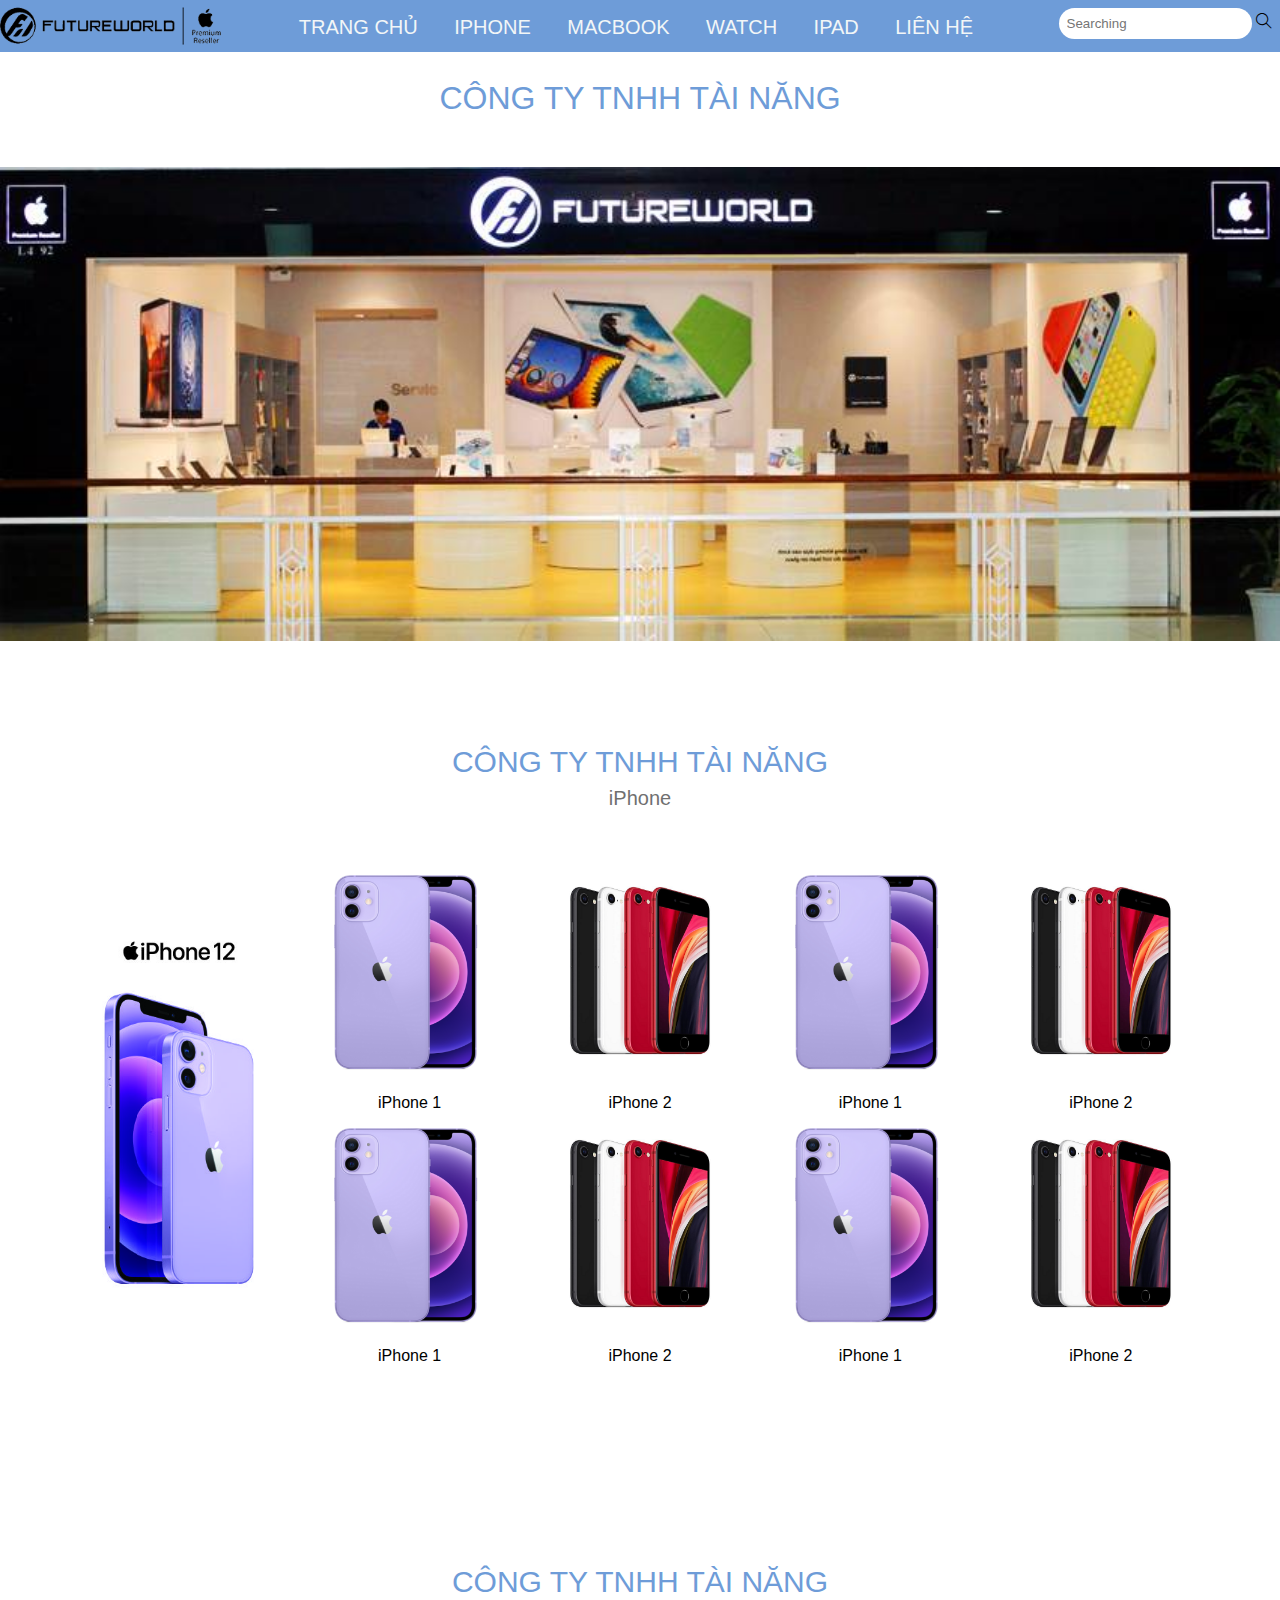
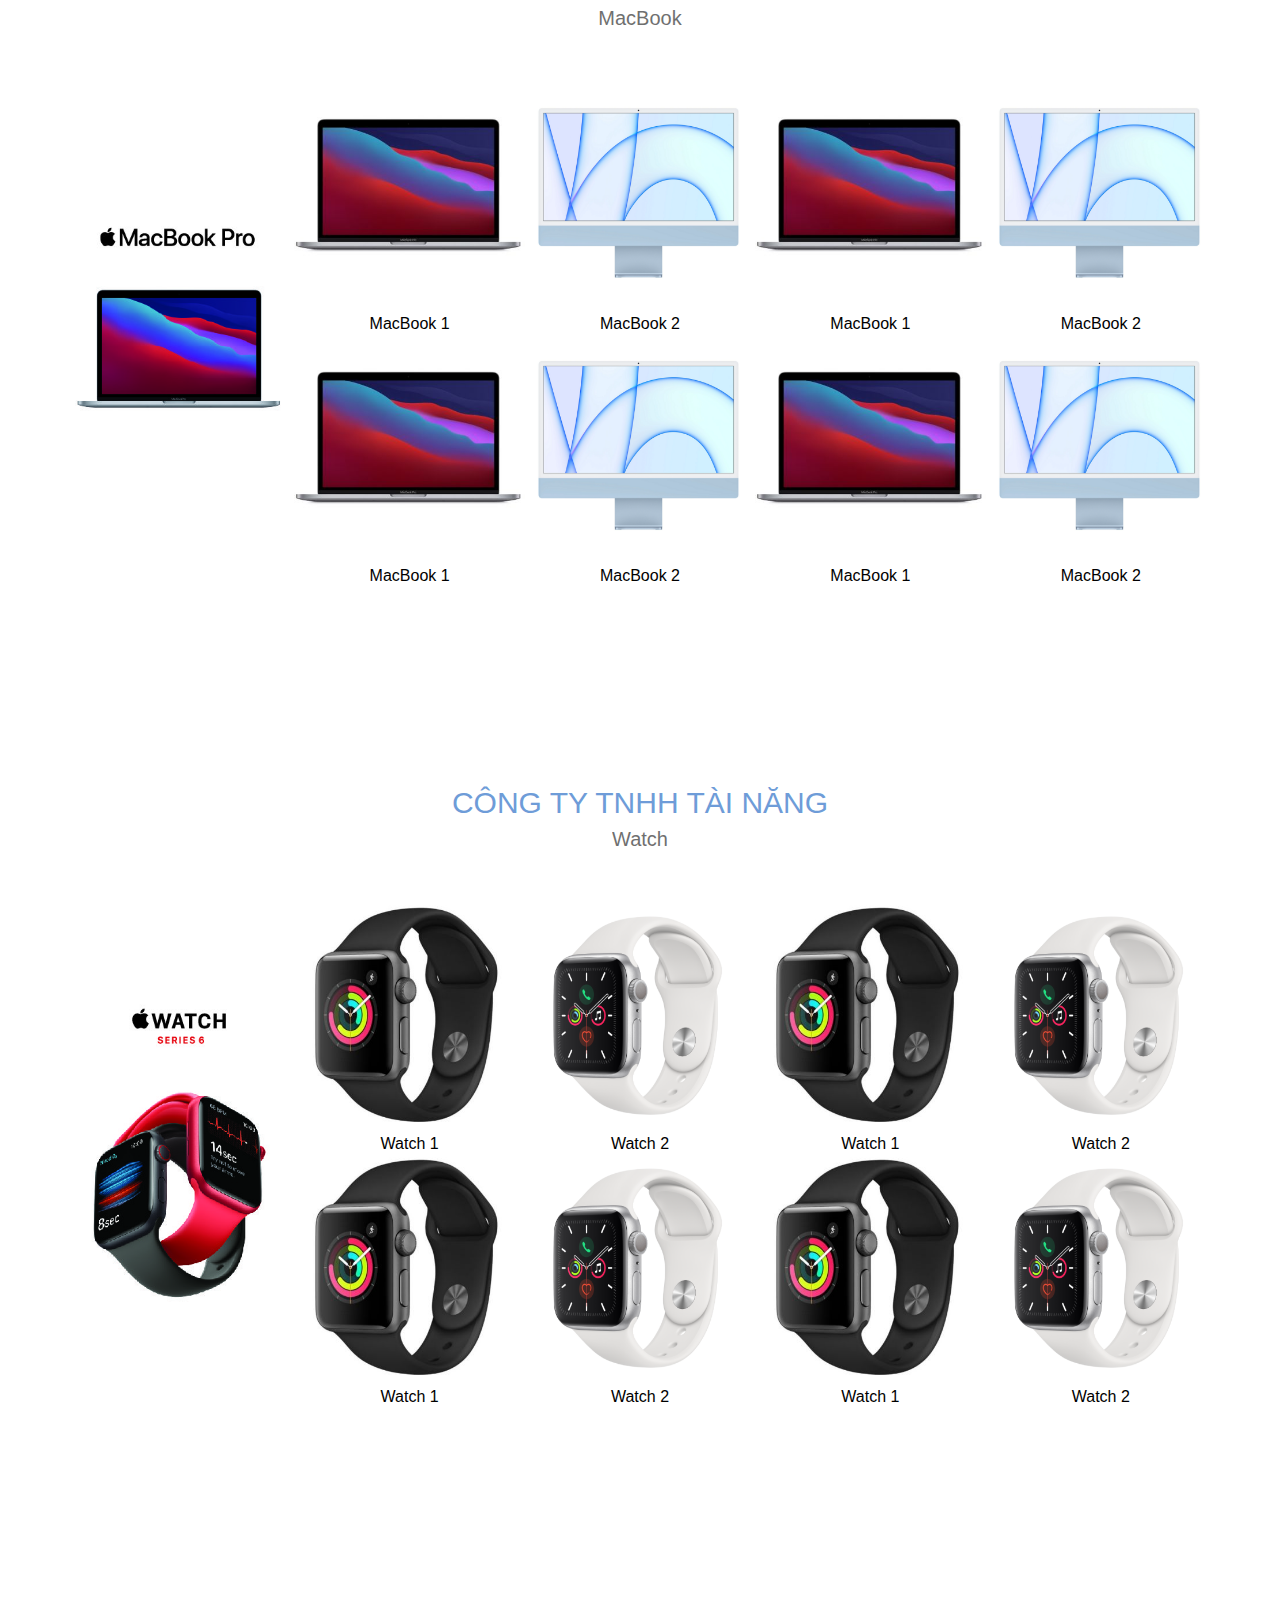
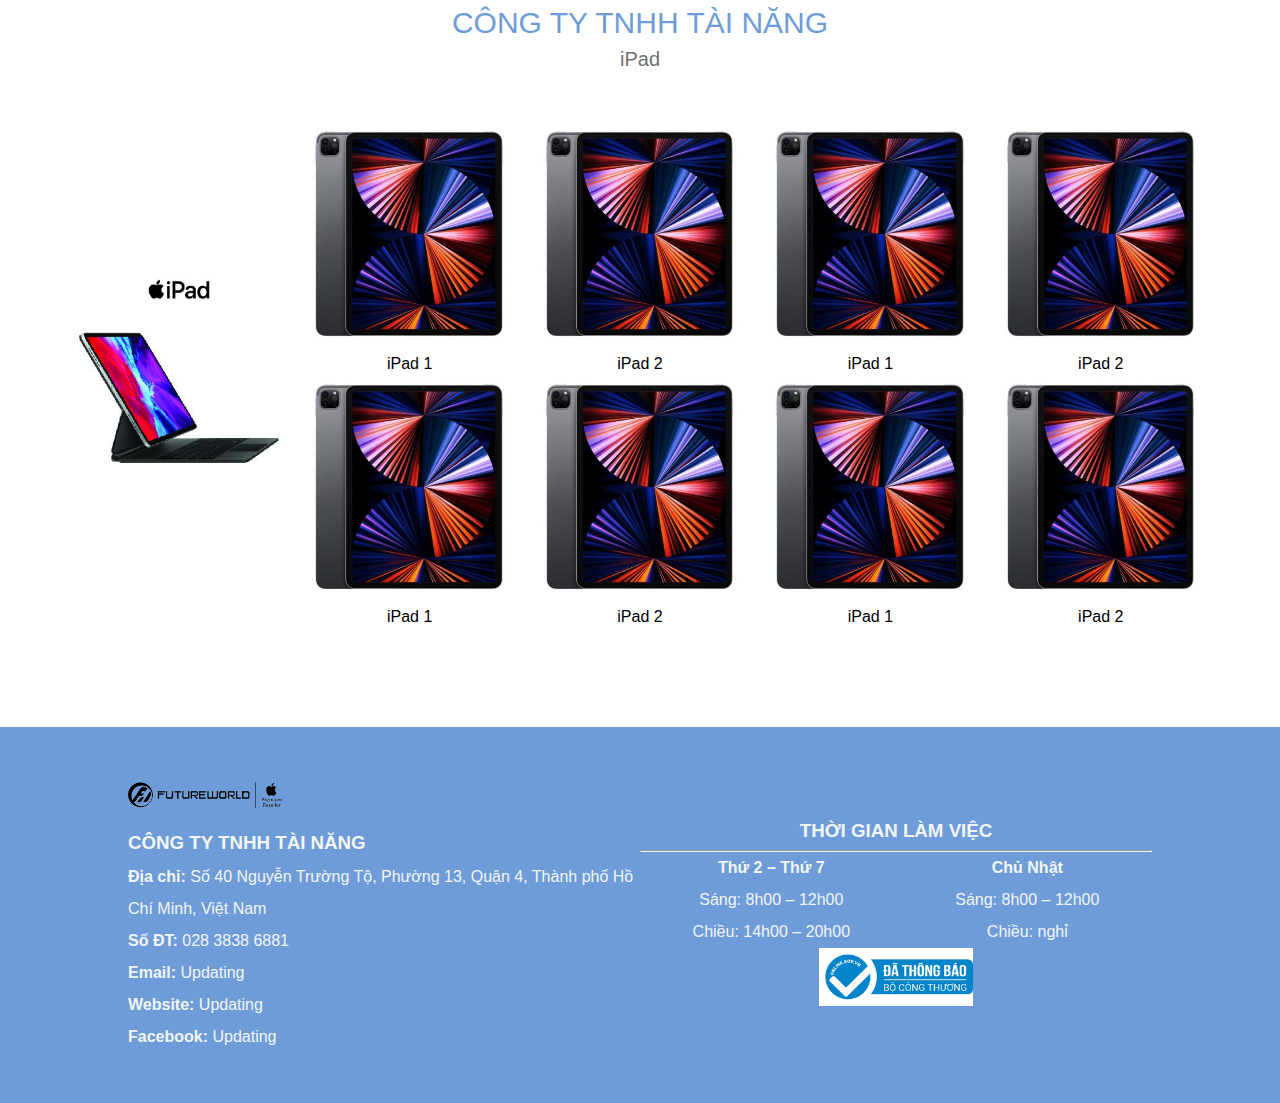
<file: index.html>
<!DOCTYPE html>
<html lang="en">
  <head>
    <meta charset="UTF-8" />
    <meta http-equiv="X-UA-Compatible" content="IE=edge" />
    <meta name="viewport" content="width=device-width, initial-scale=1.0" />
    <link rel="stylesheet" href="./assets/css/styles.css" />
    <link rel="stylesheet" href="./assets/css/mobile-responsive.css" />
    <link
      rel="stylesheet"
      href="./assets/fonts/themify-icons/themify-icons.css"
    />
    <title>Tài Năng</title>
  </head>
  <body>
    <!-- Header -->
    <header>
      <!-- Logo -->
      <div class="top-logo">
        <img
          src="./assets/img/logo/logo1.png"
          alt="Nha khoa logo"
          class="logo-nhakhoa"
        />
      </div>

      <!-- Navigation -->
      <div class="navigation">
        <ul class="nav">
          <li><a href="#">Trang chủ</a></li>
          <li><a href="iphone.html">iPhone</a></li>
          <li><a href="macbook.html">Macbook</a></li>
          <li><a href="watch.html">Watch</a></li>
          <li><a href="ipad.html">iPad</a></li>
          <li><a href="#">Liên hệ</a></li>
        </ul>
      </div>

      <!-- Search -->
      <div class="search-btn">
        <input
          type="text"
          name=""
          id=""
          placeholder="Searching"
          class="search-text"
        />
        <i class="ti-search"></i>
      </div>

      <div class="mobile-menu-btn">
        <i class="menu-icon ti-menu"></i>
      </div>
    </header>
    <!-- End Header -->

    <div class="company-name">
      <h1>CÔNG TY TNHH TÀI NĂNG</h1>
    </div>
    <!-- Slider -->
    <div id="slider">
      <img src="./assets/img/slider/slider1.jpg" alt="" class="slider" />
    </div>

    <!-- iPhone Section -->
    <section class="iphone-section">
      <h2 class="section-heading">CÔNG TY TNHH TÀI NĂNG</h2>
      <p class="section-subheading">iPhone</p>

      <div class="row-flex">
        <div class="row-logo">
          <img src="./assets/img/iphone/ip12-purple.jpg" alt="" />
        </div>
        <div class="row-products column-products-flex">
          <div class="column-products">
            <div>
              <img src="./assets/img/iphone/ip1.png" alt="" />
              <p>iPhone 1</p>
            </div>
            <div>
              <img src="./assets/img/iphone/ip2.png" alt="" />
              <p>iPhone 2</p>
            </div>
            <div>
              <img src="./assets/img/iphone/ip1.png" alt="" />
              <p>iPhone 1</p>
            </div>
            <div>
              <img src="./assets/img/iphone/ip2.png" alt="" />
              <p>iPhone 2</p>
            </div>
          </div>

          <div class="column-products">
            <div>
              <img src="./assets/img/iphone/ip1.png" alt="" />
              <p>iPhone 1</p>
            </div>
            <div>
              <img src="./assets/img/iphone/ip2.png" alt="" />
              <p>iPhone 2</p>
            </div>
            <div>
              <img src="./assets/img/iphone/ip1.png" alt="" />
              <p>iPhone 1</p>
            </div>
            <div>
              <img src="./assets/img/iphone/ip2.png" alt="" />
              <p>iPhone 2</p>
            </div>
          </div>
        </div>
      </div>
    </section>

    <!-- MacBook Section -->
    <section class="macbook-section">
      <h2 class="section-heading">CÔNG TY TNHH TÀI NĂNG</h2>
      <p class="section-subheading">MacBook</p>

      <div class="row-flex">
        <div class="row-logo">
          <img src="./assets/img/macbook/mbpm1.jpg" alt="" />
        </div>
        <div class="row-products column-products-flex">
          <div class="column-products">
            <div>
              <img src="./assets/img/macbook/mb1.jpg" alt="" />
              <p>MacBook 1</p>
            </div>
            <div>
              <img src="./assets/img/macbook/mb2.png" alt="" />
              <p>MacBook 2</p>
            </div>
            <div>
              <img src="./assets/img/macbook/mb1.jpg" alt="" />
              <p>MacBook 1</p>
            </div>
            <div>
              <img src="./assets/img/macbook/mb2.png" alt="" />
              <p>MacBook 2</p>
            </div>
          </div>

          <div class="column-products">
            <div>
              <img src="./assets/img/macbook/mb1.jpg" alt="" />
              <p>MacBook 1</p>
            </div>
            <div>
              <img src="./assets/img/macbook/mb2.png" alt="" />
              <p>MacBook 2</p>
            </div>
            <div>
              <img src="./assets/img/macbook/mb1.jpg" alt="" />
              <p>MacBook 1</p>
            </div>
            <div>
              <img src="./assets/img/macbook/mb2.png" alt="" />
              <p>MacBook 2</p>
            </div>
          </div>
        </div>
      </div>
    </section>

    <!-- Watch Section -->
    <section class="watch-section">
      <h2 class="section-heading">CÔNG TY TNHH TÀI NĂNG</h2>
      <p class="section-subheading">Watch</p>

      <div class="row-flex">
        <div class="row-logo">
          <img src="./assets/img/watch/aw6.jpg" alt="" />
        </div>
        <div class="row-products column-products-flex">
          <div class="column-products">
            <div>
              <img src="./assets/img/watch/watch1.jpg" alt="" />
              <p>Watch 1</p>
            </div>
            <div>
              <img src="./assets/img/watch/watch2.png" alt="" />
              <p>Watch 2</p>
            </div>
            <div>
              <img src="./assets/img/watch/watch1.jpg" alt="" />
              <p>Watch 1</p>
            </div>
            <div>
              <img src="./assets/img/watch/watch2.png" alt="" />
              <p>Watch 2</p>
            </div>
          </div>

          <div class="column-products">
            <div>
              <img src="./assets/img/watch/watch1.jpg" alt="" />
              <p>Watch 1</p>
            </div>
            <div>
              <img src="./assets/img/watch/watch2.png" alt="" />
              <p>Watch 2</p>
            </div>
            <div>
              <img src="./assets/img/watch/watch1.jpg" alt="" />
              <p>Watch 1</p>
            </div>
            <div>
              <img src="./assets/img/watch/watch2.png" alt="" />
              <p>Watch 2</p>
            </div>
          </div>
        </div>
      </div>
    </section>

    <!-- iPad Section -->
    <section class="ipad-section">
      <h2 class="section-heading">CÔNG TY TNHH TÀI NĂNG</h2>
      <p class="section-subheading">iPad</p>

      <div class="row-flex">
        <div class="row-logo">
          <img src="./assets/img/ipad/ipadpro.jpg" alt="" />
        </div>
        <div class="row-products column-products-flex">
          <div class="column-products">
            <div>
              <img src="./assets/img/ipad/ipad1.jpg" alt="" />
              <p>iPad 1</p>
            </div>
            <div>
              <img src="./assets/img/ipad/ipad1.jpg" alt="" />
              <p>iPad 2</p>
            </div>
            <div>
              <img src="./assets/img/ipad/ipad1.jpg" alt="" />
              <p>iPad 1</p>
            </div>
            <div>
              <img src="./assets/img/ipad/ipad1.jpg" alt="" />
              <p>iPad 2</p>
            </div>
          </div>

          <div class="column-products">
            <div>
              <img src="./assets/img/ipad/ipad1.jpg" alt="" />
              <p>iPad 1</p>
            </div>
            <div>
              <img src="./assets/img/ipad/ipad1.jpg" alt="" />
              <p>iPad 2</p>
            </div>
            <div>
              <img src="./assets/img/ipad/ipad1.jpg" alt="" />
              <p>iPad 1</p>
            </div>
            <div>
              <img src="./assets/img/ipad/ipad1.jpg" alt="" />
              <p>iPad 2</p>
            </div>
          </div>
        </div>
      </div>
    </section>

    <!-- Footer -->
    <div id="footer">
      <div class="footer-content">
        <div class="footer-content-left">
          <img src="./assets/img/logo/logo1.png" alt="Logo" />
          <h3>CÔNG TY TNHH TÀI NĂNG</h3>
          <p>
            <b>Địa chỉ:</b> Số 40 Nguyễn Trường Tộ, Phường 13, Quận 4, Thành phố
            Hồ Chí Minh, Việt Nam
          </p>
          <p><b>Số ĐT:</b> 028 3838 6881</p>
          <p><b>Email:</b> Updating</p>
          <p><b>Website:</b> Updating</p>
          <p><b>Facebook:</b> Updating</p>
        </div>
        <div class="footer-content-right">
          <h3>THỜI GIAN LÀM VIỆC</h3>
          <hr />
          <div class="work-schedule">
            <div>
              <h4>Thứ 2 – Thứ 7</h4>
              <p>Sáng: 8h00 – 12h00</p>
              <p>Chiều: 14h00 – 20h00</p>
            </div>
            <div>
              <h4>Chủ Nhật</h4>
              <p>Sáng: 8h00 – 12h00</p>
              <p>Chiều: nghỉ</p>
            </div>
          </div>
          <a href="http://online.gov.vn/">
            <img src="./assets/img/footer/check.png" alt="Check" />
          </a>
        </div>
      </div>
    </div>
  </body>
</html>
</file>
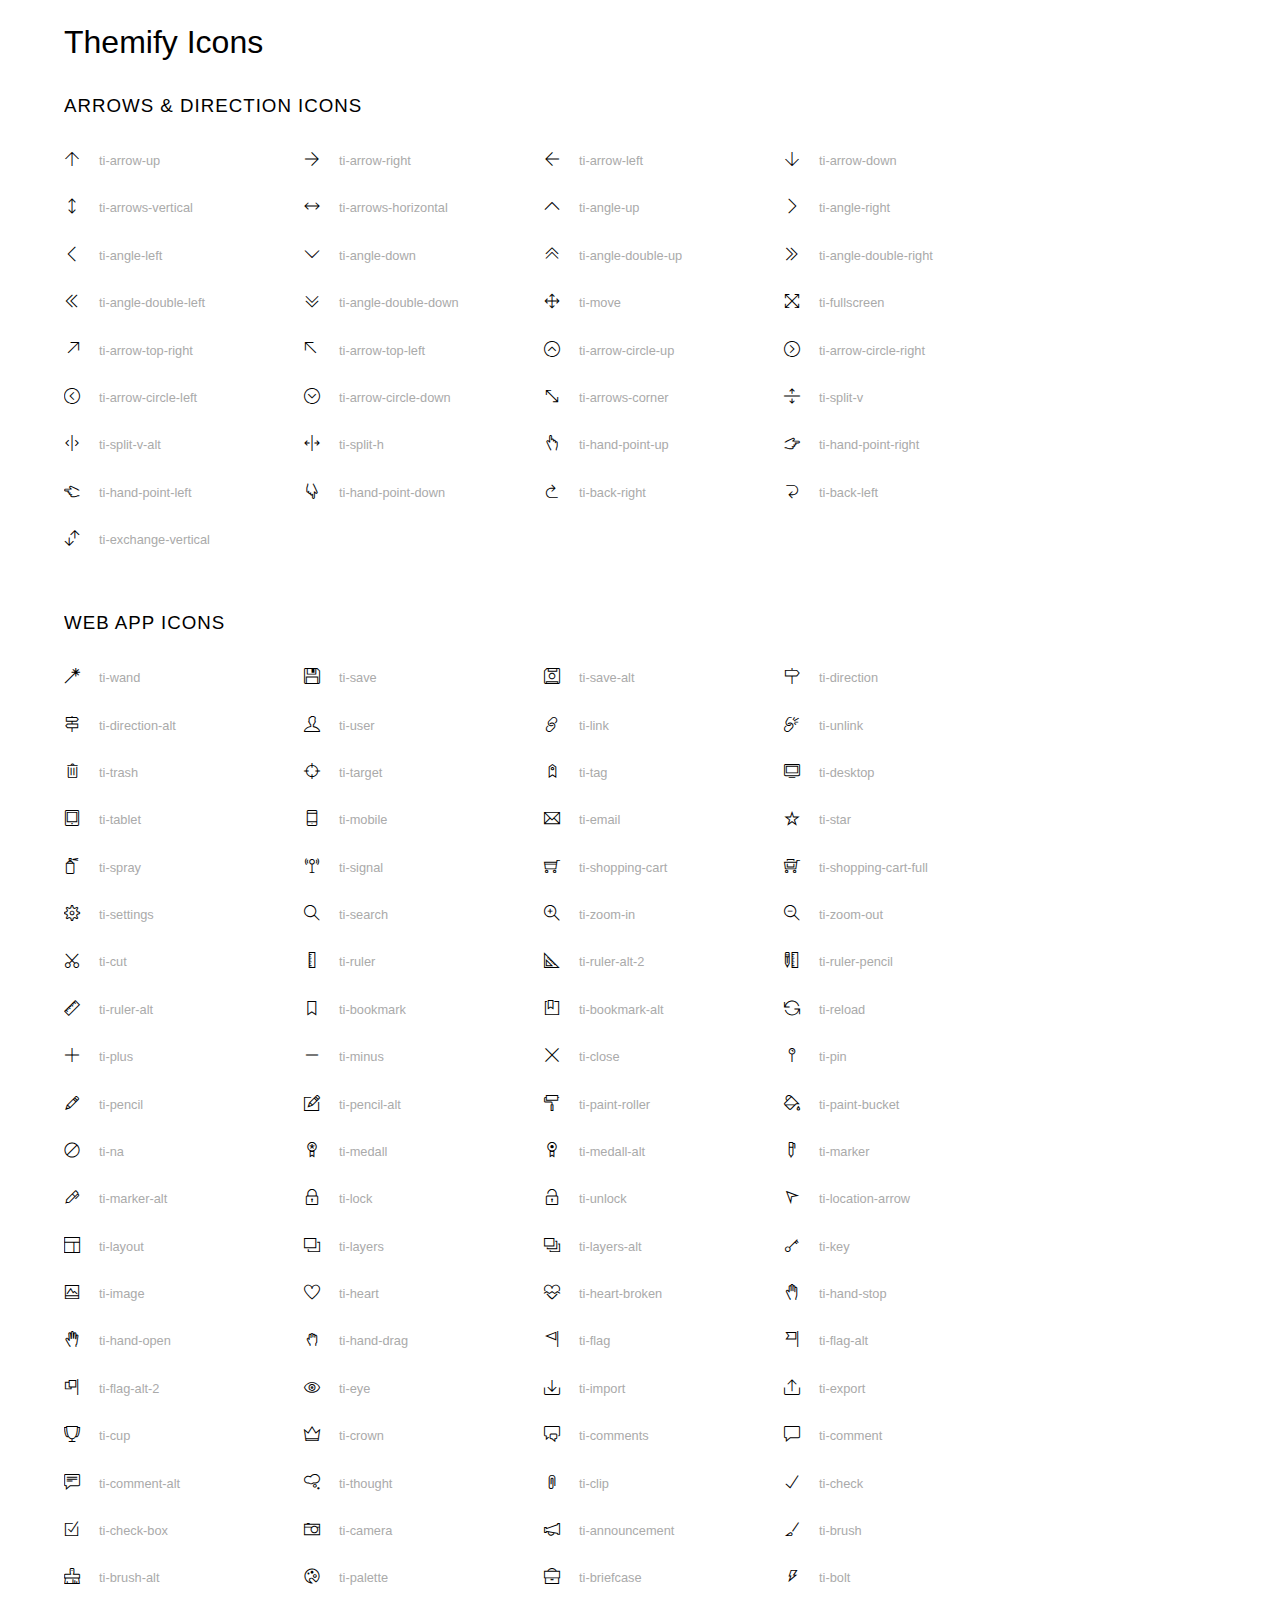
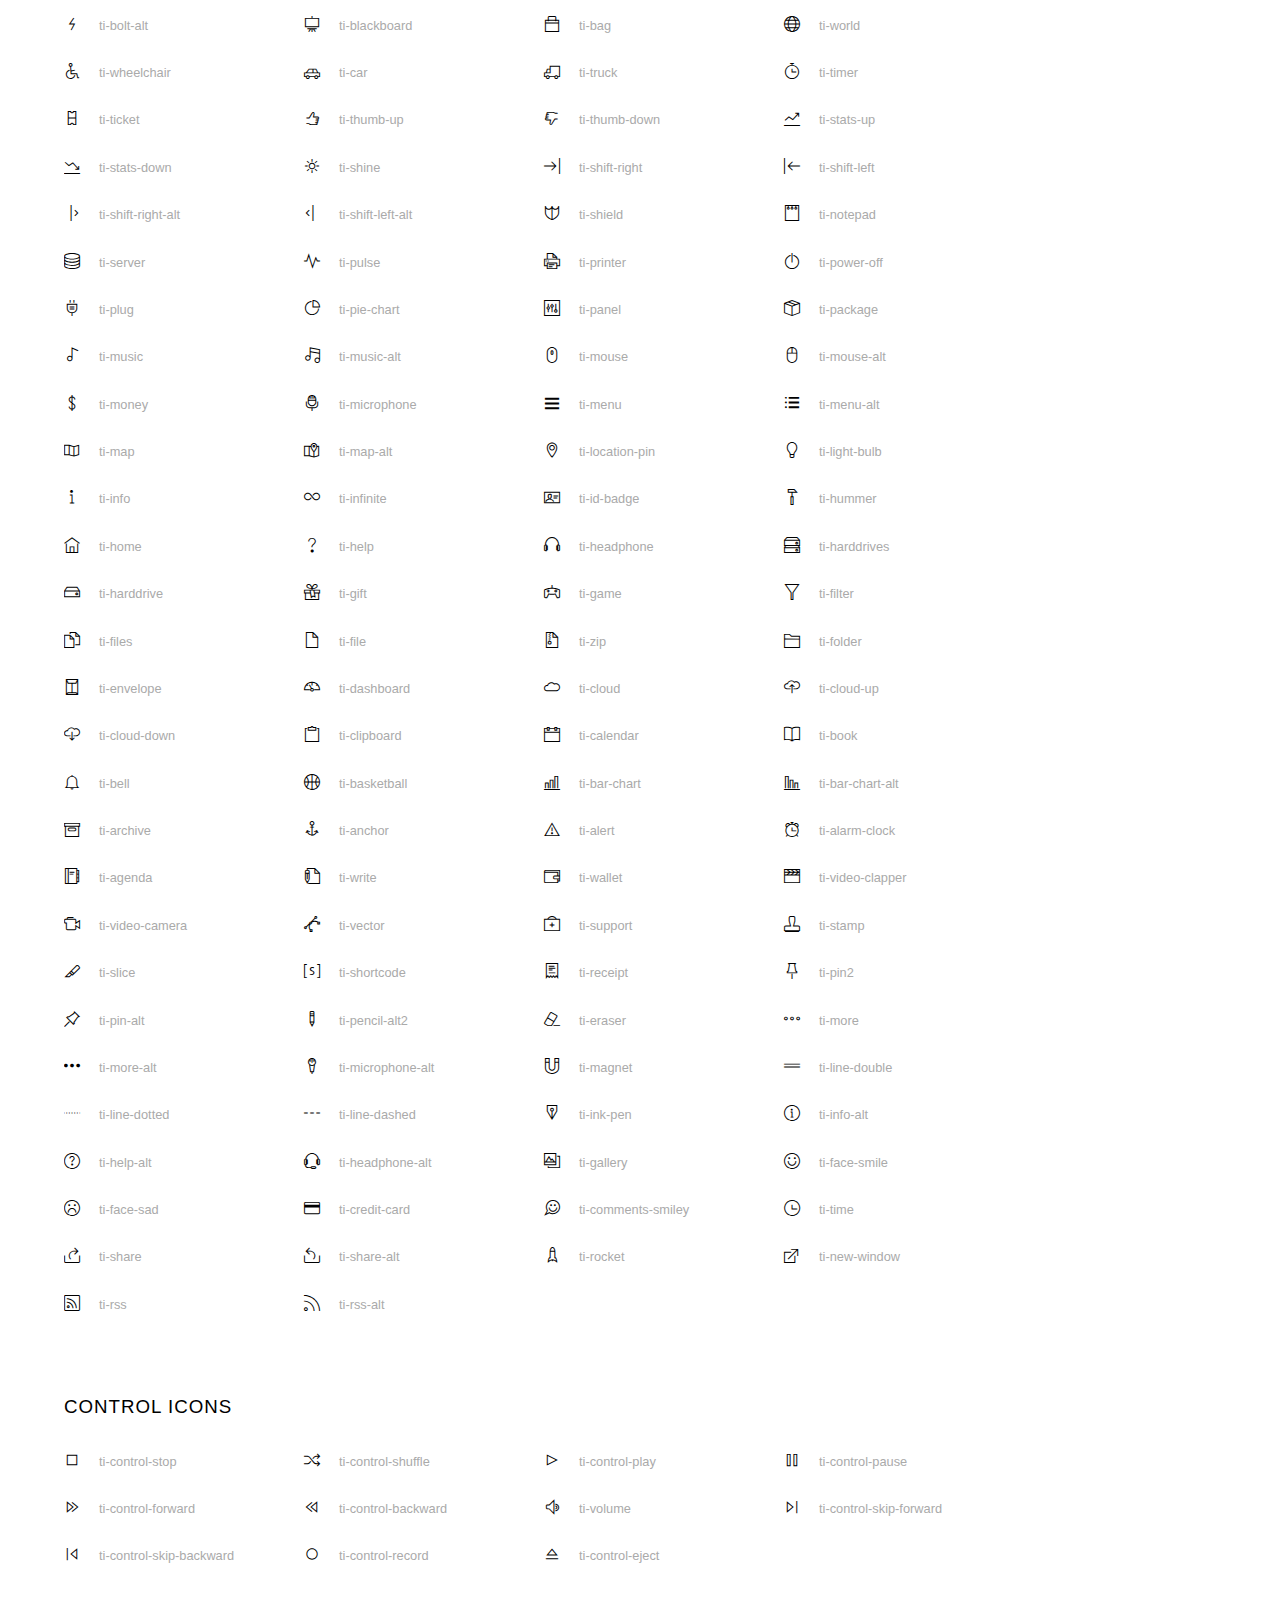
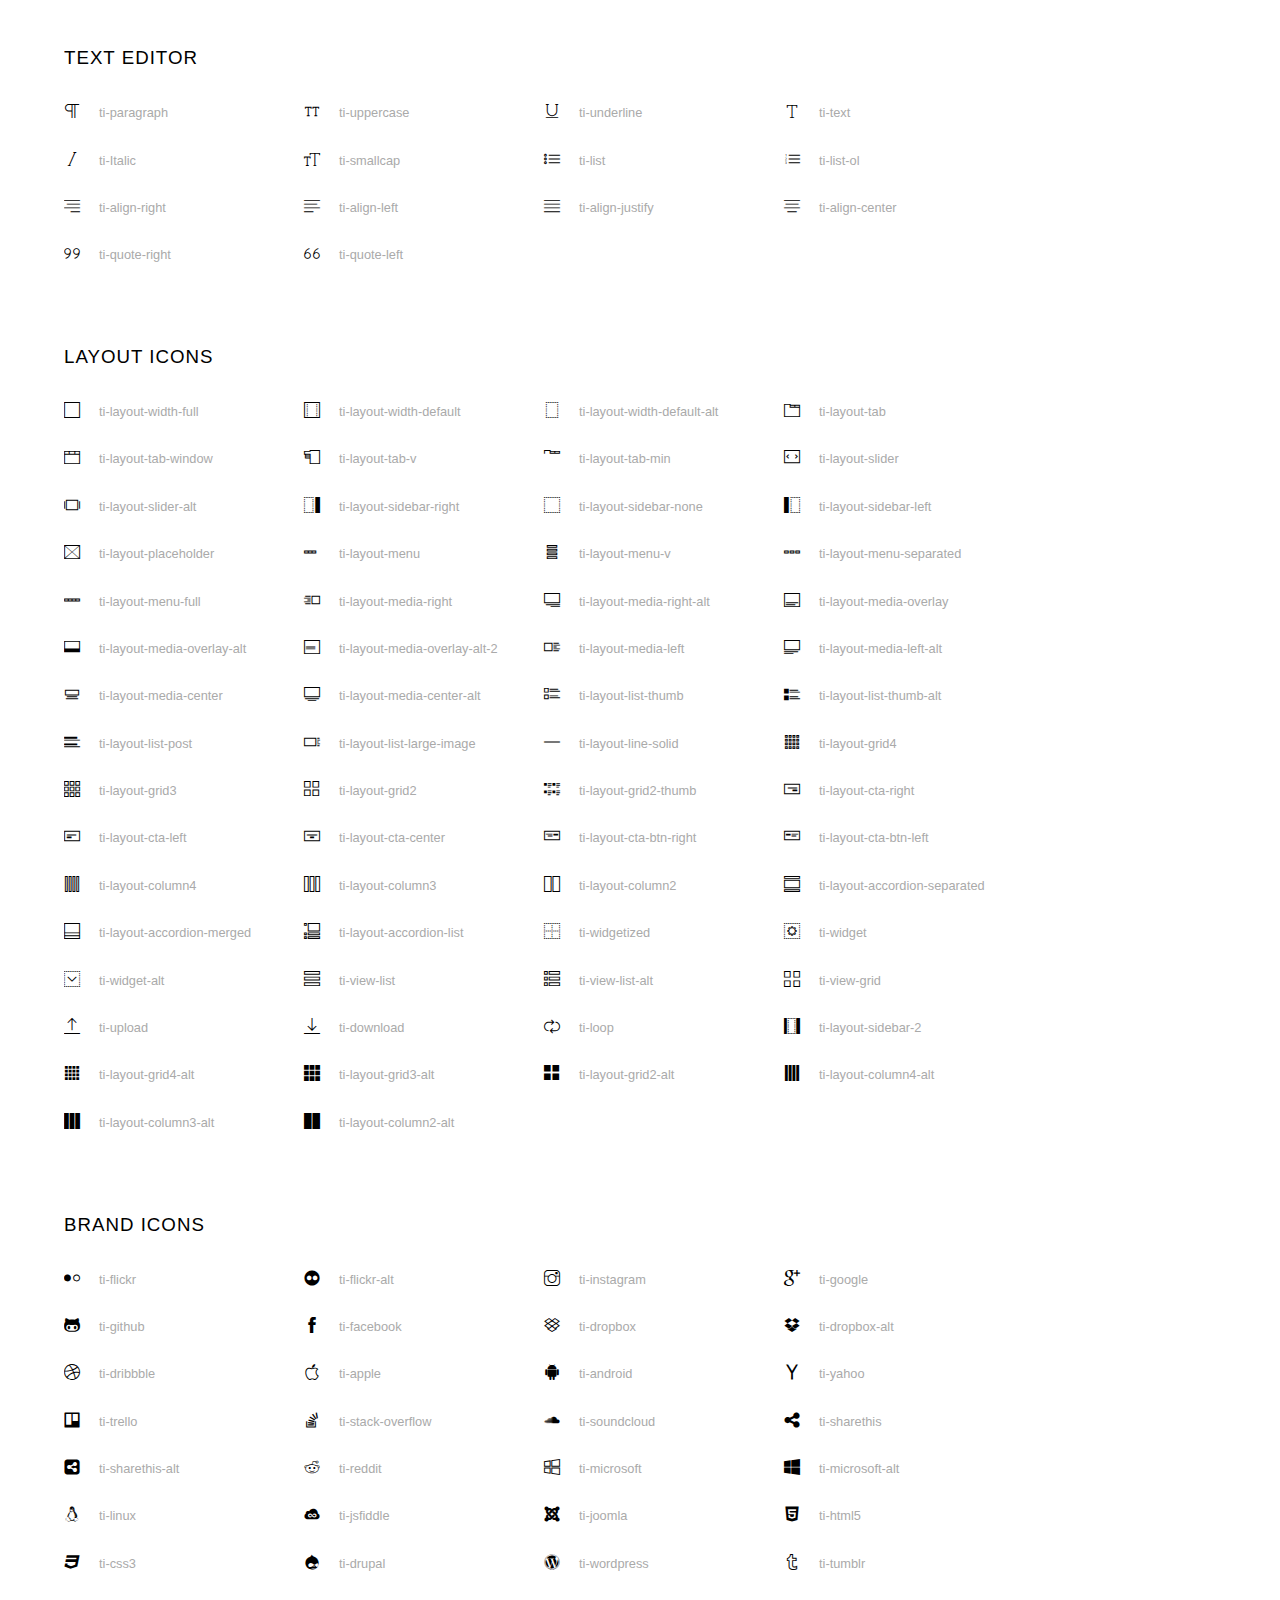
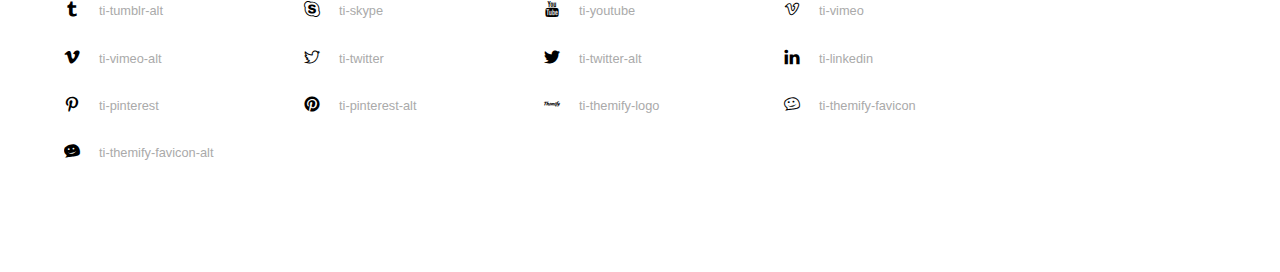
<file: assets/fonts/themify-icons/index.html>
<!doctype html>
<html>
<head>
	<meta charset="utf-8">
	<title>Themify Icon Font</title>
	<meta name="viewport" content="width=device-width">
	<link rel="stylesheet" href="demo-files/demo.css">
	<link rel="stylesheet" href="themify-icons.css">
	<!--[if lt IE 8]><!-->
	<link rel="stylesheet" href="ie7/ie7.css">
	<!--<![endif]-->
</head>
<body>
	<h1>Themify Icons</h1>

	<div class="icon-section">

		<div class="icon-section">
			<h3>Arrows &amp; Direction Icons </h3>

			<div class="icon-container">
				<span class="ti-arrow-up"></span><span class="icon-name"> ti-arrow-up</span>
			</div>
			<div class="icon-container">
				<span class="ti-arrow-right"></span><span class="icon-name"> ti-arrow-right</span>
			</div>
			<div class="icon-container">
				<span class="ti-arrow-left"></span><span class="icon-name"> ti-arrow-left</span>
			</div>
			<div class="icon-container">
				<span class="ti-arrow-down"></span><span class="icon-name"> ti-arrow-down</span>
			</div>
			<div class="icon-container">
				<span class="ti-arrows-vertical"></span><span class="icon-name"> ti-arrows-vertical</span>
			</div>
			<div class="icon-container">
				<span class="ti-arrows-horizontal"></span><span class="icon-name"> ti-arrows-horizontal</span>
			</div>
			<div class="icon-container">
				<span class="ti-angle-up"></span><span class="icon-name"> ti-angle-up</span>
			</div>
			<div class="icon-container">
				<span class="ti-angle-right"></span><span class="icon-name"> ti-angle-right</span>
			</div>
			<div class="icon-container">
				<span class="ti-angle-left"></span><span class="icon-name"> ti-angle-left</span>
			</div>
			<div class="icon-container">
				<span class="ti-angle-down"></span><span class="icon-name"> ti-angle-down</span>
			</div>	
			<div class="icon-container">
				<span class="ti-angle-double-up"></span><span class="icon-name"> ti-angle-double-up</span>
			</div>
			<div class="icon-container">
				<span class="ti-angle-double-right"></span><span class="icon-name"> ti-angle-double-right</span>
			</div>
			<div class="icon-container">
				<span class="ti-angle-double-left"></span><span class="icon-name"> ti-angle-double-left</span>
			</div>
			<div class="icon-container">
				<span class="ti-angle-double-down"></span><span class="icon-name"> ti-angle-double-down</span>
			</div>					
			<div class="icon-container">
				<span class="ti-move"></span><span class="icon-name"> ti-move</span>
			</div>
			<div class="icon-container">
				<span class="ti-fullscreen"></span><span class="icon-name"> ti-fullscreen</span>
			</div>
			<div class="icon-container">
				<span class="ti-arrow-top-right"></span><span class="icon-name"> ti-arrow-top-right</span>
			</div>
			<div class="icon-container">
				<span class="ti-arrow-top-left"></span><span class="icon-name"> ti-arrow-top-left</span>
			</div>
			<div class="icon-container">
				<span class="ti-arrow-circle-up"></span><span class="icon-name"> ti-arrow-circle-up</span>
			</div>
			<div class="icon-container">
				<span class="ti-arrow-circle-right"></span><span class="icon-name"> ti-arrow-circle-right</span>
			</div>
			<div class="icon-container">
				<span class="ti-arrow-circle-left"></span><span class="icon-name"> ti-arrow-circle-left</span>
			</div>
			<div class="icon-container">
				<span class="ti-arrow-circle-down"></span><span class="icon-name"> ti-arrow-circle-down</span>
			</div>
			<div class="icon-container">
				<span class="ti-arrows-corner"></span><span class="icon-name"> ti-arrows-corner</span>
			</div>
			<div class="icon-container">
				<span class="ti-split-v"></span><span class="icon-name"> ti-split-v</span>
			</div>

			<div class="icon-container">
				<span class="ti-split-v-alt"></span><span class="icon-name"> ti-split-v-alt</span>
			</div>
			<div class="icon-container">
				<span class="ti-split-h"></span><span class="icon-name"> ti-split-h</span>
			</div>
			<div class="icon-container">
				<span class="ti-hand-point-up"></span><span class="icon-name"> ti-hand-point-up</span>
			</div>
			<div class="icon-container">
				<span class="ti-hand-point-right"></span><span class="icon-name"> ti-hand-point-right</span>
			</div>
			<div class="icon-container">
				<span class="ti-hand-point-left"></span><span class="icon-name"> ti-hand-point-left</span>
			</div>
			<div class="icon-container">
				<span class="ti-hand-point-down"></span><span class="icon-name"> ti-hand-point-down</span>
			</div>
			<div class="icon-container">
				<span class="ti-back-right"></span><span class="icon-name"> ti-back-right</span>
			</div>
			<div class="icon-container">
				<span class="ti-back-left"></span><span class="icon-name"> ti-back-left</span>
			</div>
			<div class="icon-container">
				<span class="ti-exchange-vertical"></span><span class="icon-name"> ti-exchange-vertical</span>
			</div>

		</div> <!-- Arrows Icons -->



		<h3>Web App Icons</h3>
		
		<div class="icon-section">

			<div class="icon-container">
				<span class="ti-wand"></span><span class="icon-name"> ti-wand</span>
			</div>
			<div class="icon-container">
				<span class="ti-save"></span><span class="icon-name"> ti-save</span>
			</div>
			<div class="icon-container">
				<span class="ti-save-alt"></span><span class="icon-name"> ti-save-alt</span>
			</div>

			<div class="icon-container">
				<span class="ti-direction"></span><span class="icon-name"> ti-direction</span>
			</div>
			<div class="icon-container">
				<span class="ti-direction-alt"></span><span class="icon-name"> ti-direction-alt</span>
			</div>
			<div class="icon-container">
				<span class="ti-user"></span><span class="icon-name"> ti-user</span>
			</div>
			<div class="icon-container">
				<span class="ti-link"></span><span class="icon-name"> ti-link</span>
			</div>
			<div class="icon-container">
				<span class="ti-unlink"></span><span class="icon-name"> ti-unlink</span>
			</div>
			<div class="icon-container">
				<span class="ti-trash"></span><span class="icon-name"> ti-trash</span>
			</div>
			<div class="icon-container">
				<span class="ti-target"></span><span class="icon-name"> ti-target</span>
			</div>
			<div class="icon-container">
				<span class="ti-tag"></span><span class="icon-name"> ti-tag</span>
			</div>
			<div class="icon-container">
				<span class="ti-desktop"></span><span class="icon-name"> ti-desktop</span>
			</div>
			<div class="icon-container">
				<span class="ti-tablet"></span><span class="icon-name"> ti-tablet</span>
			</div>
			<div class="icon-container">
				<span class="ti-mobile"></span><span class="icon-name"> ti-mobile</span>
			</div>
			<div class="icon-container">
				<span class="ti-email"></span><span class="icon-name"> ti-email</span>
			</div>	
			<div class="icon-container">
				<span class="ti-star"></span><span class="icon-name"> ti-star</span>
			</div>
			<div class="icon-container">
				<span class="ti-spray"></span><span class="icon-name"> ti-spray</span>
			</div>
			<div class="icon-container">
				<span class="ti-signal"></span><span class="icon-name"> ti-signal</span>
			</div>
			<div class="icon-container">
				<span class="ti-shopping-cart"></span><span class="icon-name"> ti-shopping-cart</span>
			</div>
			<div class="icon-container">
				<span class="ti-shopping-cart-full"></span><span class="icon-name"> ti-shopping-cart-full</span>
			</div>
			<div class="icon-container">
				<span class="ti-settings"></span><span class="icon-name"> ti-settings</span>
			</div>
			<div class="icon-container">
				<span class="ti-search"></span><span class="icon-name"> ti-search</span>
			</div>
			<div class="icon-container">
				<span class="ti-zoom-in"></span><span class="icon-name"> ti-zoom-in</span>
			</div>
			<div class="icon-container">
				<span class="ti-zoom-out"></span><span class="icon-name"> ti-zoom-out</span>
			</div>
			<div class="icon-container">
				<span class="ti-cut"></span><span class="icon-name"> ti-cut</span>
			</div>
			<div class="icon-container">
				<span class="ti-ruler"></span><span class="icon-name"> ti-ruler</span>
			</div>
			<div class="icon-container">
				<span class="ti-ruler-alt-2"></span><span class="icon-name"> ti-ruler-alt-2</span>
			</div>			
			<div class="icon-container">
				<span class="ti-ruler-pencil"></span><span class="icon-name"> ti-ruler-pencil</span>
			</div>
			<div class="icon-container">
				<span class="ti-ruler-alt"></span><span class="icon-name"> ti-ruler-alt</span>
			</div>
			<div class="icon-container">
				<span class="ti-bookmark"></span><span class="icon-name"> ti-bookmark</span>
			</div>
			<div class="icon-container">
				<span class="ti-bookmark-alt"></span><span class="icon-name"> ti-bookmark-alt</span>
			</div>
			<div class="icon-container">
				<span class="ti-reload"></span><span class="icon-name"> ti-reload</span>
			</div>
			<div class="icon-container">
				<span class="ti-plus"></span><span class="icon-name"> ti-plus</span>
			</div>
			<div class="icon-container">
				<span class="ti-minus"></span><span class="icon-name"> ti-minus</span>
			</div>
			<div class="icon-container">
				<span class="ti-close"></span><span class="icon-name"> ti-close</span>
			</div>			
			<div class="icon-container">
				<span class="ti-pin"></span><span class="icon-name"> ti-pin</span>
			</div>
			<div class="icon-container">
				<span class="ti-pencil"></span><span class="icon-name"> ti-pencil</span>
			</div>
					
		  	<div class="icon-container">
				<span class="ti-pencil-alt"></span><span class="icon-name"> ti-pencil-alt</span>
			</div>
			<div class="icon-container">
				<span class="ti-paint-roller"></span><span class="icon-name"> ti-paint-roller</span>
			</div>
			<div class="icon-container">
				<span class="ti-paint-bucket"></span><span class="icon-name"> ti-paint-bucket</span>
			</div>
			<div class="icon-container">
				<span class="ti-na"></span><span class="icon-name"> ti-na</span>
			</div>
			<div class="icon-container">
				<span class="ti-medall"></span><span class="icon-name"> ti-medall</span>
			</div>
			<div class="icon-container">
				<span class="ti-medall-alt"></span><span class="icon-name"> ti-medall-alt</span>
			</div>
			<div class="icon-container">
				<span class="ti-marker"></span><span class="icon-name"> ti-marker</span>
			</div>
			<div class="icon-container">
				<span class="ti-marker-alt"></span><span class="icon-name"> ti-marker-alt</span>
			</div>

			<div class="icon-container">
				<span class="ti-lock"></span><span class="icon-name"> ti-lock</span>
			</div>
			<div class="icon-container">
				<span class="ti-unlock"></span><span class="icon-name"> ti-unlock</span>
			</div>
			<div class="icon-container">
				<span class="ti-location-arrow"></span><span class="icon-name"> ti-location-arrow</span>
			</div>
			<div class="icon-container">
				<span class="ti-layout"></span><span class="icon-name"> ti-layout</span>
			</div>
			<div class="icon-container">
				<span class="ti-layers"></span><span class="icon-name"> ti-layers</span>
			</div>
			<div class="icon-container">
				<span class="ti-layers-alt"></span><span class="icon-name"> ti-layers-alt</span>
			</div>
			<div class="icon-container">
				<span class="ti-key"></span><span class="icon-name"> ti-key</span>
			</div>
			<div class="icon-container">
				<span class="ti-image"></span><span class="icon-name"> ti-image</span>
			</div>
			<div class="icon-container">
				<span class="ti-heart"></span><span class="icon-name"> ti-heart</span>
			</div>
			<div class="icon-container">
				<span class="ti-heart-broken"></span><span class="icon-name"> ti-heart-broken</span>
			</div>
			<div class="icon-container">
				<span class="ti-hand-stop"></span><span class="icon-name"> ti-hand-stop</span>
			</div>
			<div class="icon-container">
				<span class="ti-hand-open"></span><span class="icon-name"> ti-hand-open</span>
			</div>
			<div class="icon-container">
				<span class="ti-hand-drag"></span><span class="icon-name"> ti-hand-drag</span>
			</div>
			<div class="icon-container">
				<span class="ti-flag"></span><span class="icon-name"> ti-flag</span>
			</div>
			<div class="icon-container">
				<span class="ti-flag-alt"></span><span class="icon-name"> ti-flag-alt</span>
			</div>
			<div class="icon-container">
				<span class="ti-flag-alt-2"></span><span class="icon-name"> ti-flag-alt-2</span>
			</div>
			<div class="icon-container">
				<span class="ti-eye"></span><span class="icon-name"> ti-eye</span>
			</div>
			<div class="icon-container">
				<span class="ti-import"></span><span class="icon-name"> ti-import</span>
			</div>			
			<div class="icon-container">
				<span class="ti-export"></span><span class="icon-name"> ti-export</span>
			</div>
			<div class="icon-container">
				<span class="ti-cup"></span><span class="icon-name"> ti-cup</span>
			</div>
			<div class="icon-container">
				<span class="ti-crown"></span><span class="icon-name"> ti-crown</span>
			</div>
			<div class="icon-container">
				<span class="ti-comments"></span><span class="icon-name"> ti-comments</span>
			</div>
			<div class="icon-container">
				<span class="ti-comment"></span><span class="icon-name"> ti-comment</span>
			</div>
			<div class="icon-container">
				<span class="ti-comment-alt"></span><span class="icon-name"> ti-comment-alt</span>
			</div>
			<div class="icon-container">
				<span class="ti-thought"></span><span class="icon-name"> ti-thought</span>
			</div>			
			<div class="icon-container">
				<span class="ti-clip"></span><span class="icon-name"> ti-clip</span>
			</div>

			<div class="icon-container">
				<span class="ti-check"></span><span class="icon-name"> ti-check</span>
			</div>
			<div class="icon-container">
				<span class="ti-check-box"></span><span class="icon-name"> ti-check-box</span>
			</div>
			<div class="icon-container">
				<span class="ti-camera"></span><span class="icon-name"> ti-camera</span>
			</div>
			<div class="icon-container">
				<span class="ti-announcement"></span><span class="icon-name"> ti-announcement</span>
			</div>
			<div class="icon-container">
				<span class="ti-brush"></span><span class="icon-name"> ti-brush</span>
			</div>
			<div class="icon-container">
				<span class="ti-brush-alt"></span><span class="icon-name"> ti-brush-alt</span>
			</div>
			<div class="icon-container">
				<span class="ti-palette"></span><span class="icon-name"> ti-palette</span>
			</div>			
			<div class="icon-container">
				<span class="ti-briefcase"></span><span class="icon-name"> ti-briefcase</span>
			</div>
			<div class="icon-container">
				<span class="ti-bolt"></span><span class="icon-name"> ti-bolt</span>
			</div>
			<div class="icon-container">
				<span class="ti-bolt-alt"></span><span class="icon-name"> ti-bolt-alt</span>
			</div>
			<div class="icon-container">
				<span class="ti-blackboard"></span><span class="icon-name"> ti-blackboard</span>
			</div>
			<div class="icon-container">
				<span class="ti-bag"></span><span class="icon-name"> ti-bag</span>
			</div>
			<div class="icon-container">
				<span class="ti-world"></span><span class="icon-name"> ti-world</span>
			</div>
			<div class="icon-container">
				<span class="ti-wheelchair"></span><span class="icon-name"> ti-wheelchair</span>
			</div>
			<div class="icon-container">
				<span class="ti-car"></span><span class="icon-name"> ti-car</span>
			</div>
			<div class="icon-container">
				<span class="ti-truck"></span><span class="icon-name"> ti-truck</span>
			</div>
			<div class="icon-container">
				<span class="ti-timer"></span><span class="icon-name"> ti-timer</span>
			</div>
			<div class="icon-container">
				<span class="ti-ticket"></span><span class="icon-name"> ti-ticket</span>
			</div>
			<div class="icon-container">
				<span class="ti-thumb-up"></span><span class="icon-name"> ti-thumb-up</span>
			</div>
			<div class="icon-container">
				<span class="ti-thumb-down"></span><span class="icon-name"> ti-thumb-down</span>
			</div>

			<div class="icon-container">
				<span class="ti-stats-up"></span><span class="icon-name"> ti-stats-up</span>
			</div>
			<div class="icon-container">
				<span class="ti-stats-down"></span><span class="icon-name"> ti-stats-down</span>
			</div>
			<div class="icon-container">
				<span class="ti-shine"></span><span class="icon-name"> ti-shine</span>
			</div>
			<div class="icon-container">
				<span class="ti-shift-right"></span><span class="icon-name"> ti-shift-right</span>
			</div>
			<div class="icon-container">
				<span class="ti-shift-left"></span><span class="icon-name"> ti-shift-left</span>
			</div>

			<div class="icon-container">
				<span class="ti-shift-right-alt"></span><span class="icon-name"> ti-shift-right-alt</span>
			</div>
			<div class="icon-container">
				<span class="ti-shift-left-alt"></span><span class="icon-name"> ti-shift-left-alt</span>
			</div>
			<div class="icon-container">
				<span class="ti-shield"></span><span class="icon-name"> ti-shield</span>
			</div>
			<div class="icon-container">
				<span class="ti-notepad"></span><span class="icon-name"> ti-notepad</span>
			</div>
			<div class="icon-container">
				<span class="ti-server"></span><span class="icon-name"> ti-server</span>
			</div>

			<div class="icon-container">
				<span class="ti-pulse"></span><span class="icon-name"> ti-pulse</span>
			</div>
			<div class="icon-container">
				<span class="ti-printer"></span><span class="icon-name"> ti-printer</span>
			</div>
			<div class="icon-container">
				<span class="ti-power-off"></span><span class="icon-name"> ti-power-off</span>
			</div>
			<div class="icon-container">
				<span class="ti-plug"></span><span class="icon-name"> ti-plug</span>
			</div>
			<div class="icon-container">
				<span class="ti-pie-chart"></span><span class="icon-name"> ti-pie-chart</span>
			</div>

			<div class="icon-container">
				<span class="ti-panel"></span><span class="icon-name"> ti-panel</span>
			</div>
			<div class="icon-container">
				<span class="ti-package"></span><span class="icon-name"> ti-package</span>
			</div>
			<div class="icon-container">
				<span class="ti-music"></span><span class="icon-name"> ti-music</span>
			</div>
			<div class="icon-container">
				<span class="ti-music-alt"></span><span class="icon-name"> ti-music-alt</span>
			</div>
			<div class="icon-container">
				<span class="ti-mouse"></span><span class="icon-name"> ti-mouse</span>
			</div>
			<div class="icon-container">
				<span class="ti-mouse-alt"></span><span class="icon-name"> ti-mouse-alt</span>
			</div>
			<div class="icon-container">
				<span class="ti-money"></span><span class="icon-name"> ti-money</span>
			</div>
			<div class="icon-container">
				<span class="ti-microphone"></span><span class="icon-name"> ti-microphone</span>
			</div>
			<div class="icon-container">
				<span class="ti-menu"></span><span class="icon-name"> ti-menu</span>
			</div>
			<div class="icon-container">
				<span class="ti-menu-alt"></span><span class="icon-name"> ti-menu-alt</span>
			</div>
			<div class="icon-container">
				<span class="ti-map"></span><span class="icon-name"> ti-map</span>
			</div>
			<div class="icon-container">
				<span class="ti-map-alt"></span><span class="icon-name"> ti-map-alt</span>
			</div>

			<div class="icon-container">
				<span class="ti-location-pin"></span><span class="icon-name"> ti-location-pin</span>
			</div>

			<div class="icon-container">
				<span class="ti-light-bulb"></span><span class="icon-name"> ti-light-bulb</span>
			</div>
			<div class="icon-container">
				<span class="ti-info"></span><span class="icon-name"> ti-info</span>
			</div>
			<div class="icon-container">
				<span class="ti-infinite"></span><span class="icon-name"> ti-infinite</span>
			</div>
			<div class="icon-container">
				<span class="ti-id-badge"></span><span class="icon-name"> ti-id-badge</span>
			</div>
			<div class="icon-container">
				<span class="ti-hummer"></span><span class="icon-name"> ti-hummer</span>
			</div>
			<div class="icon-container">
				<span class="ti-home"></span><span class="icon-name"> ti-home</span>
			</div>
			<div class="icon-container">
				<span class="ti-help"></span><span class="icon-name"> ti-help</span>
			</div>
			<div class="icon-container">
				<span class="ti-headphone"></span><span class="icon-name"> ti-headphone</span>
			</div>
			<div class="icon-container">
				<span class="ti-harddrives"></span><span class="icon-name"> ti-harddrives</span>
			</div>
			<div class="icon-container">
				<span class="ti-harddrive"></span><span class="icon-name"> ti-harddrive</span>
			</div>
			<div class="icon-container">
				<span class="ti-gift"></span><span class="icon-name"> ti-gift</span>
			</div>
			<div class="icon-container">
				<span class="ti-game"></span><span class="icon-name"> ti-game</span>
			</div>
			<div class="icon-container">
				<span class="ti-filter"></span><span class="icon-name"> ti-filter</span>
			</div>
			<div class="icon-container">
				<span class="ti-files"></span><span class="icon-name"> ti-files</span>
			</div>
			<div class="icon-container">
				<span class="ti-file"></span><span class="icon-name"> ti-file</span>
			</div>
			<div class="icon-container">
				<span class="ti-zip"></span><span class="icon-name"> ti-zip</span>
			</div>
			<div class="icon-container">
				<span class="ti-folder"></span><span class="icon-name"> ti-folder</span>
			</div>			
			<div class="icon-container">
				<span class="ti-envelope"></span><span class="icon-name"> ti-envelope</span>
			</div>


			<div class="icon-container">
				<span class="ti-dashboard"></span><span class="icon-name"> ti-dashboard</span>
			</div>
			<div class="icon-container">
				<span class="ti-cloud"></span><span class="icon-name"> ti-cloud</span>
			</div>
			<div class="icon-container">
				<span class="ti-cloud-up"></span><span class="icon-name"> ti-cloud-up</span>
			</div>
			<div class="icon-container">
				<span class="ti-cloud-down"></span><span class="icon-name"> ti-cloud-down</span>
			</div>
			<div class="icon-container">
				<span class="ti-clipboard"></span><span class="icon-name"> ti-clipboard</span>
			</div>
			<div class="icon-container">
				<span class="ti-calendar"></span><span class="icon-name"> ti-calendar</span>
			</div>
			<div class="icon-container">
				<span class="ti-book"></span><span class="icon-name"> ti-book</span>
			</div>
			<div class="icon-container">
				<span class="ti-bell"></span><span class="icon-name"> ti-bell</span>
			</div>
			<div class="icon-container">
				<span class="ti-basketball"></span><span class="icon-name"> ti-basketball</span>
			</div>
			<div class="icon-container">
				<span class="ti-bar-chart"></span><span class="icon-name"> ti-bar-chart</span>
			</div>
			<div class="icon-container">
				<span class="ti-bar-chart-alt"></span><span class="icon-name"> ti-bar-chart-alt</span>
			</div>


			<div class="icon-container">
				<span class="ti-archive"></span><span class="icon-name"> ti-archive</span>
			</div>
			<div class="icon-container">
				<span class="ti-anchor"></span><span class="icon-name"> ti-anchor</span>
			</div>

			<div class="icon-container">
				<span class="ti-alert"></span><span class="icon-name"> ti-alert</span>
			</div>
			<div class="icon-container">
				<span class="ti-alarm-clock"></span><span class="icon-name"> ti-alarm-clock</span>
			</div>
			<div class="icon-container">
				<span class="ti-agenda"></span><span class="icon-name"> ti-agenda</span>
			</div>
			<div class="icon-container">
				<span class="ti-write"></span><span class="icon-name"> ti-write</span>
			</div>

			<div class="icon-container">
				<span class="ti-wallet"></span><span class="icon-name"> ti-wallet</span>
			</div>
			<div class="icon-container">
				<span class="ti-video-clapper"></span><span class="icon-name"> ti-video-clapper</span>
			</div>
			<div class="icon-container">
				<span class="ti-video-camera"></span><span class="icon-name"> ti-video-camera</span>
			</div>
			<div class="icon-container">
				<span class="ti-vector"></span><span class="icon-name"> ti-vector</span>
			</div>

			<div class="icon-container">
				<span class="ti-support"></span><span class="icon-name"> ti-support</span>
			</div>
			<div class="icon-container">
				<span class="ti-stamp"></span><span class="icon-name"> ti-stamp</span>
			</div>
			<div class="icon-container">
				<span class="ti-slice"></span><span class="icon-name"> ti-slice</span>
			</div>
			<div class="icon-container">
				<span class="ti-shortcode"></span><span class="icon-name"> ti-shortcode</span>
			</div>
			<div class="icon-container">
				<span class="ti-receipt"></span><span class="icon-name"> ti-receipt</span>
			</div>
			<div class="icon-container">
				<span class="ti-pin2"></span><span class="icon-name"> ti-pin2</span>
			</div>
			<div class="icon-container">
				<span class="ti-pin-alt"></span><span class="icon-name"> ti-pin-alt</span>
			</div>
			<div class="icon-container">
				<span class="ti-pencil-alt2"></span><span class="icon-name"> ti-pencil-alt2</span>
			</div>
			<div class="icon-container">
				<span class="ti-eraser"></span><span class="icon-name"> ti-eraser</span>
			</div>			
			<div class="icon-container">
				<span class="ti-more"></span><span class="icon-name"> ti-more</span>
			</div>
			<div class="icon-container">
				<span class="ti-more-alt"></span><span class="icon-name"> ti-more-alt</span>
			</div>
			<div class="icon-container">
				<span class="ti-microphone-alt"></span><span class="icon-name"> ti-microphone-alt</span>
			</div>
			<div class="icon-container">
				<span class="ti-magnet"></span><span class="icon-name"> ti-magnet</span>
			</div>
			<div class="icon-container">
				<span class="ti-line-double"></span><span class="icon-name"> ti-line-double</span>
			</div>
			<div class="icon-container">
				<span class="ti-line-dotted"></span><span class="icon-name"> ti-line-dotted</span>
			</div>
			<div class="icon-container">
				<span class="ti-line-dashed"></span><span class="icon-name"> ti-line-dashed</span>
			</div>

			<div class="icon-container">
				<span class="ti-ink-pen"></span><span class="icon-name"> ti-ink-pen</span>
			</div>
			<div class="icon-container">
				<span class="ti-info-alt"></span><span class="icon-name"> ti-info-alt</span>
			</div>
			<div class="icon-container">
				<span class="ti-help-alt"></span><span class="icon-name"> ti-help-alt</span>
			</div>
			<div class="icon-container">
				<span class="ti-headphone-alt"></span><span class="icon-name"> ti-headphone-alt</span>
			</div>

			<div class="icon-container">
				<span class="ti-gallery"></span><span class="icon-name"> ti-gallery</span>
			</div>
			<div class="icon-container">
				<span class="ti-face-smile"></span><span class="icon-name"> ti-face-smile</span>
			</div>
			<div class="icon-container">
				<span class="ti-face-sad"></span><span class="icon-name"> ti-face-sad</span>
			</div>
			<div class="icon-container">
				<span class="ti-credit-card"></span><span class="icon-name"> ti-credit-card</span>
			</div>
			<div class="icon-container">
				<span class="ti-comments-smiley"></span><span class="icon-name"> ti-comments-smiley</span>
			</div>
			<div class="icon-container">
				<span class="ti-time"></span><span class="icon-name"> ti-time</span>
			</div>
			<div class="icon-container">
				<span class="ti-share"></span><span class="icon-name"> ti-share</span>
			</div>
			<div class="icon-container">
				<span class="ti-share-alt"></span><span class="icon-name"> ti-share-alt</span>
			</div>
			<div class="icon-container">
				<span class="ti-rocket"></span><span class="icon-name"> ti-rocket</span>
			</div>

			<div class="icon-container">
				<span class="ti-new-window"></span><span class="icon-name"> ti-new-window</span>
			</div>

			<div class="icon-container">
				<span class="ti-rss"></span><span class="icon-name"> ti-rss</span>
			</div>

			<div class="icon-container">
				<span class="ti-rss-alt"></span><span class="icon-name"> ti-rss-alt</span>
			</div>
			
		</div><!-- Web App Icons -->


		<div class="icon-section">
			<h3>Control Icons</h3>
			<div class="icon-container">
				<span class="ti-control-stop"></span><span class="icon-name"> ti-control-stop</span>
			</div>
			<div class="icon-container">
				<span class="ti-control-shuffle"></span><span class="icon-name"> ti-control-shuffle</span>
			</div>
			<div class="icon-container">
				<span class="ti-control-play"></span><span class="icon-name"> ti-control-play</span>
			</div>
			<div class="icon-container">
				<span class="ti-control-pause"></span><span class="icon-name"> ti-control-pause</span>
			</div>
			<div class="icon-container">
				<span class="ti-control-forward"></span><span class="icon-name"> ti-control-forward</span>
			</div>
			<div class="icon-container">
				<span class="ti-control-backward"></span><span class="icon-name"> ti-control-backward</span>
			</div>	
			<div class="icon-container">
				<span class="ti-volume"></span><span class="icon-name"> ti-volume</span>
			</div>
			<div class="icon-container">
				<span class="ti-control-skip-forward"></span><span class="icon-name"> ti-control-skip-forward</span>
			</div>
			<div class="icon-container">
				<span class="ti-control-skip-backward"></span><span class="icon-name"> ti-control-skip-backward</span>
			</div>
			<div class="icon-container">
				<span class="ti-control-record"></span><span class="icon-name"> ti-control-record</span>
			</div>
			<div class="icon-container">
				<span class="ti-control-eject"></span><span class="icon-name"> ti-control-eject</span>
			</div>			
		</div> <!-- Control Icons -->


		<div class="icon-section">
			<h3>Text Editor</h3>

			<div class="icon-container">
				<span class="ti-paragraph"></span><span class="icon-name"> ti-paragraph</span>
			</div>
			<div class="icon-container">
				<span class="ti-uppercase"></span><span class="icon-name"> ti-uppercase</span>
			</div>

			<div class="icon-container">
				<span class="ti-underline"></span><span class="icon-name"> ti-underline</span>
			</div>
			<div class="icon-container">
				<span class="ti-text"></span><span class="icon-name"> ti-text</span>
			</div>
			<div class="icon-container">
				<span class="ti-Italic"></span><span class="icon-name"> ti-Italic</span>
			</div>
			<div class="icon-container">
				<span class="ti-smallcap"></span><span class="icon-name"> ti-smallcap</span>
			</div>
			<div class="icon-container">
				<span class="ti-list"></span><span class="icon-name"> ti-list</span>
			</div>
			<div class="icon-container">
				<span class="ti-list-ol"></span><span class="icon-name"> ti-list-ol</span>
			</div>
			<div class="icon-container">
				<span class="ti-align-right"></span><span class="icon-name"> ti-align-right</span>
			</div>
			<div class="icon-container">
				<span class="ti-align-left"></span><span class="icon-name"> ti-align-left</span>
			</div>
			<div class="icon-container">
				<span class="ti-align-justify"></span><span class="icon-name"> ti-align-justify</span>
			</div>
			<div class="icon-container">
				<span class="ti-align-center"></span><span class="icon-name"> ti-align-center</span>
			</div>
			<div class="icon-container">
				<span class="ti-quote-right"></span><span class="icon-name"> ti-quote-right</span>
			</div>
			<div class="icon-container">
				<span class="ti-quote-left"></span><span class="icon-name"> ti-quote-left</span>
			</div>

		</div> <!-- Text Editor -->



		<div class="icon-section">
			<h3>Layout Icons</h3>
			<div class="icon-container">
				<span class="ti-layout-width-full"></span><span class="icon-name"> ti-layout-width-full</span>
			</div>
			<div class="icon-container">
				<span class="ti-layout-width-default"></span><span class="icon-name"> ti-layout-width-default</span>
			</div>
			<div class="icon-container">
				<span class="ti-layout-width-default-alt"></span><span class="icon-name"> ti-layout-width-default-alt</span>
			</div>
			<div class="icon-container">
				<span class="ti-layout-tab"></span><span class="icon-name"> ti-layout-tab</span>
			</div>
			<div class="icon-container">
				<span class="ti-layout-tab-window"></span><span class="icon-name"> ti-layout-tab-window</span>
			</div>
			<div class="icon-container">
				<span class="ti-layout-tab-v"></span><span class="icon-name"> ti-layout-tab-v</span>
			</div>
			<div class="icon-container">
				<span class="ti-layout-tab-min"></span><span class="icon-name"> ti-layout-tab-min</span>
			</div>
			<div class="icon-container">
				<span class="ti-layout-slider"></span><span class="icon-name"> ti-layout-slider</span>
			</div>
			<div class="icon-container">
				<span class="ti-layout-slider-alt"></span><span class="icon-name"> ti-layout-slider-alt</span>
			</div>
			<div class="icon-container">
				<span class="ti-layout-sidebar-right"></span><span class="icon-name"> ti-layout-sidebar-right</span>
			</div>
			<div class="icon-container">
				<span class="ti-layout-sidebar-none"></span><span class="icon-name"> ti-layout-sidebar-none</span>
			</div>
			<div class="icon-container">
				<span class="ti-layout-sidebar-left"></span><span class="icon-name"> ti-layout-sidebar-left</span>
			</div>
			<div class="icon-container">
				<span class="ti-layout-placeholder"></span><span class="icon-name"> ti-layout-placeholder</span>
			</div>
			<div class="icon-container">
				<span class="ti-layout-menu"></span><span class="icon-name"> ti-layout-menu</span>
			</div>
			<div class="icon-container">
				<span class="ti-layout-menu-v"></span><span class="icon-name"> ti-layout-menu-v</span>
			</div>
			<div class="icon-container">
				<span class="ti-layout-menu-separated"></span><span class="icon-name"> ti-layout-menu-separated</span>
			</div>
			<div class="icon-container">
				<span class="ti-layout-menu-full"></span><span class="icon-name"> ti-layout-menu-full</span>
			</div>
			<div class="icon-container">
				<span class="ti-layout-media-right"></span><span class="icon-name"> ti-layout-media-right</span>
			</div>
			<div class="icon-container">
				<span class="ti-layout-media-right-alt"></span><span class="icon-name"> ti-layout-media-right-alt</span>
			</div>
			<div class="icon-container">
				<span class="ti-layout-media-overlay"></span><span class="icon-name"> ti-layout-media-overlay</span>
			</div>
			<div class="icon-container">
				<span class="ti-layout-media-overlay-alt"></span><span class="icon-name"> ti-layout-media-overlay-alt</span>
			</div>
			<div class="icon-container">
				<span class="ti-layout-media-overlay-alt-2"></span><span class="icon-name"> ti-layout-media-overlay-alt-2</span>
			</div>
			<div class="icon-container">
				<span class="ti-layout-media-left"></span><span class="icon-name"> ti-layout-media-left</span>
			</div>
			<div class="icon-container">
				<span class="ti-layout-media-left-alt"></span><span class="icon-name"> ti-layout-media-left-alt</span>
			</div>
			<div class="icon-container">
				<span class="ti-layout-media-center"></span><span class="icon-name"> ti-layout-media-center</span>
			</div>
			<div class="icon-container">
				<span class="ti-layout-media-center-alt"></span><span class="icon-name"> ti-layout-media-center-alt</span>
			</div>
			<div class="icon-container">
				<span class="ti-layout-list-thumb"></span><span class="icon-name"> ti-layout-list-thumb</span>
			</div>
			<div class="icon-container">
				<span class="ti-layout-list-thumb-alt"></span><span class="icon-name"> ti-layout-list-thumb-alt</span>
			</div>
			<div class="icon-container">
				<span class="ti-layout-list-post"></span><span class="icon-name"> ti-layout-list-post</span>
			</div>
			<div class="icon-container">
				<span class="ti-layout-list-large-image"></span><span class="icon-name"> ti-layout-list-large-image</span>
			</div>
			<div class="icon-container">
				<span class="ti-layout-line-solid"></span><span class="icon-name"> ti-layout-line-solid</span>
			</div>
			<div class="icon-container">
				<span class="ti-layout-grid4"></span><span class="icon-name"> ti-layout-grid4</span>
			</div>
			<div class="icon-container">
				<span class="ti-layout-grid3"></span><span class="icon-name"> ti-layout-grid3</span>
			</div>
			<div class="icon-container">
				<span class="ti-layout-grid2"></span><span class="icon-name"> ti-layout-grid2</span>
			</div>
			<div class="icon-container">
				<span class="ti-layout-grid2-thumb"></span><span class="icon-name"> ti-layout-grid2-thumb</span>
			</div>
			<div class="icon-container">
				<span class="ti-layout-cta-right"></span><span class="icon-name"> ti-layout-cta-right</span>
			</div>
			<div class="icon-container">
				<span class="ti-layout-cta-left"></span><span class="icon-name"> ti-layout-cta-left</span>
			</div>
			<div class="icon-container">
				<span class="ti-layout-cta-center"></span><span class="icon-name"> ti-layout-cta-center</span>
			</div>
			<div class="icon-container">
				<span class="ti-layout-cta-btn-right"></span><span class="icon-name"> ti-layout-cta-btn-right</span>
			</div>
			<div class="icon-container">
				<span class="ti-layout-cta-btn-left"></span><span class="icon-name"> ti-layout-cta-btn-left</span>
			</div>
			<div class="icon-container">
				<span class="ti-layout-column4"></span><span class="icon-name"> ti-layout-column4</span>
			</div>
			<div class="icon-container">
				<span class="ti-layout-column3"></span><span class="icon-name"> ti-layout-column3</span>
			</div>
			<div class="icon-container">
				<span class="ti-layout-column2"></span><span class="icon-name"> ti-layout-column2</span>
			</div>
			<div class="icon-container">
				<span class="ti-layout-accordion-separated"></span><span class="icon-name"> ti-layout-accordion-separated</span>
			</div>
			<div class="icon-container">
				<span class="ti-layout-accordion-merged"></span><span class="icon-name"> ti-layout-accordion-merged</span>
			</div>
			<div class="icon-container">
				<span class="ti-layout-accordion-list"></span><span class="icon-name"> ti-layout-accordion-list</span>
			</div>
			<div class="icon-container">
				<span class="ti-widgetized"></span><span class="icon-name"> ti-widgetized</span>
			</div>
			<div class="icon-container">
				<span class="ti-widget"></span><span class="icon-name"> ti-widget</span>
			</div>
			<div class="icon-container">
				<span class="ti-widget-alt"></span><span class="icon-name"> ti-widget-alt</span>
			</div>
			<div class="icon-container">
				<span class="ti-view-list"></span><span class="icon-name"> ti-view-list</span>
			</div>
			<div class="icon-container">
				<span class="ti-view-list-alt"></span><span class="icon-name"> ti-view-list-alt</span>
			</div>
			<div class="icon-container">
				<span class="ti-view-grid"></span><span class="icon-name"> ti-view-grid</span>
			</div>
			<div class="icon-container">
				<span class="ti-upload"></span><span class="icon-name"> ti-upload</span>
			</div>
			<div class="icon-container">
				<span class="ti-download"></span><span class="icon-name"> ti-download</span>
			</div>	
			<div class="icon-container">
				<span class="ti-loop"></span><span class="icon-name"> ti-loop</span>
			</div>
			<div class="icon-container">
				<span class="ti-layout-sidebar-2"></span><span class="icon-name"> ti-layout-sidebar-2</span>
			</div>
			<div class="icon-container">
				<span class="ti-layout-grid4-alt"></span><span class="icon-name"> ti-layout-grid4-alt</span>
			</div>
			<div class="icon-container">
				<span class="ti-layout-grid3-alt"></span><span class="icon-name"> ti-layout-grid3-alt</span>
			</div>
			<div class="icon-container">
				<span class="ti-layout-grid2-alt"></span><span class="icon-name"> ti-layout-grid2-alt</span>
			</div>
			<div class="icon-container">
				<span class="ti-layout-column4-alt"></span><span class="icon-name"> ti-layout-column4-alt</span>
			</div>
			<div class="icon-container">
				<span class="ti-layout-column3-alt"></span><span class="icon-name"> ti-layout-column3-alt</span>
			</div>
			<div class="icon-container">
				<span class="ti-layout-column2-alt"></span><span class="icon-name"> ti-layout-column2-alt</span>
			</div>		


		</div> <!-- Layout Icons -->


		<div class="icon-section">
			<h3>Brand Icons</h3>

			<div class="icon-container">
				<span class="ti-flickr"></span><span class="icon-name"> ti-flickr</span>
			</div>
			<div class="icon-container">
				<span class="ti-flickr-alt"></span><span class="icon-name"> ti-flickr-alt</span>
			</div>			
			<div class="icon-container">
				<span class="ti-instagram"></span><span class="icon-name"> ti-instagram</span>
			</div>
			<div class="icon-container">
				<span class="ti-google"></span><span class="icon-name"> ti-google</span>
			</div>
			<div class="icon-container">
				<span class="ti-github"></span><span class="icon-name"> ti-github</span>
			</div>

			<div class="icon-container">
				<span class="ti-facebook"></span><span class="icon-name"> ti-facebook</span>
			</div>
			<div class="icon-container">
				<span class="ti-dropbox"></span><span class="icon-name"> ti-dropbox</span>
			</div>
			<div class="icon-container">
				<span class="ti-dropbox-alt"></span><span class="icon-name"> ti-dropbox-alt</span>
			</div>
			<div class="icon-container">
				<span class="ti-dribbble"></span><span class="icon-name"> ti-dribbble</span>
			</div>
			<div class="icon-container">
				<span class="ti-apple"></span><span class="icon-name"> ti-apple</span>
			</div>
			<div class="icon-container">
				<span class="ti-android"></span><span class="icon-name"> ti-android</span>
			</div>
			<div class="icon-container">
				<span class="ti-yahoo"></span><span class="icon-name"> ti-yahoo</span>
			</div>
			<div class="icon-container">
				<span class="ti-trello"></span><span class="icon-name"> ti-trello</span>
			</div>
			<div class="icon-container">
				<span class="ti-stack-overflow"></span><span class="icon-name"> ti-stack-overflow</span>
			</div>
			<div class="icon-container">
				<span class="ti-soundcloud"></span><span class="icon-name"> ti-soundcloud</span>
			</div>
			<div class="icon-container">
				<span class="ti-sharethis"></span><span class="icon-name"> ti-sharethis</span>
			</div>
			<div class="icon-container">
				<span class="ti-sharethis-alt"></span><span class="icon-name"> ti-sharethis-alt</span>
			</div>
			<div class="icon-container">
				<span class="ti-reddit"></span><span class="icon-name"> ti-reddit</span>
			</div>

			<div class="icon-container">
				<span class="ti-microsoft"></span><span class="icon-name"> ti-microsoft</span>
			</div>
			<div class="icon-container">
				<span class="ti-microsoft-alt"></span><span class="icon-name"> ti-microsoft-alt</span>
			</div>
			<div class="icon-container">
				<span class="ti-linux"></span><span class="icon-name"> ti-linux</span>
			</div>
			<div class="icon-container">
				<span class="ti-jsfiddle"></span><span class="icon-name"> ti-jsfiddle</span>
			</div>
			<div class="icon-container">
				<span class="ti-joomla"></span><span class="icon-name"> ti-joomla</span>
			</div>
			<div class="icon-container">
				<span class="ti-html5"></span><span class="icon-name"> ti-html5</span>
			</div>
			<div class="icon-container">
				<span class="ti-css3"></span><span class="icon-name"> ti-css3</span>
			</div>	
			<div class="icon-container">
				<span class="ti-drupal"></span><span class="icon-name"> ti-drupal</span>
			</div>
			<div class="icon-container">
				<span class="ti-wordpress"></span><span class="icon-name"> ti-wordpress</span>
			</div>		
			<div class="icon-container">
				<span class="ti-tumblr"></span><span class="icon-name"> ti-tumblr</span>
			</div>
			<div class="icon-container">
				<span class="ti-tumblr-alt"></span><span class="icon-name"> ti-tumblr-alt</span>
			</div>
			<div class="icon-container">
				<span class="ti-skype"></span><span class="icon-name"> ti-skype</span>
			</div>
			<div class="icon-container">
				<span class="ti-youtube"></span><span class="icon-name"> ti-youtube</span>
			</div>
			<div class="icon-container">
				<span class="ti-vimeo"></span><span class="icon-name"> ti-vimeo</span>
			</div>
			<div class="icon-container">
				<span class="ti-vimeo-alt"></span><span class="icon-name"> ti-vimeo-alt</span>
			</div>			
			<div class="icon-container">
				<span class="ti-twitter"></span><span class="icon-name"> ti-twitter</span>
			</div>
			<div class="icon-container">
				<span class="ti-twitter-alt"></span><span class="icon-name"> ti-twitter-alt</span>
			</div>
			<div class="icon-container">
				<span class="ti-linkedin"></span><span class="icon-name"> ti-linkedin</span>
			</div>
			<div class="icon-container">
				<span class="ti-pinterest"></span><span class="icon-name"> ti-pinterest</span>
			</div>

			<div class="icon-container">
				<span class="ti-pinterest-alt"></span><span class="icon-name"> ti-pinterest-alt</span>
			</div>
			<div class="icon-container">
				<span class="ti-themify-logo"></span><span class="icon-name"> ti-themify-logo</span>
			</div>
			<div class="icon-container">
				<span class="ti-themify-favicon"></span><span class="icon-name"> ti-themify-favicon</span>
			</div>
			<div class="icon-container">
				<span class="ti-themify-favicon-alt"></span><span class="icon-name"> ti-themify-favicon-alt</span>
			</div>

		</div> <!-- brand Icons -->

	</div>

</body>
</html>
</file>
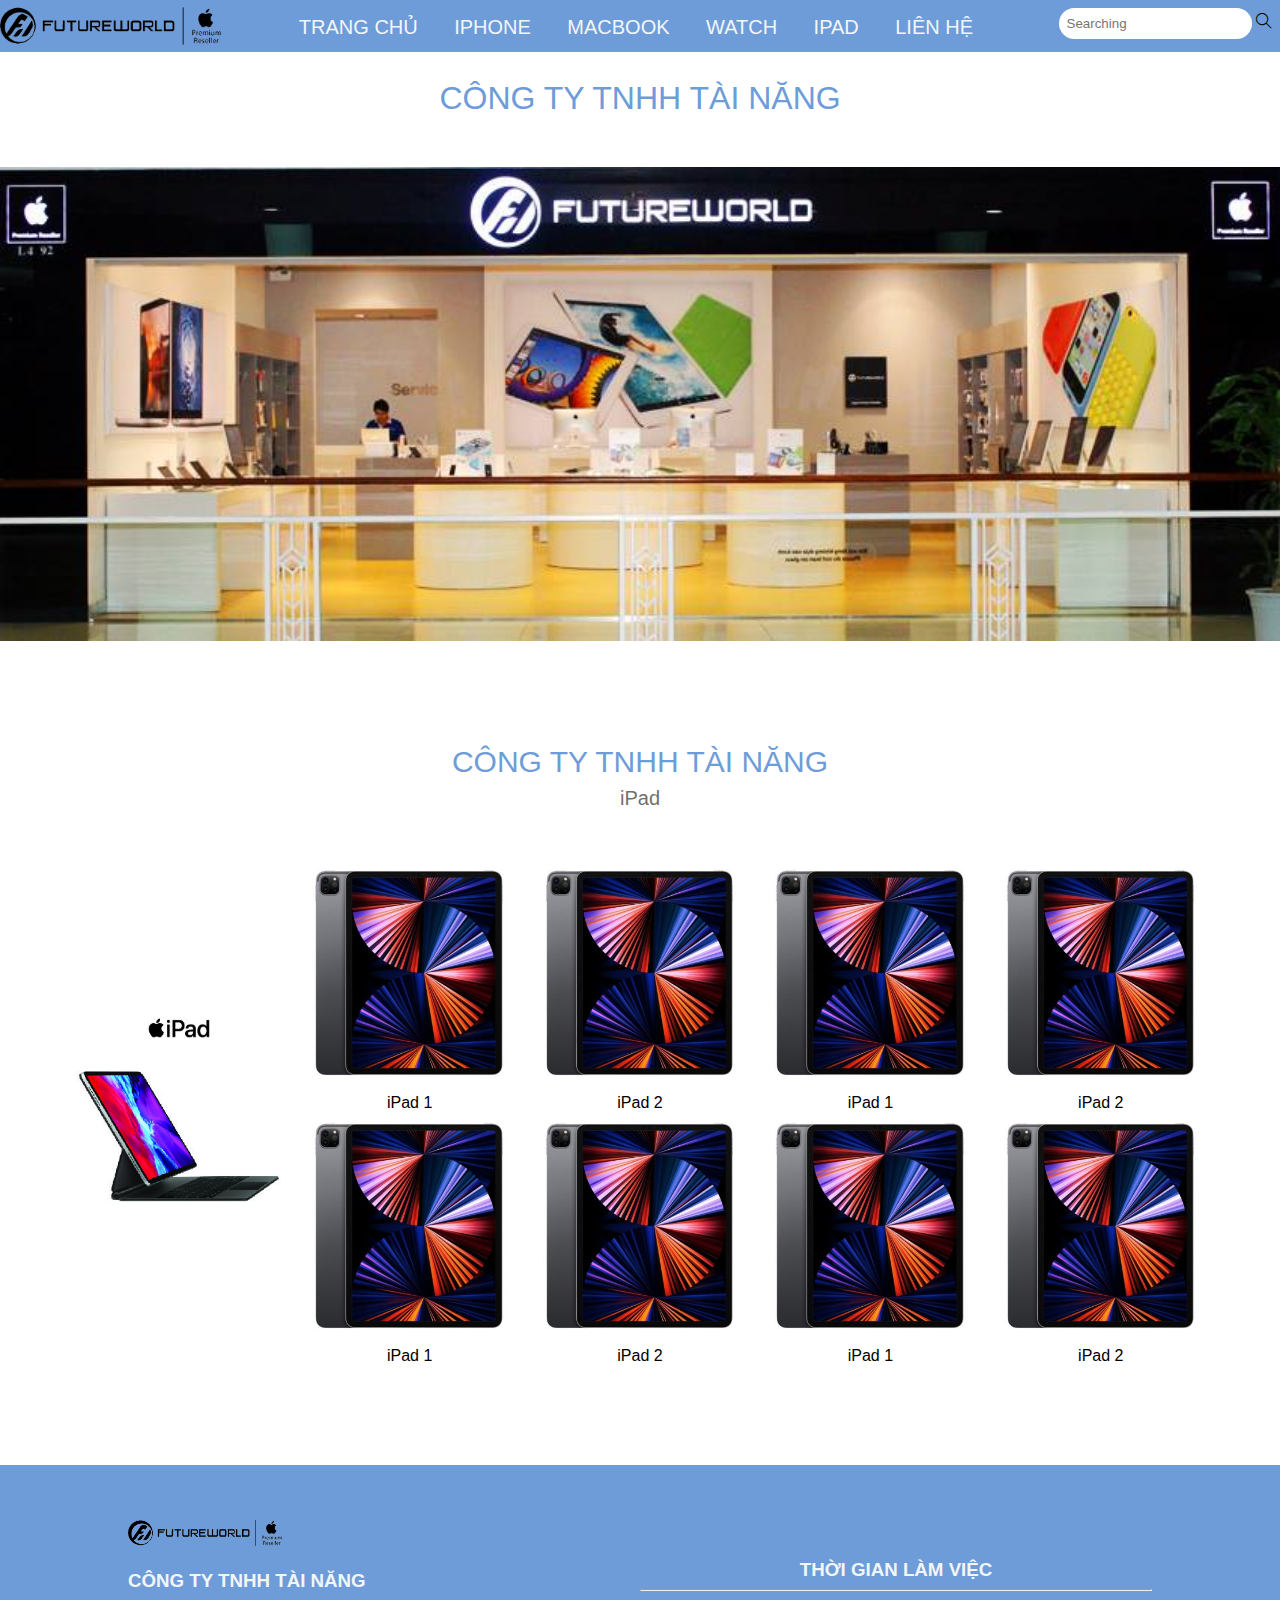
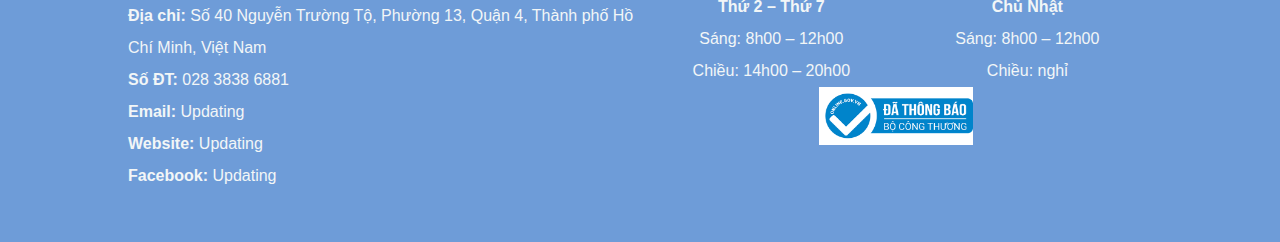
<file: ipad.html>
<!DOCTYPE html>
<html lang="en">
  <head>
    <meta charset="UTF-8" />
    <meta http-equiv="X-UA-Compatible" content="IE=edge" />
    <meta name="viewport" content="width=device-width, initial-scale=1.0" />
    <link rel="stylesheet" href="./assets/css/styles.css" />
    <link rel="stylesheet" href="./assets/css/mobile-responsive.css" />
    <link
      rel="stylesheet"
      href="./assets/fonts/themify-icons/themify-icons.css"
    />
    <title>Tài Năng</title>

  </head>
  <body>
    <!-- Header -->
    <header>
      <!-- Logo -->
      <div class="top-logo">
        <img
          src="./assets/img/logo/logo1.png"
          alt="Nha khoa logo"
          class="logo-nhakhoa"
        />
      </div>

      <!-- Navigation -->
      <div class="navigation">
        <ul class="nav">
          <li><a href="index.html">Trang chủ</a></li>
          <li><a href="iphone.html">iPhone</a></li>
          <li><a href="macbook.html">Macbook</a></li>
          <li><a href="watch.html">Watch</a></li>
          <li><a href="#">iPad</a></li>
          <li><a href="#">Liên hệ</a></li>
        </ul>
      </div>

      <!-- Search -->
      <div class="search-btn">
        <input
          type="text"
          name=""
          id=""
          placeholder="Searching"
          class="search-text"
        />
        <i class="ti-search"></i>
      </div>

      <div class="mobile-menu-btn">
        <i class="menu-icon ti-menu"></i>
      </div>
    </header>
    <!-- End Header -->

    <div class="company-name">
      <h1>CÔNG TY TNHH TÀI NĂNG</h1>
    </div>
    <!-- Slider -->
    <div id="slider">
      <img src="./assets/img/slider/slider1.jpg" alt="" class="slider" />
    </div>

    <!-- iPad Section -->
    <section class="ipad-section">
      <h2 class="section-heading">CÔNG TY TNHH TÀI NĂNG</h2>
      <p class="section-subheading">iPad</p>

      <div class="row-flex">
        <div class="row-logo">
          <img src="./assets/img/ipad/ipadpro.jpg" alt="" />
        </div>
        <div class="row-products column-products-flex">
          <div class="column-products">
            <div>
              <img src="./assets/img/ipad/ipad1.jpg" alt="" />
              <p>iPad 1</p>
            </div>
            <div>
              <img src="./assets/img/ipad/ipad1.jpg" alt="" />
              <p>iPad 2</p>
            </div>
            <div>
              <img src="./assets/img/ipad/ipad1.jpg" alt="" />
              <p>iPad 1</p>
            </div>
            <div>
              <img src="./assets/img/ipad/ipad1.jpg" alt="" />
              <p>iPad 2</p>
            </div>
          </div>

          <div class="column-products">
            <div>
              <img src="./assets/img/ipad/ipad1.jpg" alt="" />
              <p>iPad 1</p>
            </div>
            <div>
              <img src="./assets/img/ipad/ipad1.jpg" alt="" />
              <p>iPad 2</p>
            </div>
            <div>
              <img src="./assets/img/ipad/ipad1.jpg" alt="" />
              <p>iPad 1</p>
            </div>
            <div>
              <img src="./assets/img/ipad/ipad1.jpg" alt="" />
              <p>iPad 2</p>
            </div>
          </div>
        </div>
      </div>
    </section>

    <!-- Footer -->
    <div id="footer">
      <div class="footer-content">
        <div class="footer-content-left">
          <img src="./assets/img/logo/logo1.png" alt="Logo" />
          <h3>CÔNG TY TNHH TÀI NĂNG</h3>
          <p>
            <b>Địa chỉ:</b> Số 40 Nguyễn Trường Tộ, Phường 13, Quận 4, Thành phố
            Hồ Chí Minh, Việt Nam
          </p>
          <p><b>Số ĐT:</b> 028 3838 6881</p>
          <p><b>Email:</b> Updating</p>
          <p><b>Website:</b> Updating</p>
          <p><b>Facebook:</b> Updating</p>
        </div>
        <div class="footer-content-right">
          <h3>THỜI GIAN LÀM VIỆC</h3>
          <hr />
          <div class="work-schedule">
            <div>
              <h4>Thứ 2 – Thứ 7</h4>
              <p>Sáng: 8h00 – 12h00</p>
              <p>Chiều: 14h00 – 20h00</p>
            </div>
            <div>
              <h4>Chủ Nhật</h4>
              <p>Sáng: 8h00 – 12h00</p>
              <p>Chiều: nghỉ</p>
            </div>
          </div>
          <a href="http://online.gov.vn/">
            <img src="./assets/img/footer/check.png" alt="Check" />
          </a>
        </div>
      </div>
    </div>
  </body>
</html>
</file>
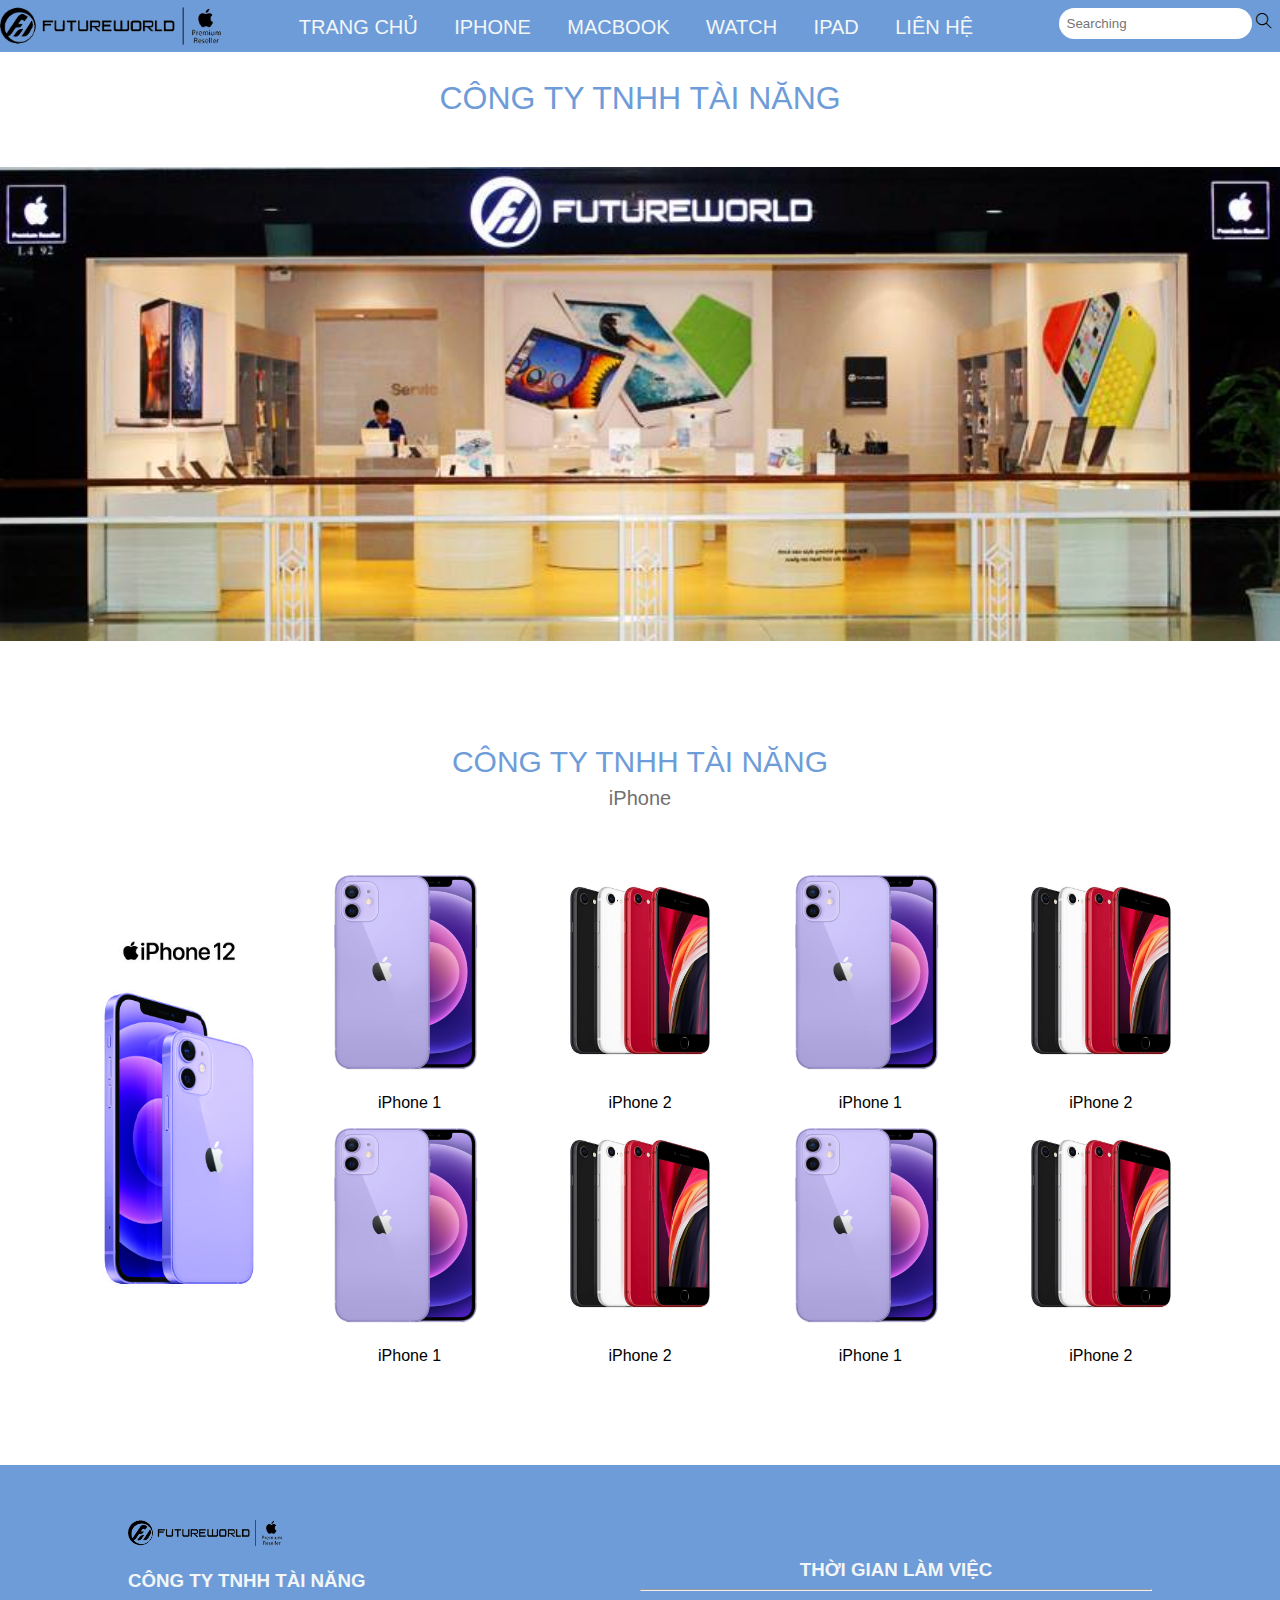
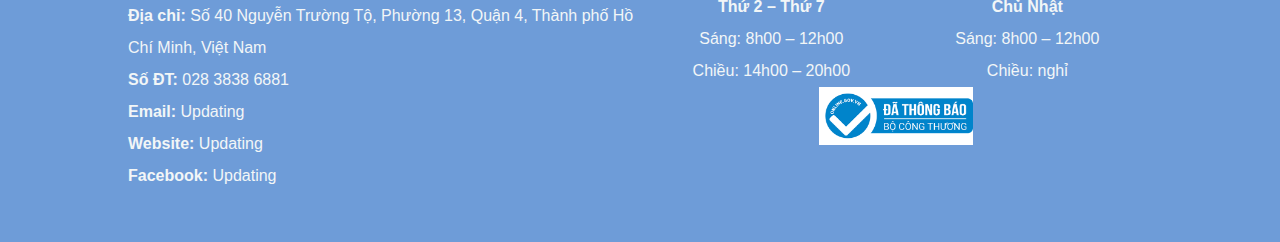
<file: iphone.html>
<!DOCTYPE html>
<html lang="en">
  <head>
    <meta charset="UTF-8" />
    <meta http-equiv="X-UA-Compatible" content="IE=edge" />
    <meta name="viewport" content="width=device-width, initial-scale=1.0" />
    <link rel="stylesheet" href="./assets/css/styles.css" />
    <link rel="stylesheet" href="./assets/css/mobile-responsive.css" />
    <link
      rel="stylesheet"
      href="./assets/fonts/themify-icons/themify-icons.css"
    />
    <title>Tài Năng</title>

  </head>
  <body>
    <!-- Header -->
    <header>
      <!-- Logo -->
      <div class="top-logo">
        <img
          src="./assets/img/logo/logo1.png"
          alt="Nha khoa logo"
          class="logo-nhakhoa"
        />
      </div>

      <!-- Navigation -->
      <div class="navigation">
        <ul class="nav">
          <li><a href="index.html">Trang chủ</a></li>
          <li><a href="#">iPhone</a></li>
          <li><a href="macbook.html">Macbook</a></li>
          <li><a href="watch.html">Watch</a></li>
          <li><a href="ipad.html">iPad</a></li>
          <li><a href="#">Liên hệ</a></li>
        </ul>
      </div>

      <!-- Search -->
      <div class="search-btn">
        <input
          type="text"
          name=""
          id=""
          placeholder="Searching"
          class="search-text"
        />
        <i class="ti-search"></i>
      </div>

      <div class="mobile-menu-btn">
        <i class="menu-icon ti-menu"></i>
      </div>
    </header>
    <!-- End Header -->

    <div class="company-name">
      <h1>CÔNG TY TNHH TÀI NĂNG</h1>
    </div>
    <!-- Slider -->
    <div id="slider">
      <img src="./assets/img/slider/slider1.jpg" alt="" class="slider" />
    </div>

    <!-- iPhone Section -->
    <section class="iphone-section">
      <h2 class="section-heading">CÔNG TY TNHH TÀI NĂNG</h2>
      <p class="section-subheading">iPhone</p>

      <div class="row-flex">
        <div class="row-logo">
          <img src="./assets/img/iphone/ip12-purple.jpg" alt="" />
        </div>
        <div class="row-products column-products-flex">
          <div class="column-products">
            <div>
              <img src="./assets/img/iphone/ip1.png" alt="" />
              <p>iPhone 1</p>
            </div>
            <div>
              <img src="./assets/img/iphone/ip2.png" alt="" />
              <p>iPhone 2</p>
            </div>
            <div>
              <img src="./assets/img/iphone/ip1.png" alt="" />
              <p>iPhone 1</p>
            </div>
            <div>
              <img src="./assets/img/iphone/ip2.png" alt="" />
              <p>iPhone 2</p>
            </div>
          </div>

          <div class="column-products">
            <div>
              <img src="./assets/img/iphone/ip1.png" alt="" />
              <p>iPhone 1</p>
            </div>
            <div>
              <img src="./assets/img/iphone/ip2.png" alt="" />
              <p>iPhone 2</p>
            </div>
            <div>
              <img src="./assets/img/iphone/ip1.png" alt="" />
              <p>iPhone 1</p>
            </div>
            <div>
              <img src="./assets/img/iphone/ip2.png" alt="" />
              <p>iPhone 2</p>
            </div>
          </div>
        </div>
      </div>
    </section>

    <!-- Footer -->
    <div id="footer">
      <div class="footer-content">
        <div class="footer-content-left">
          <img src="./assets/img/logo/logo1.png" alt="Logo" />
          <h3>CÔNG TY TNHH TÀI NĂNG</h3>
          <p>
            <b>Địa chỉ:</b> Số 40 Nguyễn Trường Tộ, Phường 13, Quận 4, Thành phố
            Hồ Chí Minh, Việt Nam
          </p>
          <p><b>Số ĐT:</b> 028 3838 6881</p>
          <p><b>Email:</b> Updating</p>
          <p><b>Website:</b> Updating</p>
          <p><b>Facebook:</b> Updating</p>
        </div>
        <div class="footer-content-right">
          <h3>THỜI GIAN LÀM VIỆC</h3>
          <hr />
          <div class="work-schedule">
            <div>
              <h4>Thứ 2 – Thứ 7</h4>
              <p>Sáng: 8h00 – 12h00</p>
              <p>Chiều: 14h00 – 20h00</p>
            </div>
            <div>
              <h4>Chủ Nhật</h4>
              <p>Sáng: 8h00 – 12h00</p>
              <p>Chiều: nghỉ</p>
            </div>
          </div>
          <a href="http://online.gov.vn/">
            <img src="./assets/img/footer/check.png" alt="Check" />
          </a>
        </div>
      </div>
    </div>
  </body>
</html>
</file>
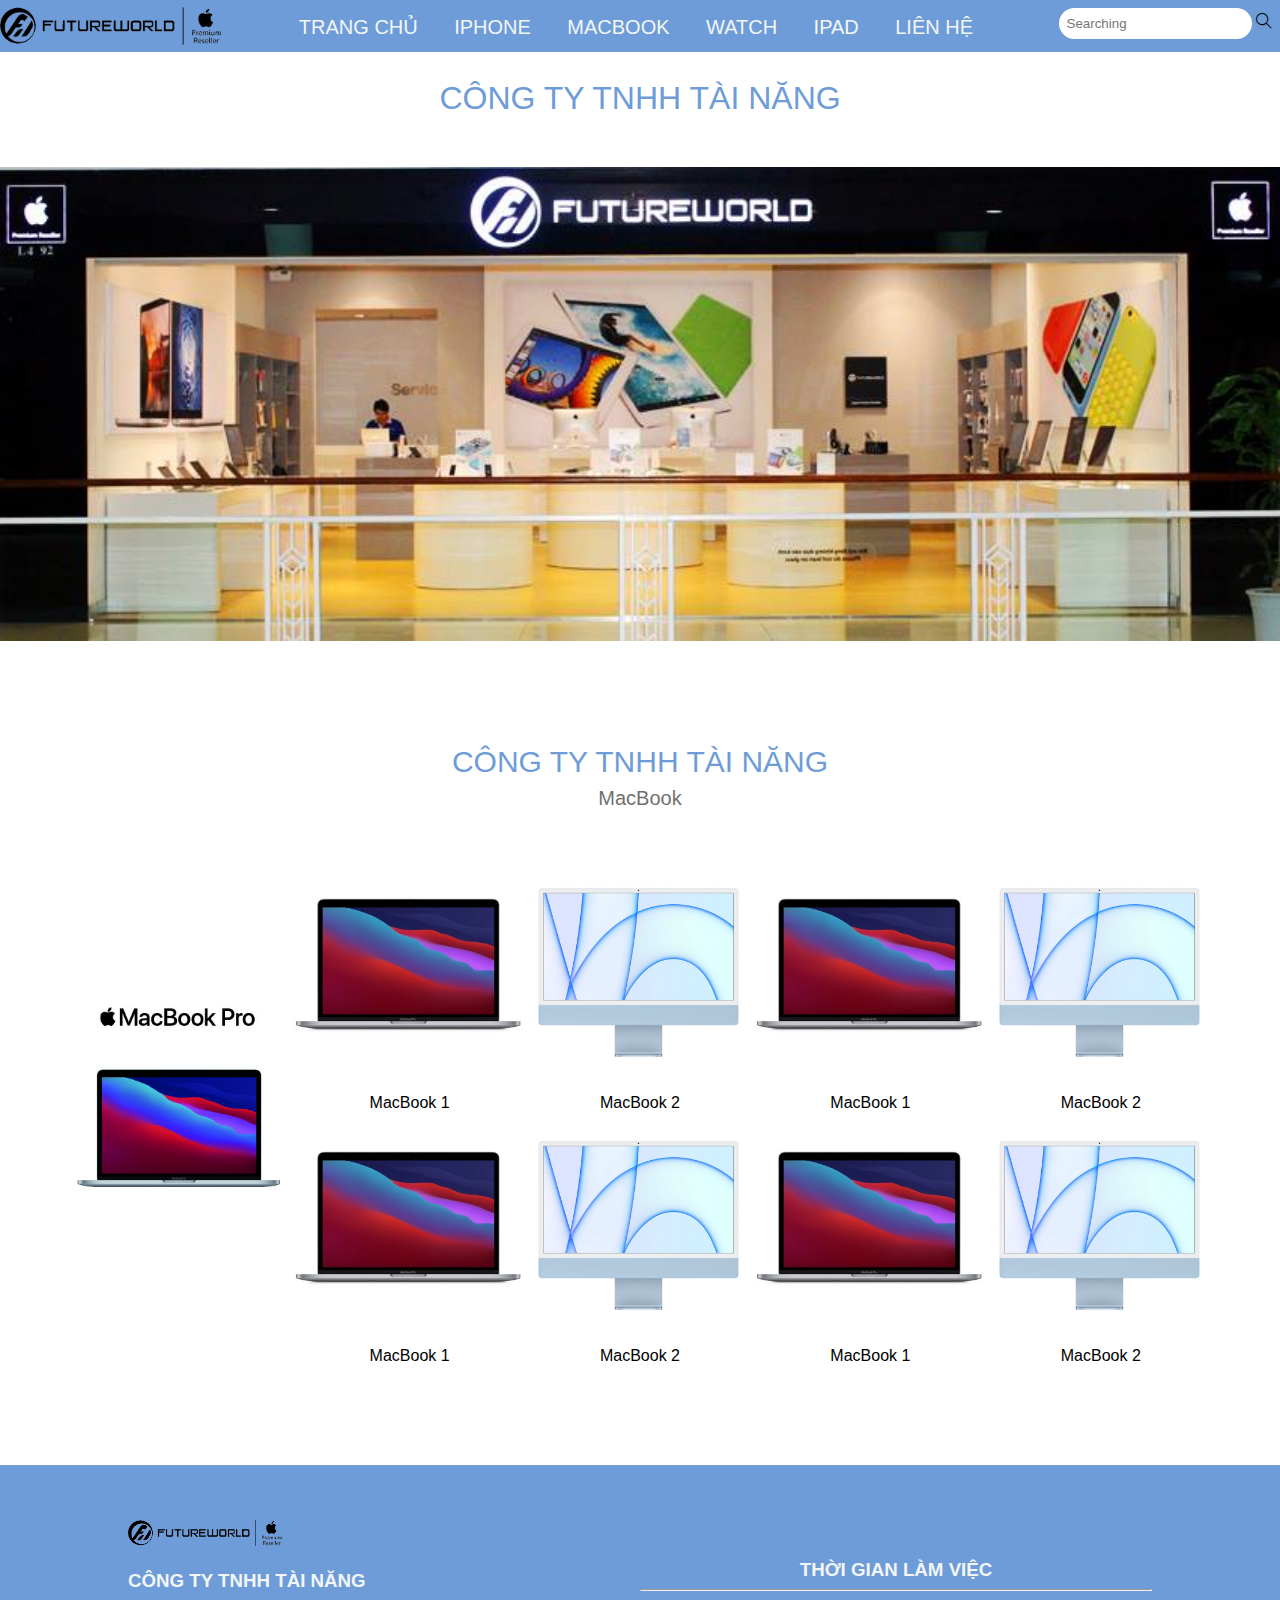
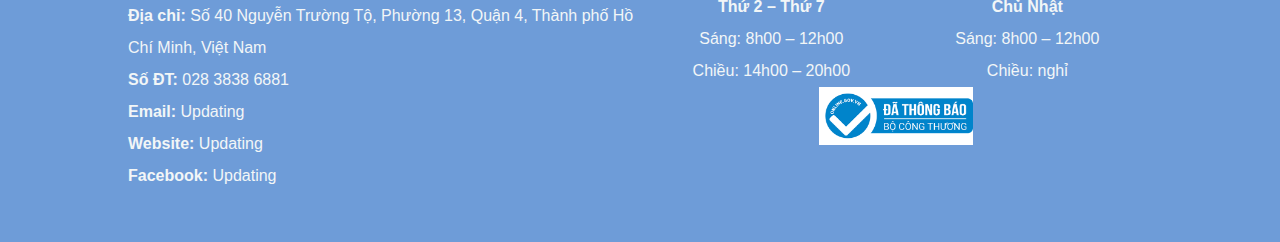
<file: macbook.html>
<!DOCTYPE html>
<html lang="en">
  <head>
    <meta charset="UTF-8" />
    <meta http-equiv="X-UA-Compatible" content="IE=edge" />
    <meta name="viewport" content="width=device-width, initial-scale=1.0" />
    <link rel="stylesheet" href="./assets/css/styles.css" />
    <link rel="stylesheet" href="./assets/css/mobile-responsive.css" />
    <link
      rel="stylesheet"
      href="./assets/fonts/themify-icons/themify-icons.css"
    />
    <title>Tài Năng</title>
  </head>
  <body>
    <!-- Header -->
    <header>
      <!-- Logo -->
      <div class="top-logo">
        <img
          src="./assets/img/logo/logo1.png"
          alt="Nha khoa logo"
          class="logo-nhakhoa"
        />
      </div>

      <!-- Navigation -->
      <div class="navigation">
        <ul class="nav">
          <li><a href="index.html">Trang chủ</a></li>
          <li><a href="iphone.html">iPhone</a></li>
          <li><a href="#">Macbook</a></li>
          <li><a href="watch.html">Watch</a></li>
          <li><a href="ipad.html">iPad</a></li>
          <li><a href="#">Liên hệ</a></li>
        </ul>
      </div>

      <!-- Search -->
      <div class="search-btn">
        <input
          type="text"
          name=""
          id=""
          placeholder="Searching"
          class="search-text"
        />
        <i class="ti-search"></i>
      </div>

      <div class="mobile-menu-btn">
        <i class="menu-icon ti-menu"></i>
      </div>
    </header>
    <!-- End Header -->

    <div class="company-name">
      <h1>CÔNG TY TNHH TÀI NĂNG</h1>
    </div>
    <!-- Slider -->
    <div id="slider">
      <img src="./assets/img/slider/slider1.jpg" alt="" class="slider" />
    </div>

    <!-- MacBook Section -->
    <section class="macbook-section">
      <h2 class="section-heading">CÔNG TY TNHH TÀI NĂNG</h2>
      <p class="section-subheading">MacBook</p>

      <div class="row-flex">
        <div class="row-logo">
          <img src="./assets/img/macbook/mbpm1.jpg" alt="" />
        </div>
        <div class="row-products column-products-flex">
          <div class="column-products">
            <div>
              <img src="./assets/img/macbook/mb1.jpg" alt="" />
              <p>MacBook 1</p>
            </div>
            <div>
              <img src="./assets/img/macbook/mb2.png" alt="" />
              <p>MacBook 2</p>
            </div>
            <div>
              <img src="./assets/img/macbook/mb1.jpg" alt="" />
              <p>MacBook 1</p>
            </div>
            <div>
              <img src="./assets/img/macbook/mb2.png" alt="" />
              <p>MacBook 2</p>
            </div>
          </div>

          <div class="column-products">
            <div>
              <img src="./assets/img/macbook/mb1.jpg" alt="" />
              <p>MacBook 1</p>
            </div>
            <div>
              <img src="./assets/img/macbook/mb2.png" alt="" />
              <p>MacBook 2</p>
            </div>
            <div>
              <img src="./assets/img/macbook/mb1.jpg" alt="" />
              <p>MacBook 1</p>
            </div>
            <div>
              <img src="./assets/img/macbook/mb2.png" alt="" />
              <p>MacBook 2</p>
            </div>
          </div>
        </div>
      </div>
    </section>

    <!-- Footer -->
    <div id="footer">
      <div class="footer-content">
        <div class="footer-content-left">
          <img src="./assets/img/logo/logo1.png" alt="Logo" />
          <h3>CÔNG TY TNHH TÀI NĂNG</h3>
          <p>
            <b>Địa chỉ:</b> Số 40 Nguyễn Trường Tộ, Phường 13, Quận 4, Thành phố
            Hồ Chí Minh, Việt Nam
          </p>
          <p><b>Số ĐT:</b> 028 3838 6881</p>
          <p><b>Email:</b> Updating</p>
          <p><b>Website:</b> Updating</p>
          <p><b>Facebook:</b> Updating</p>
        </div>
        <div class="footer-content-right">
          <h3>THỜI GIAN LÀM VIỆC</h3>
          <hr />
          <div class="work-schedule">
            <div>
              <h4>Thứ 2 – Thứ 7</h4>
              <p>Sáng: 8h00 – 12h00</p>
              <p>Chiều: 14h00 – 20h00</p>
            </div>
            <div>
              <h4>Chủ Nhật</h4>
              <p>Sáng: 8h00 – 12h00</p>
              <p>Chiều: nghỉ</p>
            </div>
          </div>
          <a href="http://online.gov.vn/">
            <img src="./assets/img/footer/check.png" alt="Check" />
          </a>
        </div>
      </div>
    </div>
  </body>
</html>
</file>
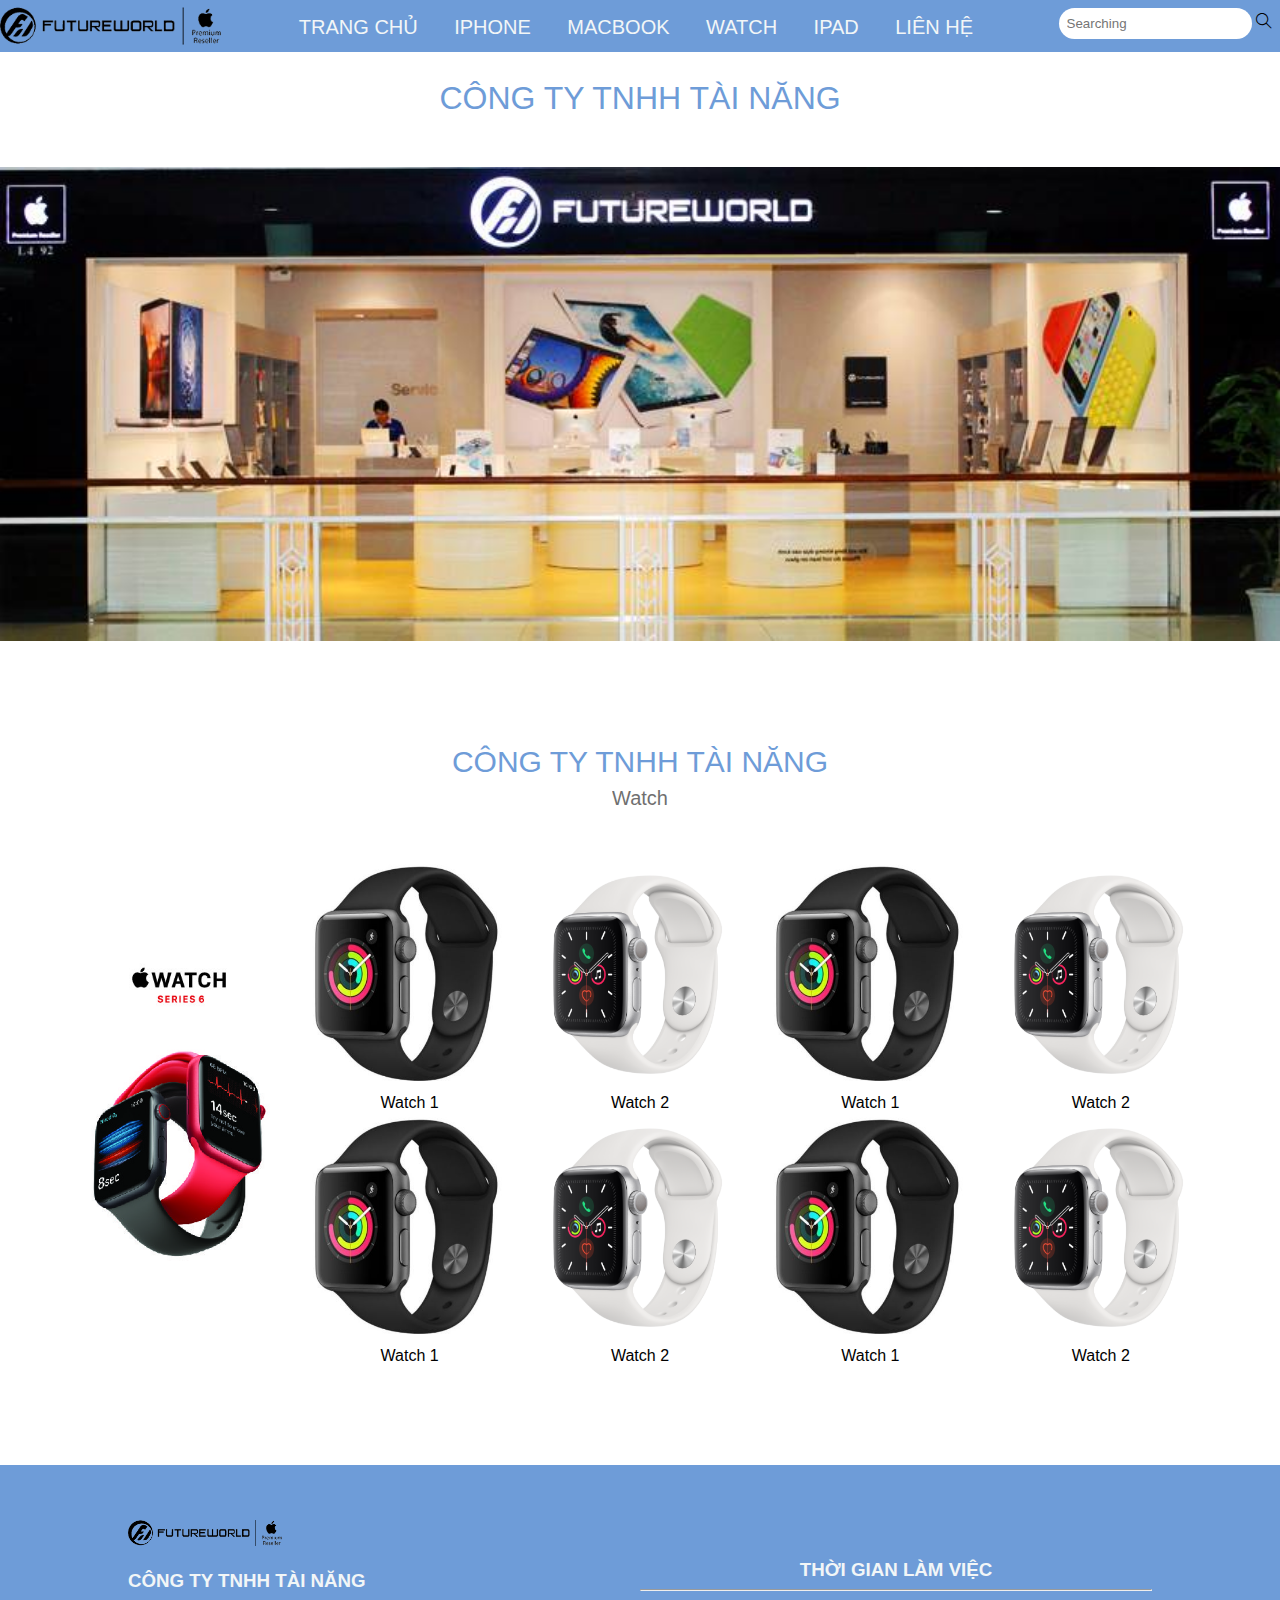
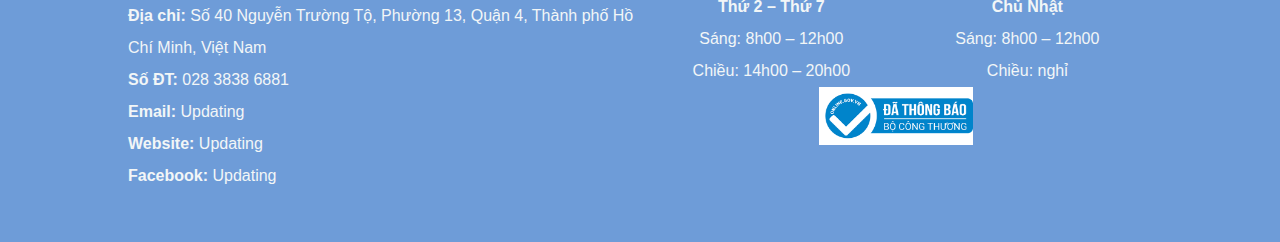
<file: watch.html>
<!DOCTYPE html>
<html lang="en">
  <head>
    <meta charset="UTF-8" />
    <meta http-equiv="X-UA-Compatible" content="IE=edge" />
    <meta name="viewport" content="width=device-width, initial-scale=1.0" />
    <link rel="stylesheet" href="./assets/css/styles.css" />
    <link rel="stylesheet" href="./assets/css/mobile-responsive.css" />
    <link
      rel="stylesheet"
      href="./assets/fonts/themify-icons/themify-icons.css"
    />
    <title>Tài Năng</title>
  </head>
  <body>
    <!-- Header -->
    <header>
      <!-- Logo -->
      <div class="top-logo">
        <img
          src="./assets/img/logo/logo1.png"
          alt="Nha khoa logo"
          class="logo-nhakhoa"
        />
      </div>

      <!-- Navigation -->
      <div class="navigation">
        <ul class="nav">
          <li><a href="index.html">Trang chủ</a></li>
          <li><a href="iphone.html">iPhone</a></li>
          <li><a href="macbook.html">Macbook</a></li>
          <li><a href="#">Watch</a></li>
          <li><a href="ipad.html">iPad</a></li>
          <li><a href="#">Liên hệ</a></li>
        </ul>
      </div>

      <!-- Search -->
      <div class="search-btn">
        <input
          type="text"
          name=""
          id=""
          placeholder="Searching"
          class="search-text"
        />
        <i class="ti-search"></i>
      </div>

      <div class="mobile-menu-btn">
        <i class="menu-icon ti-menu"></i>
      </div>
    </header>
    <!-- End Header -->

    <div class="company-name">
      <h1>CÔNG TY TNHH TÀI NĂNG</h1>
    </div>
    <!-- Slider -->
    <div id="slider">
      <img src="./assets/img/slider/slider1.jpg" alt="" class="slider" />
    </div>

    <!-- Watch Section -->
    <section class="watch-section">
      <h2 class="section-heading">CÔNG TY TNHH TÀI NĂNG</h2>
      <p class="section-subheading">Watch</p>

      <div class="row-flex">
        <div class="row-logo">
          <img src="./assets/img/watch/aw6.jpg" alt="" />
        </div>
        <div class="row-products column-products-flex">
          <div class="column-products">
            <div>
              <img src="./assets/img/watch/watch1.jpg" alt="" />
              <p>Watch 1</p>
            </div>
            <div>
              <img src="./assets/img/watch/watch2.png" alt="" />
              <p>Watch 2</p>
            </div>
            <div>
              <img src="./assets/img/watch/watch1.jpg" alt="" />
              <p>Watch 1</p>
            </div>
            <div>
              <img src="./assets/img/watch/watch2.png" alt="" />
              <p>Watch 2</p>
            </div>
          </div>

          <div class="column-products">
            <div>
              <img src="./assets/img/watch/watch1.jpg" alt="" />
              <p>Watch 1</p>
            </div>
            <div>
              <img src="./assets/img/watch/watch2.png" alt="" />
              <p>Watch 2</p>
            </div>
            <div>
              <img src="./assets/img/watch/watch1.jpg" alt="" />
              <p>Watch 1</p>
            </div>
            <div>
              <img src="./assets/img/watch/watch2.png" alt="" />
              <p>Watch 2</p>
            </div>
          </div>
        </div>
      </div>
    </section>

    <!-- Footer -->
    <div id="footer">
      <div class="footer-content">
        <div class="footer-content-left">
          <img src="./assets/img/logo/logo1.png" alt="Logo" />
          <h3>CÔNG TY TNHH TÀI NĂNG</h3>
          <p>
            <b>Địa chỉ:</b> Số 40 Nguyễn Trường Tộ, Phường 13, Quận 4, Thành phố
            Hồ Chí Minh, Việt Nam
          </p>
          <p><b>Số ĐT:</b> 028 3838 6881</p>
          <p><b>Email:</b> Updating</p>
          <p><b>Website:</b> Updating</p>
          <p><b>Facebook:</b> Updating</p>
        </div>
        <div class="footer-content-right">
          <h3>THỜI GIAN LÀM VIỆC</h3>
          <hr />
          <div class="work-schedule">
            <div>
              <h4>Thứ 2 – Thứ 7</h4>
              <p>Sáng: 8h00 – 12h00</p>
              <p>Chiều: 14h00 – 20h00</p>
            </div>
            <div>
              <h4>Chủ Nhật</h4>
              <p>Sáng: 8h00 – 12h00</p>
              <p>Chiều: nghỉ</p>
            </div>
          </div>
          <a href="http://online.gov.vn/">
            <img src="./assets/img/footer/check.png" alt="Check" />
          </a>
        </div>
      </div>
    </div>
  </body>
</html>
</file>
<file: assets/css/mobile-responsive.css>
@media (max-width: 740px) {
  /* Header */
  .navigation,
  .search-btn {
    display: none;
  }

  header .mobile-menu-btn {
    display: block;
    padding: 16px;
  }

  .mobile-menu-btn:hover {
    color: #fff;
    cursor: pointer;
  }

  /* Slider */
  #slider {
    height: auto;
  }
  /* About Section */
  .about-flex {
    padding: 0 5%;
    display: block;
  }
  .about-content,
  .about-image {
    width: 90%;
  }
  .about-content ul {
    padding-right: 0;
    margin-bottom: 20px;
  }

  /* Services Section */
  .services-flex {
    padding: 0 5%;
  }

  .services-content {
    width: 45%;
  }

  /* News Section */
  .news-flex {
    display: block;
    padding: 0 5%;
  }

  .news-content {
    width: 100%;
  }

  /* Help Section */
  .help-content {
    padding-left: 15%;
    padding-right: 15%;
  }

  .help-form .name-and-phone,
  .help-form .email-and-service,
  .help-form .date-and-time {
    display: block;
  }

  .help-form .name-and-phone div,
  .help-form .email-and-service div,
  .help-form .date-and-time div {
    width: 100%;
  }

  /* Footer */
  .footer-content {
    display: block;
  }

  .footer-content .footer-content-left {
      margin-bottom: 20px;
  }
}
</file>
<file: assets/fonts/themify-icons/themify-icons.css>
@font-face {
	font-family: 'themify';
	src:url('fonts/themify.eot?-fvbane');
	src:url('fonts/themify.eot?#iefix-fvbane') format('embedded-opentype'),
		url('fonts/themify.woff?-fvbane') format('woff'),
		url('fonts/themify.ttf?-fvbane') format('truetype'),
		url('fonts/themify.svg?-fvbane#themify') format('svg');
	font-weight: normal;
	font-style: normal;
}

[class^="ti-"], [class*=" ti-"] {
	font-family: 'themify';
	speak: none;
	font-style: normal;
	font-weight: normal;
	font-variant: normal;
	text-transform: none;
	line-height: 1;

	/* Better Font Rendering =========== */
	-webkit-font-smoothing: antialiased;
	-moz-osx-font-smoothing: grayscale;
}

.ti-wand:before {
	content: "\e600";
}
.ti-volume:before {
	content: "\e601";
}
.ti-user:before {
	content: "\e602";
}
.ti-unlock:before {
	content: "\e603";
}
.ti-unlink:before {
	content: "\e604";
}
.ti-trash:before {
	content: "\e605";
}
.ti-thought:before {
	content: "\e606";
}
.ti-target:before {
	content: "\e607";
}
.ti-tag:before {
	content: "\e608";
}
.ti-tablet:before {
	content: "\e609";
}
.ti-star:before {
	content: "\e60a";
}
.ti-spray:before {
	content: "\e60b";
}
.ti-signal:before {
	content: "\e60c";
}
.ti-shopping-cart:before {
	content: "\e60d";
}
.ti-shopping-cart-full:before {
	content: "\e60e";
}
.ti-settings:before {
	content: "\e60f";
}
.ti-search:before {
	content: "\e610";
}
.ti-zoom-in:before {
	content: "\e611";
}
.ti-zoom-out:before {
	content: "\e612";
}
.ti-cut:before {
	content: "\e613";
}
.ti-ruler:before {
	content: "\e614";
}
.ti-ruler-pencil:before {
	content: "\e615";
}
.ti-ruler-alt:before {
	content: "\e616";
}
.ti-bookmark:before {
	content: "\e617";
}
.ti-bookmark-alt:before {
	content: "\e618";
}
.ti-reload:before {
	content: "\e619";
}
.ti-plus:before {
	content: "\e61a";
}
.ti-pin:before {
	content: "\e61b";
}
.ti-pencil:before {
	content: "\e61c";
}
.ti-pencil-alt:before {
	content: "\e61d";
}
.ti-paint-roller:before {
	content: "\e61e";
}
.ti-paint-bucket:before {
	content: "\e61f";
}
.ti-na:before {
	content: "\e620";
}
.ti-mobile:before {
	content: "\e621";
}
.ti-minus:before {
	content: "\e622";
}
.ti-medall:before {
	content: "\e623";
}
.ti-medall-alt:before {
	content: "\e624";
}
.ti-marker:before {
	content: "\e625";
}
.ti-marker-alt:before {
	content: "\e626";
}
.ti-arrow-up:before {
	content: "\e627";
}
.ti-arrow-right:before {
	content: "\e628";
}
.ti-arrow-left:before {
	content: "\e629";
}
.ti-arrow-down:before {
	content: "\e62a";
}
.ti-lock:before {
	content: "\e62b";
}
.ti-location-arrow:before {
	content: "\e62c";
}
.ti-link:before {
	content: "\e62d";
}
.ti-layout:before {
	content: "\e62e";
}
.ti-layers:before {
	content: "\e62f";
}
.ti-layers-alt:before {
	content: "\e630";
}
.ti-key:before {
	content: "\e631";
}
.ti-import:before {
	content: "\e632";
}
.ti-image:before {
	content: "\e633";
}
.ti-heart:before {
	content: "\e634";
}
.ti-heart-broken:before {
	content: "\e635";
}
.ti-hand-stop:before {
	content: "\e636";
}
.ti-hand-open:before {
	content: "\e637";
}
.ti-hand-drag:before {
	content: "\e638";
}
.ti-folder:before {
	content: "\e639";
}
.ti-flag:before {
	content: "\e63a";
}
.ti-flag-alt:before {
	content: "\e63b";
}
.ti-flag-alt-2:before {
	content: "\e63c";
}
.ti-eye:before {
	content: "\e63d";
}
.ti-export:before {
	content: "\e63e";
}
.ti-exchange-vertical:before {
	content: "\e63f";
}
.ti-desktop:before {
	content: "\e640";
}
.ti-cup:before {
	content: "\e641";
}
.ti-crown:before {
	content: "\e642";
}
.ti-comments:before {
	content: "\e643";
}
.ti-comment:before {
	content: "\e644";
}
.ti-comment-alt:before {
	content: "\e645";
}
.ti-close:before {
	content: "\e646";
}
.ti-clip:before {
	content: "\e647";
}
.ti-angle-up:before {
	content: "\e648";
}
.ti-angle-right:before {
	content: "\e649";
}
.ti-angle-left:before {
	content: "\e64a";
}
.ti-angle-down:before {
	content: "\e64b";
}
.ti-check:before {
	content: "\e64c";
}
.ti-check-box:before {
	content: "\e64d";
}
.ti-camera:before {
	content: "\e64e";
}
.ti-announcement:before {
	content: "\e64f";
}
.ti-brush:before {
	content: "\e650";
}
.ti-briefcase:before {
	content: "\e651";
}
.ti-bolt:before {
	content: "\e652";
}
.ti-bolt-alt:before {
	content: "\e653";
}
.ti-blackboard:before {
	content: "\e654";
}
.ti-bag:before {
	content: "\e655";
}
.ti-move:before {
	content: "\e656";
}
.ti-arrows-vertical:before {
	content: "\e657";
}
.ti-arrows-horizontal:before {
	content: "\e658";
}
.ti-fullscreen:before {
	content: "\e659";
}
.ti-arrow-top-right:before {
	content: "\e65a";
}
.ti-arrow-top-left:before {
	content: "\e65b";
}
.ti-arrow-circle-up:before {
	content: "\e65c";
}
.ti-arrow-circle-right:before {
	content: "\e65d";
}
.ti-arrow-circle-left:before {
	content: "\e65e";
}
.ti-arrow-circle-down:before {
	content: "\e65f";
}
.ti-angle-double-up:before {
	content: "\e660";
}
.ti-angle-double-right:before {
	content: "\e661";
}
.ti-angle-double-left:before {
	content: "\e662";
}
.ti-angle-double-down:before {
	content: "\e663";
}
.ti-zip:before {
	content: "\e664";
}
.ti-world:before {
	content: "\e665";
}
.ti-wheelchair:before {
	content: "\e666";
}
.ti-view-list:before {
	content: "\e667";
}
.ti-view-list-alt:before {
	content: "\e668";
}
.ti-view-grid:before {
	content: "\e669";
}
.ti-uppercase:before {
	content: "\e66a";
}
.ti-upload:before {
	content: "\e66b";
}
.ti-underline:before {
	content: "\e66c";
}
.ti-truck:before {
	content: "\e66d";
}
.ti-timer:before {
	content: "\e66e";
}
.ti-ticket:before {
	content: "\e66f";
}
.ti-thumb-up:before {
	content: "\e670";
}
.ti-thumb-down:before {
	content: "\e671";
}
.ti-text:before {
	content: "\e672";
}
.ti-stats-up:before {
	content: "\e673";
}
.ti-stats-down:before {
	content: "\e674";
}
.ti-split-v:before {
	content: "\e675";
}
.ti-split-h:before {
	content: "\e676";
}
.ti-smallcap:before {
	content: "\e677";
}
.ti-shine:before {
	content: "\e678";
}
.ti-shift-right:before {
	content: "\e679";
}
.ti-shift-left:before {
	content: "\e67a";
}
.ti-shield:before {
	content: "\e67b";
}
.ti-notepad:before {
	content: "\e67c";
}
.ti-server:before {
	content: "\e67d";
}
.ti-quote-right:before {
	content: "\e67e";
}
.ti-quote-left:before {
	content: "\e67f";
}
.ti-pulse:before {
	content: "\e680";
}
.ti-printer:before {
	content: "\e681";
}
.ti-power-off:before {
	content: "\e682";
}
.ti-plug:before {
	content: "\e683";
}
.ti-pie-chart:before {
	content: "\e684";
}
.ti-paragraph:before {
	content: "\e685";
}
.ti-panel:before {
	content: "\e686";
}
.ti-package:before {
	content: "\e687";
}
.ti-music:before {
	content: "\e688";
}
.ti-music-alt:before {
	content: "\e689";
}
.ti-mouse:before {
	content: "\e68a";
}
.ti-mouse-alt:before {
	content: "\e68b";
}
.ti-money:before {
	content: "\e68c";
}
.ti-microphone:before {
	content: "\e68d";
}
.ti-menu:before {
	content: "\e68e";
}
.ti-menu-alt:before {
	content: "\e68f";
}
.ti-map:before {
	content: "\e690";
}
.ti-map-alt:before {
	content: "\e691";
}
.ti-loop:before {
	content: "\e692";
}
.ti-location-pin:before {
	content: "\e693";
}
.ti-list:before {
	content: "\e694";
}
.ti-light-bulb:before {
	content: "\e695";
}
.ti-Italic:before {
	content: "\e696";
}
.ti-info:before {
	content: "\e697";
}
.ti-infinite:before {
	content: "\e698";
}
.ti-id-badge:before {
	content: "\e699";
}
.ti-hummer:before {
	content: "\e69a";
}
.ti-home:before {
	content: "\e69b";
}
.ti-help:before {
	content: "\e69c";
}
.ti-headphone:before {
	content: "\e69d";
}
.ti-harddrives:before {
	content: "\e69e";
}
.ti-harddrive:before {
	content: "\e69f";
}
.ti-gift:before {
	content: "\e6a0";
}
.ti-game:before {
	content: "\e6a1";
}
.ti-filter:before {
	content: "\e6a2";
}
.ti-files:before {
	content: "\e6a3";
}
.ti-file:before {
	content: "\e6a4";
}
.ti-eraser:before {
	content: "\e6a5";
}
.ti-envelope:before {
	content: "\e6a6";
}
.ti-download:before {
	content: "\e6a7";
}
.ti-direction:before {
	content: "\e6a8";
}
.ti-direction-alt:before {
	content: "\e6a9";
}
.ti-dashboard:before {
	content: "\e6aa";
}
.ti-control-stop:before {
	content: "\e6ab";
}
.ti-control-shuffle:before {
	content: "\e6ac";
}
.ti-control-play:before {
	content: "\e6ad";
}
.ti-control-pause:before {
	content: "\e6ae";
}
.ti-control-forward:before {
	content: "\e6af";
}
.ti-control-backward:before {
	content: "\e6b0";
}
.ti-cloud:before {
	content: "\e6b1";
}
.ti-cloud-up:before {
	content: "\e6b2";
}
.ti-cloud-down:before {
	content: "\e6b3";
}
.ti-clipboard:before {
	content: "\e6b4";
}
.ti-car:before {
	content: "\e6b5";
}
.ti-calendar:before {
	content: "\e6b6";
}
.ti-book:before {
	content: "\e6b7";
}
.ti-bell:before {
	content: "\e6b8";
}
.ti-basketball:before {
	content: "\e6b9";
}
.ti-bar-chart:before {
	content: "\e6ba";
}
.ti-bar-chart-alt:before {
	content: "\e6bb";
}
.ti-back-right:before {
	content: "\e6bc";
}
.ti-back-left:before {
	content: "\e6bd";
}
.ti-arrows-corner:before {
	content: "\e6be";
}
.ti-archive:before {
	content: "\e6bf";
}
.ti-anchor:before {
	content: "\e6c0";
}
.ti-align-right:before {
	content: "\e6c1";
}
.ti-align-left:before {
	content: "\e6c2";
}
.ti-align-justify:before {
	content: "\e6c3";
}
.ti-align-center:before {
	content: "\e6c4";
}
.ti-alert:before {
	content: "\e6c5";
}
.ti-alarm-clock:before {
	content: "\e6c6";
}
.ti-agenda:before {
	content: "\e6c7";
}
.ti-write:before {
	content: "\e6c8";
}
.ti-window:before {
	content: "\e6c9";
}
.ti-widgetized:before {
	content: "\e6ca";
}
.ti-widget:before {
	content: "\e6cb";
}
.ti-widget-alt:before {
	content: "\e6cc";
}
.ti-wallet:before {
	content: "\e6cd";
}
.ti-video-clapper:before {
	content: "\e6ce";
}
.ti-video-camera:before {
	content: "\e6cf";
}
.ti-vector:before {
	content: "\e6d0";
}
.ti-themify-logo:before {
	content: "\e6d1";
}
.ti-themify-favicon:before {
	content: "\e6d2";
}
.ti-themify-favicon-alt:before {
	content: "\e6d3";
}
.ti-support:before {
	content: "\e6d4";
}
.ti-stamp:before {
	content: "\e6d5";
}
.ti-split-v-alt:before {
	content: "\e6d6";
}
.ti-slice:before {
	content: "\e6d7";
}
.ti-shortcode:before {
	content: "\e6d8";
}
.ti-shift-right-alt:before {
	content: "\e6d9";
}
.ti-shift-left-alt:before {
	content: "\e6da";
}
.ti-ruler-alt-2:before {
	content: "\e6db";
}
.ti-receipt:before {
	content: "\e6dc";
}
.ti-pin2:before {
	content: "\e6dd";
}
.ti-pin-alt:before {
	content: "\e6de";
}
.ti-pencil-alt2:before {
	content: "\e6df";
}
.ti-palette:before {
	content: "\e6e0";
}
.ti-more:before {
	content: "\e6e1";
}
.ti-more-alt:before {
	content: "\e6e2";
}
.ti-microphone-alt:before {
	content: "\e6e3";
}
.ti-magnet:before {
	content: "\e6e4";
}
.ti-line-double:before {
	content: "\e6e5";
}
.ti-line-dotted:before {
	content: "\e6e6";
}
.ti-line-dashed:before {
	content: "\e6e7";
}
.ti-layout-width-full:before {
	content: "\e6e8";
}
.ti-layout-width-default:before {
	content: "\e6e9";
}
.ti-layout-width-default-alt:before {
	content: "\e6ea";
}
.ti-layout-tab:before {
	content: "\e6eb";
}
.ti-layout-tab-window:before {
	content: "\e6ec";
}
.ti-layout-tab-v:before {
	content: "\e6ed";
}
.ti-layout-tab-min:before {
	content: "\e6ee";
}
.ti-layout-slider:before {
	content: "\e6ef";
}
.ti-layout-slider-alt:before {
	content: "\e6f0";
}
.ti-layout-sidebar-right:before {
	content: "\e6f1";
}
.ti-layout-sidebar-none:before {
	content: "\e6f2";
}
.ti-layout-sidebar-left:before {
	content: "\e6f3";
}
.ti-layout-placeholder:before {
	content: "\e6f4";
}
.ti-layout-menu:before {
	content: "\e6f5";
}
.ti-layout-menu-v:before {
	content: "\e6f6";
}
.ti-layout-menu-separated:before {
	content: "\e6f7";
}
.ti-layout-menu-full:before {
	content: "\e6f8";
}
.ti-layout-media-right-alt:before {
	content: "\e6f9";
}
.ti-layout-media-right:before {
	content: "\e6fa";
}
.ti-layout-media-overlay:before {
	content: "\e6fb";
}
.ti-layout-media-overlay-alt:before {
	content: "\e6fc";
}
.ti-layout-media-overlay-alt-2:before {
	content: "\e6fd";
}
.ti-layout-media-left-alt:before {
	content: "\e6fe";
}
.ti-layout-media-left:before {
	content: "\e6ff";
}
.ti-layout-media-center-alt:before {
	content: "\e700";
}
.ti-layout-media-center:before {
	content: "\e701";
}
.ti-layout-list-thumb:before {
	content: "\e702";
}
.ti-layout-list-thumb-alt:before {
	content: "\e703";
}
.ti-layout-list-post:before {
	content: "\e704";
}
.ti-layout-list-large-image:before {
	content: "\e705";
}
.ti-layout-line-solid:before {
	content: "\e706";
}
.ti-layout-grid4:before {
	content: "\e707";
}
.ti-layout-grid3:before {
	content: "\e708";
}
.ti-layout-grid2:before {
	content: "\e709";
}
.ti-layout-grid2-thumb:before {
	content: "\e70a";
}
.ti-layout-cta-right:before {
	content: "\e70b";
}
.ti-layout-cta-left:before {
	content: "\e70c";
}
.ti-layout-cta-center:before {
	content: "\e70d";
}
.ti-layout-cta-btn-right:before {
	content: "\e70e";
}
.ti-layout-cta-btn-left:before {
	content: "\e70f";
}
.ti-layout-column4:before {
	content: "\e710";
}
.ti-layout-column3:before {
	content: "\e711";
}
.ti-layout-column2:before {
	content: "\e712";
}
.ti-layout-accordion-separated:before {
	content: "\e713";
}
.ti-layout-accordion-merged:before {
	content: "\e714";
}
.ti-layout-accordion-list:before {
	content: "\e715";
}
.ti-ink-pen:before {
	content: "\e716";
}
.ti-info-alt:before {
	content: "\e717";
}
.ti-help-alt:before {
	content: "\e718";
}
.ti-headphone-alt:before {
	content: "\e719";
}
.ti-hand-point-up:before {
	content: "\e71a";
}
.ti-hand-point-right:before {
	content: "\e71b";
}
.ti-hand-point-left:before {
	content: "\e71c";
}
.ti-hand-point-down:before {
	content: "\e71d";
}
.ti-gallery:before {
	content: "\e71e";
}
.ti-face-smile:before {
	content: "\e71f";
}
.ti-face-sad:before {
	content: "\e720";
}
.ti-credit-card:before {
	content: "\e721";
}
.ti-control-skip-forward:before {
	content: "\e722";
}
.ti-control-skip-backward:before {
	content: "\e723";
}
.ti-control-record:before {
	content: "\e724";
}
.ti-control-eject:before {
	content: "\e725";
}
.ti-comments-smiley:before {
	content: "\e726";
}
.ti-brush-alt:before {
	content: "\e727";
}
.ti-youtube:before {
	content: "\e728";
}
.ti-vimeo:before {
	content: "\e729";
}
.ti-twitter:before {
	content: "\e72a";
}
.ti-time:before {
	content: "\e72b";
}
.ti-tumblr:before {
	content: "\e72c";
}
.ti-skype:before {
	content: "\e72d";
}
.ti-share:before {
	content: "\e72e";
}
.ti-share-alt:before {
	content: "\e72f";
}
.ti-rocket:before {
	content: "\e730";
}
.ti-pinterest:before {
	content: "\e731";
}
.ti-new-window:before {
	content: "\e732";
}
.ti-microsoft:before {
	content: "\e733";
}
.ti-list-ol:before {
	content: "\e734";
}
.ti-linkedin:before {
	content: "\e735";
}
.ti-layout-sidebar-2:before {
	content: "\e736";
}
.ti-layout-grid4-alt:before {
	content: "\e737";
}
.ti-layout-grid3-alt:before {
	content: "\e738";
}
.ti-layout-grid2-alt:before {
	content: "\e739";
}
.ti-layout-column4-alt:before {
	content: "\e73a";
}
.ti-layout-column3-alt:before {
	content: "\e73b";
}
.ti-layout-column2-alt:before {
	content: "\e73c";
}
.ti-instagram:before {
	content: "\e73d";
}
.ti-google:before {
	content: "\e73e";
}
.ti-github:before {
	content: "\e73f";
}
.ti-flickr:before {
	content: "\e740";
}
.ti-facebook:before {
	content: "\e741";
}
.ti-dropbox:before {
	content: "\e742";
}
.ti-dribbble:before {
	content: "\e743";
}
.ti-apple:before {
	content: "\e744";
}
.ti-android:before {
	content: "\e745";
}
.ti-save:before {
	content: "\e746";
}
.ti-save-alt:before {
	content: "\e747";
}
.ti-yahoo:before {
	content: "\e748";
}
.ti-wordpress:before {
	content: "\e749";
}
.ti-vimeo-alt:before {
	content: "\e74a";
}
.ti-twitter-alt:before {
	content: "\e74b";
}
.ti-tumblr-alt:before {
	content: "\e74c";
}
.ti-trello:before {
	content: "\e74d";
}
.ti-stack-overflow:before {
	content: "\e74e";
}
.ti-soundcloud:before {
	content: "\e74f";
}
.ti-sharethis:before {
	content: "\e750";
}
.ti-sharethis-alt:before {
	content: "\e751";
}
.ti-reddit:before {
	content: "\e752";
}
.ti-pinterest-alt:before {
	content: "\e753";
}
.ti-microsoft-alt:before {
	content: "\e754";
}
.ti-linux:before {
	content: "\e755";
}
.ti-jsfiddle:before {
	content: "\e756";
}
.ti-joomla:before {
	content: "\e757";
}
.ti-html5:before {
	content: "\e758";
}
.ti-flickr-alt:before {
	content: "\e759";
}
.ti-email:before {
	content: "\e75a";
}
.ti-drupal:before {
	content: "\e75b";
}
.ti-dropbox-alt:before {
	content: "\e75c";
}
.ti-css3:before {
	content: "\e75d";
}
.ti-rss:before {
	content: "\e75e";
}
.ti-rss-alt:before {
	content: "\e75f";
}
</file>
<file: assets/fonts/themify-icons/demo-files/demo.css>
body {
	font: normal 1em/1.5em Arial, Helvetica, sans-serif;
	max-width: 90%;
	margin: 30px auto 0;
}
h1, h3 {
	font-weight: normal;
}
h3 {
	font-size: 1.4;
	text-transform: uppercase;
	letter-spacing: 1px;
}

.icon-section {
	margin: 0 0 3em;
	clear: both;
	overflow: hidden;
}
.icon-container {
	width: 240px; 
	padding: .7em 0;
	float: left; 
	position: relative;
	text-align: left;
}
.icon-container [class^="ti-"], 
.icon-container [class*=" ti-"] {
	color: #000;
	position: absolute;
	margin-top: 3px;
	transition: .3s;
}
.icon-container:hover [class^="ti-"],
.icon-container:hover [class*=" ti-"] {
	font-size: 2.2em;
	margin-top: -5px;
}
.icon-container:hover .icon-name {
	color: #000;
}
.icon-name {
	color: #aaa;
	margin-left: 35px;
	font-size: .8em;
	transition: .3s;
}
.icon-container:hover .icon-name {
	margin-left: 45px;
}
</file>
<file: assets/fonts/themify-icons/ie7/ie7.css>
.ti-wand {
	*zoom: expression(this.runtimeStyle['zoom'] = '1', this.innerHTML = '&#xe600;');
}
.ti-volume {
	*zoom: expression(this.runtimeStyle['zoom'] = '1', this.innerHTML = '&#xe601;');
}
.ti-user {
	*zoom: expression(this.runtimeStyle['zoom'] = '1', this.innerHTML = '&#xe602;');
}
.ti-unlock {
	*zoom: expression(this.runtimeStyle['zoom'] = '1', this.innerHTML = '&#xe603;');
}
.ti-unlink {
	*zoom: expression(this.runtimeStyle['zoom'] = '1', this.innerHTML = '&#xe604;');
}
.ti-trash {
	*zoom: expression(this.runtimeStyle['zoom'] = '1', this.innerHTML = '&#xe605;');
}
.ti-thought {
	*zoom: expression(this.runtimeStyle['zoom'] = '1', this.innerHTML = '&#xe606;');
}
.ti-target {
	*zoom: expression(this.runtimeStyle['zoom'] = '1', this.innerHTML = '&#xe607;');
}
.ti-tag {
	*zoom: expression(this.runtimeStyle['zoom'] = '1', this.innerHTML = '&#xe608;');
}
.ti-tablet {
	*zoom: expression(this.runtimeStyle['zoom'] = '1', this.innerHTML = '&#xe609;');
}
.ti-star {
	*zoom: expression(this.runtimeStyle['zoom'] = '1', this.innerHTML = '&#xe60a;');
}
.ti-spray {
	*zoom: expression(this.runtimeStyle['zoom'] = '1', this.innerHTML = '&#xe60b;');
}
.ti-signal {
	*zoom: expression(this.runtimeStyle['zoom'] = '1', this.innerHTML = '&#xe60c;');
}
.ti-shopping-cart {
	*zoom: expression(this.runtimeStyle['zoom'] = '1', this.innerHTML = '&#xe60d;');
}
.ti-shopping-cart-full {
	*zoom: expression(this.runtimeStyle['zoom'] = '1', this.innerHTML = '&#xe60e;');
}
.ti-settings {
	*zoom: expression(this.runtimeStyle['zoom'] = '1', this.innerHTML = '&#xe60f;');
}
.ti-search {
	*zoom: expression(this.runtimeStyle['zoom'] = '1', this.innerHTML = '&#xe610;');
}
.ti-zoom-in {
	*zoom: expression(this.runtimeStyle['zoom'] = '1', this.innerHTML = '&#xe611;');
}
.ti-zoom-out {
	*zoom: expression(this.runtimeStyle['zoom'] = '1', this.innerHTML = '&#xe612;');
}
.ti-cut {
	*zoom: expression(this.runtimeStyle['zoom'] = '1', this.innerHTML = '&#xe613;');
}
.ti-ruler {
	*zoom: expression(this.runtimeStyle['zoom'] = '1', this.innerHTML = '&#xe614;');
}
.ti-ruler-pencil {
	*zoom: expression(this.runtimeStyle['zoom'] = '1', this.innerHTML = '&#xe615;');
}
.ti-ruler-alt {
	*zoom: expression(this.runtimeStyle['zoom'] = '1', this.innerHTML = '&#xe616;');
}
.ti-bookmark {
	*zoom: expression(this.runtimeStyle['zoom'] = '1', this.innerHTML = '&#xe617;');
}
.ti-bookmark-alt {
	*zoom: expression(this.runtimeStyle['zoom'] = '1', this.innerHTML = '&#xe618;');
}
.ti-reload {
	*zoom: expression(this.runtimeStyle['zoom'] = '1', this.innerHTML = '&#xe619;');
}
.ti-plus {
	*zoom: expression(this.runtimeStyle['zoom'] = '1', this.innerHTML = '&#xe61a;');
}
.ti-pin {
	*zoom: expression(this.runtimeStyle['zoom'] = '1', this.innerHTML = '&#xe61b;');
}
.ti-pencil {
	*zoom: expression(this.runtimeStyle['zoom'] = '1', this.innerHTML = '&#xe61c;');
}
.ti-pencil-alt {
	*zoom: expression(this.runtimeStyle['zoom'] = '1', this.innerHTML = '&#xe61d;');
}
.ti-paint-roller {
	*zoom: expression(this.runtimeStyle['zoom'] = '1', this.innerHTML = '&#xe61e;');
}
.ti-paint-bucket {
	*zoom: expression(this.runtimeStyle['zoom'] = '1', this.innerHTML = '&#xe61f;');
}
.ti-na {
	*zoom: expression(this.runtimeStyle['zoom'] = '1', this.innerHTML = '&#xe620;');
}
.ti-mobile {
	*zoom: expression(this.runtimeStyle['zoom'] = '1', this.innerHTML = '&#xe621;');
}
.ti-minus {
	*zoom: expression(this.runtimeStyle['zoom'] = '1', this.innerHTML = '&#xe622;');
}
.ti-medall {
	*zoom: expression(this.runtimeStyle['zoom'] = '1', this.innerHTML = '&#xe623;');
}
.ti-medall-alt {
	*zoom: expression(this.runtimeStyle['zoom'] = '1', this.innerHTML = '&#xe624;');
}
.ti-marker {
	*zoom: expression(this.runtimeStyle['zoom'] = '1', this.innerHTML = '&#xe625;');
}
.ti-marker-alt {
	*zoom: expression(this.runtimeStyle['zoom'] = '1', this.innerHTML = '&#xe626;');
}
.ti-arrow-up {
	*zoom: expression(this.runtimeStyle['zoom'] = '1', this.innerHTML = '&#xe627;');
}
.ti-arrow-right {
	*zoom: expression(this.runtimeStyle['zoom'] = '1', this.innerHTML = '&#xe628;');
}
.ti-arrow-left {
	*zoom: expression(this.runtimeStyle['zoom'] = '1', this.innerHTML = '&#xe629;');
}
.ti-arrow-down {
	*zoom: expression(this.runtimeStyle['zoom'] = '1', this.innerHTML = '&#xe62a;');
}
.ti-lock {
	*zoom: expression(this.runtimeStyle['zoom'] = '1', this.innerHTML = '&#xe62b;');
}
.ti-location-arrow {
	*zoom: expression(this.runtimeStyle['zoom'] = '1', this.innerHTML = '&#xe62c;');
}
.ti-link {
	*zoom: expression(this.runtimeStyle['zoom'] = '1', this.innerHTML = '&#xe62d;');
}
.ti-layout {
	*zoom: expression(this.runtimeStyle['zoom'] = '1', this.innerHTML = '&#xe62e;');
}
.ti-layers {
	*zoom: expression(this.runtimeStyle['zoom'] = '1', this.innerHTML = '&#xe62f;');
}
.ti-layers-alt {
	*zoom: expression(this.runtimeStyle['zoom'] = '1', this.innerHTML = '&#xe630;');
}
.ti-key {
	*zoom: expression(this.runtimeStyle['zoom'] = '1', this.innerHTML = '&#xe631;');
}
.ti-import {
	*zoom: expression(this.runtimeStyle['zoom'] = '1', this.innerHTML = '&#xe632;');
}
.ti-image {
	*zoom: expression(this.runtimeStyle['zoom'] = '1', this.innerHTML = '&#xe633;');
}
.ti-heart {
	*zoom: expression(this.runtimeStyle['zoom'] = '1', this.innerHTML = '&#xe634;');
}
.ti-heart-broken {
	*zoom: expression(this.runtimeStyle['zoom'] = '1', this.innerHTML = '&#xe635;');
}
.ti-hand-stop {
	*zoom: expression(this.runtimeStyle['zoom'] = '1', this.innerHTML = '&#xe636;');
}
.ti-hand-open {
	*zoom: expression(this.runtimeStyle['zoom'] = '1', this.innerHTML = '&#xe637;');
}
.ti-hand-drag {
	*zoom: expression(this.runtimeStyle['zoom'] = '1', this.innerHTML = '&#xe638;');
}
.ti-folder {
	*zoom: expression(this.runtimeStyle['zoom'] = '1', this.innerHTML = '&#xe639;');
}
.ti-flag {
	*zoom: expression(this.runtimeStyle['zoom'] = '1', this.innerHTML = '&#xe63a;');
}
.ti-flag-alt {
	*zoom: expression(this.runtimeStyle['zoom'] = '1', this.innerHTML = '&#xe63b;');
}
.ti-flag-alt-2 {
	*zoom: expression(this.runtimeStyle['zoom'] = '1', this.innerHTML = '&#xe63c;');
}
.ti-eye {
	*zoom: expression(this.runtimeStyle['zoom'] = '1', this.innerHTML = '&#xe63d;');
}
.ti-export {
	*zoom: expression(this.runtimeStyle['zoom'] = '1', this.innerHTML = '&#xe63e;');
}
.ti-exchange-vertical {
	*zoom: expression(this.runtimeStyle['zoom'] = '1', this.innerHTML = '&#xe63f;');
}
.ti-desktop {
	*zoom: expression(this.runtimeStyle['zoom'] = '1', this.innerHTML = '&#xe640;');
}
.ti-cup {
	*zoom: expression(this.runtimeStyle['zoom'] = '1', this.innerHTML = '&#xe641;');
}
.ti-crown {
	*zoom: expression(this.runtimeStyle['zoom'] = '1', this.innerHTML = '&#xe642;');
}
.ti-comments {
	*zoom: expression(this.runtimeStyle['zoom'] = '1', this.innerHTML = '&#xe643;');
}
.ti-comment {
	*zoom: expression(this.runtimeStyle['zoom'] = '1', this.innerHTML = '&#xe644;');
}
.ti-comment-alt {
	*zoom: expression(this.runtimeStyle['zoom'] = '1', this.innerHTML = '&#xe645;');
}
.ti-close {
	*zoom: expression(this.runtimeStyle['zoom'] = '1', this.innerHTML = '&#xe646;');
}
.ti-clip {
	*zoom: expression(this.runtimeStyle['zoom'] = '1', this.innerHTML = '&#xe647;');
}
.ti-angle-up {
	*zoom: expression(this.runtimeStyle['zoom'] = '1', this.innerHTML = '&#xe648;');
}
.ti-angle-right {
	*zoom: expression(this.runtimeStyle['zoom'] = '1', this.innerHTML = '&#xe649;');
}
.ti-angle-left {
	*zoom: expression(this.runtimeStyle['zoom'] = '1', this.innerHTML = '&#xe64a;');
}
.ti-angle-down {
	*zoom: expression(this.runtimeStyle['zoom'] = '1', this.innerHTML = '&#xe64b;');
}
.ti-check {
	*zoom: expression(this.runtimeStyle['zoom'] = '1', this.innerHTML = '&#xe64c;');
}
.ti-check-box {
	*zoom: expression(this.runtimeStyle['zoom'] = '1', this.innerHTML = '&#xe64d;');
}
.ti-camera {
	*zoom: expression(this.runtimeStyle['zoom'] = '1', this.innerHTML = '&#xe64e;');
}
.ti-announcement {
	*zoom: expression(this.runtimeStyle['zoom'] = '1', this.innerHTML = '&#xe64f;');
}
.ti-brush {
	*zoom: expression(this.runtimeStyle['zoom'] = '1', this.innerHTML = '&#xe650;');
}
.ti-briefcase {
	*zoom: expression(this.runtimeStyle['zoom'] = '1', this.innerHTML = '&#xe651;');
}
.ti-bolt {
	*zoom: expression(this.runtimeStyle['zoom'] = '1', this.innerHTML = '&#xe652;');
}
.ti-bolt-alt {
	*zoom: expression(this.runtimeStyle['zoom'] = '1', this.innerHTML = '&#xe653;');
}
.ti-blackboard {
	*zoom: expression(this.runtimeStyle['zoom'] = '1', this.innerHTML = '&#xe654;');
}
.ti-bag {
	*zoom: expression(this.runtimeStyle['zoom'] = '1', this.innerHTML = '&#xe655;');
}
.ti-move {
	*zoom: expression(this.runtimeStyle['zoom'] = '1', this.innerHTML = '&#xe656;');
}
.ti-arrows-vertical {
	*zoom: expression(this.runtimeStyle['zoom'] = '1', this.innerHTML = '&#xe657;');
}
.ti-arrows-horizontal {
	*zoom: expression(this.runtimeStyle['zoom'] = '1', this.innerHTML = '&#xe658;');
}
.ti-fullscreen {
	*zoom: expression(this.runtimeStyle['zoom'] = '1', this.innerHTML = '&#xe659;');
}
.ti-arrow-top-right {
	*zoom: expression(this.runtimeStyle['zoom'] = '1', this.innerHTML = '&#xe65a;');
}
.ti-arrow-top-left {
	*zoom: expression(this.runtimeStyle['zoom'] = '1', this.innerHTML = '&#xe65b;');
}
.ti-arrow-circle-up {
	*zoom: expression(this.runtimeStyle['zoom'] = '1', this.innerHTML = '&#xe65c;');
}
.ti-arrow-circle-right {
	*zoom: expression(this.runtimeStyle['zoom'] = '1', this.innerHTML = '&#xe65d;');
}
.ti-arrow-circle-left {
	*zoom: expression(this.runtimeStyle['zoom'] = '1', this.innerHTML = '&#xe65e;');
}
.ti-arrow-circle-down {
	*zoom: expression(this.runtimeStyle['zoom'] = '1', this.innerHTML = '&#xe65f;');
}
.ti-angle-double-up {
	*zoom: expression(this.runtimeStyle['zoom'] = '1', this.innerHTML = '&#xe660;');
}
.ti-angle-double-right {
	*zoom: expression(this.runtimeStyle['zoom'] = '1', this.innerHTML = '&#xe661;');
}
.ti-angle-double-left {
	*zoom: expression(this.runtimeStyle['zoom'] = '1', this.innerHTML = '&#xe662;');
}
.ti-angle-double-down {
	*zoom: expression(this.runtimeStyle['zoom'] = '1', this.innerHTML = '&#xe663;');
}
.ti-zip {
	*zoom: expression(this.runtimeStyle['zoom'] = '1', this.innerHTML = '&#xe664;');
}
.ti-world {
	*zoom: expression(this.runtimeStyle['zoom'] = '1', this.innerHTML = '&#xe665;');
}
.ti-wheelchair {
	*zoom: expression(this.runtimeStyle['zoom'] = '1', this.innerHTML = '&#xe666;');
}
.ti-view-list {
	*zoom: expression(this.runtimeStyle['zoom'] = '1', this.innerHTML = '&#xe667;');
}
.ti-view-list-alt {
	*zoom: expression(this.runtimeStyle['zoom'] = '1', this.innerHTML = '&#xe668;');
}
.ti-view-grid {
	*zoom: expression(this.runtimeStyle['zoom'] = '1', this.innerHTML = '&#xe669;');
}
.ti-uppercase {
	*zoom: expression(this.runtimeStyle['zoom'] = '1', this.innerHTML = '&#xe66a;');
}
.ti-upload {
	*zoom: expression(this.runtimeStyle['zoom'] = '1', this.innerHTML = '&#xe66b;');
}
.ti-underline {
	*zoom: expression(this.runtimeStyle['zoom'] = '1', this.innerHTML = '&#xe66c;');
}
.ti-truck {
	*zoom: expression(this.runtimeStyle['zoom'] = '1', this.innerHTML = '&#xe66d;');
}
.ti-timer {
	*zoom: expression(this.runtimeStyle['zoom'] = '1', this.innerHTML = '&#xe66e;');
}
.ti-ticket {
	*zoom: expression(this.runtimeStyle['zoom'] = '1', this.innerHTML = '&#xe66f;');
}
.ti-thumb-up {
	*zoom: expression(this.runtimeStyle['zoom'] = '1', this.innerHTML = '&#xe670;');
}
.ti-thumb-down {
	*zoom: expression(this.runtimeStyle['zoom'] = '1', this.innerHTML = '&#xe671;');
}
.ti-text {
	*zoom: expression(this.runtimeStyle['zoom'] = '1', this.innerHTML = '&#xe672;');
}
.ti-stats-up {
	*zoom: expression(this.runtimeStyle['zoom'] = '1', this.innerHTML = '&#xe673;');
}
.ti-stats-down {
	*zoom: expression(this.runtimeStyle['zoom'] = '1', this.innerHTML = '&#xe674;');
}
.ti-split-v {
	*zoom: expression(this.runtimeStyle['zoom'] = '1', this.innerHTML = '&#xe675;');
}
.ti-split-h {
	*zoom: expression(this.runtimeStyle['zoom'] = '1', this.innerHTML = '&#xe676;');
}
.ti-smallcap {
	*zoom: expression(this.runtimeStyle['zoom'] = '1', this.innerHTML = '&#xe677;');
}
.ti-shine {
	*zoom: expression(this.runtimeStyle['zoom'] = '1', this.innerHTML = '&#xe678;');
}
.ti-shift-right {
	*zoom: expression(this.runtimeStyle['zoom'] = '1', this.innerHTML = '&#xe679;');
}
.ti-shift-left {
	*zoom: expression(this.runtimeStyle['zoom'] = '1', this.innerHTML = '&#xe67a;');
}
.ti-shield {
	*zoom: expression(this.runtimeStyle['zoom'] = '1', this.innerHTML = '&#xe67b;');
}
.ti-notepad {
	*zoom: expression(this.runtimeStyle['zoom'] = '1', this.innerHTML = '&#xe67c;');
}
.ti-server {
	*zoom: expression(this.runtimeStyle['zoom'] = '1', this.innerHTML = '&#xe67d;');
}
.ti-quote-right {
	*zoom: expression(this.runtimeStyle['zoom'] = '1', this.innerHTML = '&#xe67e;');
}
.ti-quote-left {
	*zoom: expression(this.runtimeStyle['zoom'] = '1', this.innerHTML = '&#xe67f;');
}
.ti-pulse {
	*zoom: expression(this.runtimeStyle['zoom'] = '1', this.innerHTML = '&#xe680;');
}
.ti-printer {
	*zoom: expression(this.runtimeStyle['zoom'] = '1', this.innerHTML = '&#xe681;');
}
.ti-power-off {
	*zoom: expression(this.runtimeStyle['zoom'] = '1', this.innerHTML = '&#xe682;');
}
.ti-plug {
	*zoom: expression(this.runtimeStyle['zoom'] = '1', this.innerHTML = '&#xe683;');
}
.ti-pie-chart {
	*zoom: expression(this.runtimeStyle['zoom'] = '1', this.innerHTML = '&#xe684;');
}
.ti-paragraph {
	*zoom: expression(this.runtimeStyle['zoom'] = '1', this.innerHTML = '&#xe685;');
}
.ti-panel {
	*zoom: expression(this.runtimeStyle['zoom'] = '1', this.innerHTML = '&#xe686;');
}
.ti-package {
	*zoom: expression(this.runtimeStyle['zoom'] = '1', this.innerHTML = '&#xe687;');
}
.ti-music {
	*zoom: expression(this.runtimeStyle['zoom'] = '1', this.innerHTML = '&#xe688;');
}
.ti-music-alt {
	*zoom: expression(this.runtimeStyle['zoom'] = '1', this.innerHTML = '&#xe689;');
}
.ti-mouse {
	*zoom: expression(this.runtimeStyle['zoom'] = '1', this.innerHTML = '&#xe68a;');
}
.ti-mouse-alt {
	*zoom: expression(this.runtimeStyle['zoom'] = '1', this.innerHTML = '&#xe68b;');
}
.ti-money {
	*zoom: expression(this.runtimeStyle['zoom'] = '1', this.innerHTML = '&#xe68c;');
}
.ti-microphone {
	*zoom: expression(this.runtimeStyle['zoom'] = '1', this.innerHTML = '&#xe68d;');
}
.ti-menu {
	*zoom: expression(this.runtimeStyle['zoom'] = '1', this.innerHTML = '&#xe68e;');
}
.ti-menu-alt {
	*zoom: expression(this.runtimeStyle['zoom'] = '1', this.innerHTML = '&#xe68f;');
}
.ti-map {
	*zoom: expression(this.runtimeStyle['zoom'] = '1', this.innerHTML = '&#xe690;');
}
.ti-map-alt {
	*zoom: expression(this.runtimeStyle['zoom'] = '1', this.innerHTML = '&#xe691;');
}
.ti-loop {
	*zoom: expression(this.runtimeStyle['zoom'] = '1', this.innerHTML = '&#xe692;');
}
.ti-location-pin {
	*zoom: expression(this.runtimeStyle['zoom'] = '1', this.innerHTML = '&#xe693;');
}
.ti-list {
	*zoom: expression(this.runtimeStyle['zoom'] = '1', this.innerHTML = '&#xe694;');
}
.ti-light-bulb {
	*zoom: expression(this.runtimeStyle['zoom'] = '1', this.innerHTML = '&#xe695;');
}
.ti-Italic {
	*zoom: expression(this.runtimeStyle['zoom'] = '1', this.innerHTML = '&#xe696;');
}
.ti-info {
	*zoom: expression(this.runtimeStyle['zoom'] = '1', this.innerHTML = '&#xe697;');
}
.ti-infinite {
	*zoom: expression(this.runtimeStyle['zoom'] = '1', this.innerHTML = '&#xe698;');
}
.ti-id-badge {
	*zoom: expression(this.runtimeStyle['zoom'] = '1', this.innerHTML = '&#xe699;');
}
.ti-hummer {
	*zoom: expression(this.runtimeStyle['zoom'] = '1', this.innerHTML = '&#xe69a;');
}
.ti-home {
	*zoom: expression(this.runtimeStyle['zoom'] = '1', this.innerHTML = '&#xe69b;');
}
.ti-help {
	*zoom: expression(this.runtimeStyle['zoom'] = '1', this.innerHTML = '&#xe69c;');
}
.ti-headphone {
	*zoom: expression(this.runtimeStyle['zoom'] = '1', this.innerHTML = '&#xe69d;');
}
.ti-harddrives {
	*zoom: expression(this.runtimeStyle['zoom'] = '1', this.innerHTML = '&#xe69e;');
}
.ti-harddrive {
	*zoom: expression(this.runtimeStyle['zoom'] = '1', this.innerHTML = '&#xe69f;');
}
.ti-gift {
	*zoom: expression(this.runtimeStyle['zoom'] = '1', this.innerHTML = '&#xe6a0;');
}
.ti-game {
	*zoom: expression(this.runtimeStyle['zoom'] = '1', this.innerHTML = '&#xe6a1;');
}
.ti-filter {
	*zoom: expression(this.runtimeStyle['zoom'] = '1', this.innerHTML = '&#xe6a2;');
}
.ti-files {
	*zoom: expression(this.runtimeStyle['zoom'] = '1', this.innerHTML = '&#xe6a3;');
}
.ti-file {
	*zoom: expression(this.runtimeStyle['zoom'] = '1', this.innerHTML = '&#xe6a4;');
}
.ti-eraser {
	*zoom: expression(this.runtimeStyle['zoom'] = '1', this.innerHTML = '&#xe6a5;');
}
.ti-envelope {
	*zoom: expression(this.runtimeStyle['zoom'] = '1', this.innerHTML = '&#xe6a6;');
}
.ti-download {
	*zoom: expression(this.runtimeStyle['zoom'] = '1', this.innerHTML = '&#xe6a7;');
}
.ti-direction {
	*zoom: expression(this.runtimeStyle['zoom'] = '1', this.innerHTML = '&#xe6a8;');
}
.ti-direction-alt {
	*zoom: expression(this.runtimeStyle['zoom'] = '1', this.innerHTML = '&#xe6a9;');
}
.ti-dashboard {
	*zoom: expression(this.runtimeStyle['zoom'] = '1', this.innerHTML = '&#xe6aa;');
}
.ti-control-stop {
	*zoom: expression(this.runtimeStyle['zoom'] = '1', this.innerHTML = '&#xe6ab;');
}
.ti-control-shuffle {
	*zoom: expression(this.runtimeStyle['zoom'] = '1', this.innerHTML = '&#xe6ac;');
}
.ti-control-play {
	*zoom: expression(this.runtimeStyle['zoom'] = '1', this.innerHTML = '&#xe6ad;');
}
.ti-control-pause {
	*zoom: expression(this.runtimeStyle['zoom'] = '1', this.innerHTML = '&#xe6ae;');
}
.ti-control-forward {
	*zoom: expression(this.runtimeStyle['zoom'] = '1', this.innerHTML = '&#xe6af;');
}
.ti-control-backward {
	*zoom: expression(this.runtimeStyle['zoom'] = '1', this.innerHTML = '&#xe6b0;');
}
.ti-cloud {
	*zoom: expression(this.runtimeStyle['zoom'] = '1', this.innerHTML = '&#xe6b1;');
}
.ti-cloud-up {
	*zoom: expression(this.runtimeStyle['zoom'] = '1', this.innerHTML = '&#xe6b2;');
}
.ti-cloud-down {
	*zoom: expression(this.runtimeStyle['zoom'] = '1', this.innerHTML = '&#xe6b3;');
}
.ti-clipboard {
	*zoom: expression(this.runtimeStyle['zoom'] = '1', this.innerHTML = '&#xe6b4;');
}
.ti-car {
	*zoom: expression(this.runtimeStyle['zoom'] = '1', this.innerHTML = '&#xe6b5;');
}
.ti-calendar {
	*zoom: expression(this.runtimeStyle['zoom'] = '1', this.innerHTML = '&#xe6b6;');
}
.ti-book {
	*zoom: expression(this.runtimeStyle['zoom'] = '1', this.innerHTML = '&#xe6b7;');
}
.ti-bell {
	*zoom: expression(this.runtimeStyle['zoom'] = '1', this.innerHTML = '&#xe6b8;');
}
.ti-basketball {
	*zoom: expression(this.runtimeStyle['zoom'] = '1', this.innerHTML = '&#xe6b9;');
}
.ti-bar-chart {
	*zoom: expression(this.runtimeStyle['zoom'] = '1', this.innerHTML = '&#xe6ba;');
}
.ti-bar-chart-alt {
	*zoom: expression(this.runtimeStyle['zoom'] = '1', this.innerHTML = '&#xe6bb;');
}
.ti-back-right {
	*zoom: expression(this.runtimeStyle['zoom'] = '1', this.innerHTML = '&#xe6bc;');
}
.ti-back-left {
	*zoom: expression(this.runtimeStyle['zoom'] = '1', this.innerHTML = '&#xe6bd;');
}
.ti-arrows-corner {
	*zoom: expression(this.runtimeStyle['zoom'] = '1', this.innerHTML = '&#xe6be;');
}
.ti-archive {
	*zoom: expression(this.runtimeStyle['zoom'] = '1', this.innerHTML = '&#xe6bf;');
}
.ti-anchor {
	*zoom: expression(this.runtimeStyle['zoom'] = '1', this.innerHTML = '&#xe6c0;');
}
.ti-align-right {
	*zoom: expression(this.runtimeStyle['zoom'] = '1', this.innerHTML = '&#xe6c1;');
}
.ti-align-left {
	*zoom: expression(this.runtimeStyle['zoom'] = '1', this.innerHTML = '&#xe6c2;');
}
.ti-align-justify {
	*zoom: expression(this.runtimeStyle['zoom'] = '1', this.innerHTML = '&#xe6c3;');
}
.ti-align-center {
	*zoom: expression(this.runtimeStyle['zoom'] = '1', this.innerHTML = '&#xe6c4;');
}
.ti-alert {
	*zoom: expression(this.runtimeStyle['zoom'] = '1', this.innerHTML = '&#xe6c5;');
}
.ti-alarm-clock {
	*zoom: expression(this.runtimeStyle['zoom'] = '1', this.innerHTML = '&#xe6c6;');
}
.ti-agenda {
	*zoom: expression(this.runtimeStyle['zoom'] = '1', this.innerHTML = '&#xe6c7;');
}
.ti-write {
	*zoom: expression(this.runtimeStyle['zoom'] = '1', this.innerHTML = '&#xe6c8;');
}
.ti-window {
	*zoom: expression(this.runtimeStyle['zoom'] = '1', this.innerHTML = '&#xe6c9;');
}
.ti-widgetized {
	*zoom: expression(this.runtimeStyle['zoom'] = '1', this.innerHTML = '&#xe6ca;');
}
.ti-widget {
	*zoom: expression(this.runtimeStyle['zoom'] = '1', this.innerHTML = '&#xe6cb;');
}
.ti-widget-alt {
	*zoom: expression(this.runtimeStyle['zoom'] = '1', this.innerHTML = '&#xe6cc;');
}
.ti-wallet {
	*zoom: expression(this.runtimeStyle['zoom'] = '1', this.innerHTML = '&#xe6cd;');
}
.ti-video-clapper {
	*zoom: expression(this.runtimeStyle['zoom'] = '1', this.innerHTML = '&#xe6ce;');
}
.ti-video-camera {
	*zoom: expression(this.runtimeStyle['zoom'] = '1', this.innerHTML = '&#xe6cf;');
}
.ti-vector {
	*zoom: expression(this.runtimeStyle['zoom'] = '1', this.innerHTML = '&#xe6d0;');
}
.ti-themify-logo {
	*zoom: expression(this.runtimeStyle['zoom'] = '1', this.innerHTML = '&#xe6d1;');
}
.ti-themify-favicon {
	*zoom: expression(this.runtimeStyle['zoom'] = '1', this.innerHTML = '&#xe6d2;');
}
.ti-themify-favicon-alt {
	*zoom: expression(this.runtimeStyle['zoom'] = '1', this.innerHTML = '&#xe6d3;');
}
.ti-support {
	*zoom: expression(this.runtimeStyle['zoom'] = '1', this.innerHTML = '&#xe6d4;');
}
.ti-stamp {
	*zoom: expression(this.runtimeStyle['zoom'] = '1', this.innerHTML = '&#xe6d5;');
}
.ti-split-v-alt {
	*zoom: expression(this.runtimeStyle['zoom'] = '1', this.innerHTML = '&#xe6d6;');
}
.ti-slice {
	*zoom: expression(this.runtimeStyle['zoom'] = '1', this.innerHTML = '&#xe6d7;');
}
.ti-shortcode {
	*zoom: expression(this.runtimeStyle['zoom'] = '1', this.innerHTML = '&#xe6d8;');
}
.ti-shift-right-alt {
	*zoom: expression(this.runtimeStyle['zoom'] = '1', this.innerHTML = '&#xe6d9;');
}
.ti-shift-left-alt {
	*zoom: expression(this.runtimeStyle['zoom'] = '1', this.innerHTML = '&#xe6da;');
}
.ti-ruler-alt-2 {
	*zoom: expression(this.runtimeStyle['zoom'] = '1', this.innerHTML = '&#xe6db;');
}
.ti-receipt {
	*zoom: expression(this.runtimeStyle['zoom'] = '1', this.innerHTML = '&#xe6dc;');
}
.ti-pin2 {
	*zoom: expression(this.runtimeStyle['zoom'] = '1', this.innerHTML = '&#xe6dd;');
}
.ti-pin-alt {
	*zoom: expression(this.runtimeStyle['zoom'] = '1', this.innerHTML = '&#xe6de;');
}
.ti-pencil-alt2 {
	*zoom: expression(this.runtimeStyle['zoom'] = '1', this.innerHTML = '&#xe6df;');
}
.ti-palette {
	*zoom: expression(this.runtimeStyle['zoom'] = '1', this.innerHTML = '&#xe6e0;');
}
.ti-more {
	*zoom: expression(this.runtimeStyle['zoom'] = '1', this.innerHTML = '&#xe6e1;');
}
.ti-more-alt {
	*zoom: expression(this.runtimeStyle['zoom'] = '1', this.innerHTML = '&#xe6e2;');
}
.ti-microphone-alt {
	*zoom: expression(this.runtimeStyle['zoom'] = '1', this.innerHTML = '&#xe6e3;');
}
.ti-magnet {
	*zoom: expression(this.runtimeStyle['zoom'] = '1', this.innerHTML = '&#xe6e4;');
}
.ti-line-double {
	*zoom: expression(this.runtimeStyle['zoom'] = '1', this.innerHTML = '&#xe6e5;');
}
.ti-line-dotted {
	*zoom: expression(this.runtimeStyle['zoom'] = '1', this.innerHTML = '&#xe6e6;');
}
.ti-line-dashed {
	*zoom: expression(this.runtimeStyle['zoom'] = '1', this.innerHTML = '&#xe6e7;');
}
.ti-layout-width-full {
	*zoom: expression(this.runtimeStyle['zoom'] = '1', this.innerHTML = '&#xe6e8;');
}
.ti-layout-width-default {
	*zoom: expression(this.runtimeStyle['zoom'] = '1', this.innerHTML = '&#xe6e9;');
}
.ti-layout-width-default-alt {
	*zoom: expression(this.runtimeStyle['zoom'] = '1', this.innerHTML = '&#xe6ea;');
}
.ti-layout-tab {
	*zoom: expression(this.runtimeStyle['zoom'] = '1', this.innerHTML = '&#xe6eb;');
}
.ti-layout-tab-window {
	*zoom: expression(this.runtimeStyle['zoom'] = '1', this.innerHTML = '&#xe6ec;');
}
.ti-layout-tab-v {
	*zoom: expression(this.runtimeStyle['zoom'] = '1', this.innerHTML = '&#xe6ed;');
}
.ti-layout-tab-min {
	*zoom: expression(this.runtimeStyle['zoom'] = '1', this.innerHTML = '&#xe6ee;');
}
.ti-layout-slider {
	*zoom: expression(this.runtimeStyle['zoom'] = '1', this.innerHTML = '&#xe6ef;');
}
.ti-layout-slider-alt {
	*zoom: expression(this.runtimeStyle['zoom'] = '1', this.innerHTML = '&#xe6f0;');
}
.ti-layout-sidebar-right {
	*zoom: expression(this.runtimeStyle['zoom'] = '1', this.innerHTML = '&#xe6f1;');
}
.ti-layout-sidebar-none {
	*zoom: expression(this.runtimeStyle['zoom'] = '1', this.innerHTML = '&#xe6f2;');
}
.ti-layout-sidebar-left {
	*zoom: expression(this.runtimeStyle['zoom'] = '1', this.innerHTML = '&#xe6f3;');
}
.ti-layout-placeholder {
	*zoom: expression(this.runtimeStyle['zoom'] = '1', this.innerHTML = '&#xe6f4;');
}
.ti-layout-menu {
	*zoom: expression(this.runtimeStyle['zoom'] = '1', this.innerHTML = '&#xe6f5;');
}
.ti-layout-menu-v {
	*zoom: expression(this.runtimeStyle['zoom'] = '1', this.innerHTML = '&#xe6f6;');
}
.ti-layout-menu-separated {
	*zoom: expression(this.runtimeStyle['zoom'] = '1', this.innerHTML = '&#xe6f7;');
}
.ti-layout-menu-full {
	*zoom: expression(this.runtimeStyle['zoom'] = '1', this.innerHTML = '&#xe6f8;');
}
.ti-layout-media-right-alt {
	*zoom: expression(this.runtimeStyle['zoom'] = '1', this.innerHTML = '&#xe6f9;');
}
.ti-layout-media-right {
	*zoom: expression(this.runtimeStyle['zoom'] = '1', this.innerHTML = '&#xe6fa;');
}
.ti-layout-media-overlay {
	*zoom: expression(this.runtimeStyle['zoom'] = '1', this.innerHTML = '&#xe6fb;');
}
.ti-layout-media-overlay-alt {
	*zoom: expression(this.runtimeStyle['zoom'] = '1', this.innerHTML = '&#xe6fc;');
}
.ti-layout-media-overlay-alt-2 {
	*zoom: expression(this.runtimeStyle['zoom'] = '1', this.innerHTML = '&#xe6fd;');
}
.ti-layout-media-left-alt {
	*zoom: expression(this.runtimeStyle['zoom'] = '1', this.innerHTML = '&#xe6fe;');
}
.ti-layout-media-left {
	*zoom: expression(this.runtimeStyle['zoom'] = '1', this.innerHTML = '&#xe6ff;');
}
.ti-layout-media-center-alt {
	*zoom: expression(this.runtimeStyle['zoom'] = '1', this.innerHTML = '&#xe700;');
}
.ti-layout-media-center {
	*zoom: expression(this.runtimeStyle['zoom'] = '1', this.innerHTML = '&#xe701;');
}
.ti-layout-list-thumb {
	*zoom: expression(this.runtimeStyle['zoom'] = '1', this.innerHTML = '&#xe702;');
}
.ti-layout-list-thumb-alt {
	*zoom: expression(this.runtimeStyle['zoom'] = '1', this.innerHTML = '&#xe703;');
}
.ti-layout-list-post {
	*zoom: expression(this.runtimeStyle['zoom'] = '1', this.innerHTML = '&#xe704;');
}
.ti-layout-list-large-image {
	*zoom: expression(this.runtimeStyle['zoom'] = '1', this.innerHTML = '&#xe705;');
}
.ti-layout-line-solid {
	*zoom: expression(this.runtimeStyle['zoom'] = '1', this.innerHTML = '&#xe706;');
}
.ti-layout-grid4 {
	*zoom: expression(this.runtimeStyle['zoom'] = '1', this.innerHTML = '&#xe707;');
}
.ti-layout-grid3 {
	*zoom: expression(this.runtimeStyle['zoom'] = '1', this.innerHTML = '&#xe708;');
}
.ti-layout-grid2 {
	*zoom: expression(this.runtimeStyle['zoom'] = '1', this.innerHTML = '&#xe709;');
}
.ti-layout-grid2-thumb {
	*zoom: expression(this.runtimeStyle['zoom'] = '1', this.innerHTML = '&#xe70a;');
}
.ti-layout-cta-right {
	*zoom: expression(this.runtimeStyle['zoom'] = '1', this.innerHTML = '&#xe70b;');
}
.ti-layout-cta-left {
	*zoom: expression(this.runtimeStyle['zoom'] = '1', this.innerHTML = '&#xe70c;');
}
.ti-layout-cta-center {
	*zoom: expression(this.runtimeStyle['zoom'] = '1', this.innerHTML = '&#xe70d;');
}
.ti-layout-cta-btn-right {
	*zoom: expression(this.runtimeStyle['zoom'] = '1', this.innerHTML = '&#xe70e;');
}
.ti-layout-cta-btn-left {
	*zoom: expression(this.runtimeStyle['zoom'] = '1', this.innerHTML = '&#xe70f;');
}
.ti-layout-column4 {
	*zoom: expression(this.runtimeStyle['zoom'] = '1', this.innerHTML = '&#xe710;');
}
.ti-layout-column3 {
	*zoom: expression(this.runtimeStyle['zoom'] = '1', this.innerHTML = '&#xe711;');
}
.ti-layout-column2 {
	*zoom: expression(this.runtimeStyle['zoom'] = '1', this.innerHTML = '&#xe712;');
}
.ti-layout-accordion-separated {
	*zoom: expression(this.runtimeStyle['zoom'] = '1', this.innerHTML = '&#xe713;');
}
.ti-layout-accordion-merged {
	*zoom: expression(this.runtimeStyle['zoom'] = '1', this.innerHTML = '&#xe714;');
}
.ti-layout-accordion-list {
	*zoom: expression(this.runtimeStyle['zoom'] = '1', this.innerHTML = '&#xe715;');
}
.ti-ink-pen {
	*zoom: expression(this.runtimeStyle['zoom'] = '1', this.innerHTML = '&#xe716;');
}
.ti-info-alt {
	*zoom: expression(this.runtimeStyle['zoom'] = '1', this.innerHTML = '&#xe717;');
}
.ti-help-alt {
	*zoom: expression(this.runtimeStyle['zoom'] = '1', this.innerHTML = '&#xe718;');
}
.ti-headphone-alt {
	*zoom: expression(this.runtimeStyle['zoom'] = '1', this.innerHTML = '&#xe719;');
}
.ti-hand-point-up {
	*zoom: expression(this.runtimeStyle['zoom'] = '1', this.innerHTML = '&#xe71a;');
}
.ti-hand-point-right {
	*zoom: expression(this.runtimeStyle['zoom'] = '1', this.innerHTML = '&#xe71b;');
}
.ti-hand-point-left {
	*zoom: expression(this.runtimeStyle['zoom'] = '1', this.innerHTML = '&#xe71c;');
}
.ti-hand-point-down {
	*zoom: expression(this.runtimeStyle['zoom'] = '1', this.innerHTML = '&#xe71d;');
}
.ti-gallery {
	*zoom: expression(this.runtimeStyle['zoom'] = '1', this.innerHTML = '&#xe71e;');
}
.ti-face-smile {
	*zoom: expression(this.runtimeStyle['zoom'] = '1', this.innerHTML = '&#xe71f;');
}
.ti-face-sad {
	*zoom: expression(this.runtimeStyle['zoom'] = '1', this.innerHTML = '&#xe720;');
}
.ti-credit-card {
	*zoom: expression(this.runtimeStyle['zoom'] = '1', this.innerHTML = '&#xe721;');
}
.ti-control-skip-forward {
	*zoom: expression(this.runtimeStyle['zoom'] = '1', this.innerHTML = '&#xe722;');
}
.ti-control-skip-backward {
	*zoom: expression(this.runtimeStyle['zoom'] = '1', this.innerHTML = '&#xe723;');
}
.ti-control-record {
	*zoom: expression(this.runtimeStyle['zoom'] = '1', this.innerHTML = '&#xe724;');
}
.ti-control-eject {
	*zoom: expression(this.runtimeStyle['zoom'] = '1', this.innerHTML = '&#xe725;');
}
.ti-comments-smiley {
	*zoom: expression(this.runtimeStyle['zoom'] = '1', this.innerHTML = '&#xe726;');
}
.ti-brush-alt {
	*zoom: expression(this.runtimeStyle['zoom'] = '1', this.innerHTML = '&#xe727;');
}
.ti-youtube {
	*zoom: expression(this.runtimeStyle['zoom'] = '1', this.innerHTML = '&#xe728;');
}
.ti-vimeo {
	*zoom: expression(this.runtimeStyle['zoom'] = '1', this.innerHTML = '&#xe729;');
}
.ti-twitter {
	*zoom: expression(this.runtimeStyle['zoom'] = '1', this.innerHTML = '&#xe72a;');
}
.ti-time {
	*zoom: expression(this.runtimeStyle['zoom'] = '1', this.innerHTML = '&#xe72b;');
}
.ti-tumblr {
	*zoom: expression(this.runtimeStyle['zoom'] = '1', this.innerHTML = '&#xe72c;');
}
.ti-skype {
	*zoom: expression(this.runtimeStyle['zoom'] = '1', this.innerHTML = '&#xe72d;');
}
.ti-share {
	*zoom: expression(this.runtimeStyle['zoom'] = '1', this.innerHTML = '&#xe72e;');
}
.ti-share-alt {
	*zoom: expression(this.runtimeStyle['zoom'] = '1', this.innerHTML = '&#xe72f;');
}
.ti-rocket {
	*zoom: expression(this.runtimeStyle['zoom'] = '1', this.innerHTML = '&#xe730;');
}
.ti-pinterest {
	*zoom: expression(this.runtimeStyle['zoom'] = '1', this.innerHTML = '&#xe731;');
}
.ti-new-window {
	*zoom: expression(this.runtimeStyle['zoom'] = '1', this.innerHTML = '&#xe732;');
}
.ti-microsoft {
	*zoom: expression(this.runtimeStyle['zoom'] = '1', this.innerHTML = '&#xe733;');
}
.ti-list-ol {
	*zoom: expression(this.runtimeStyle['zoom'] = '1', this.innerHTML = '&#xe734;');
}
.ti-linkedin {
	*zoom: expression(this.runtimeStyle['zoom'] = '1', this.innerHTML = '&#xe735;');
}
.ti-layout-sidebar-2 {
	*zoom: expression(this.runtimeStyle['zoom'] = '1', this.innerHTML = '&#xe736;');
}
.ti-layout-grid4-alt {
	*zoom: expression(this.runtimeStyle['zoom'] = '1', this.innerHTML = '&#xe737;');
}
.ti-layout-grid3-alt {
	*zoom: expression(this.runtimeStyle['zoom'] = '1', this.innerHTML = '&#xe738;');
}
.ti-layout-grid2-alt {
	*zoom: expression(this.runtimeStyle['zoom'] = '1', this.innerHTML = '&#xe739;');
}
.ti-layout-column4-alt {
	*zoom: expression(this.runtimeStyle['zoom'] = '1', this.innerHTML = '&#xe73a;');
}
.ti-layout-column3-alt {
	*zoom: expression(this.runtimeStyle['zoom'] = '1', this.innerHTML = '&#xe73b;');
}
.ti-layout-column2-alt {
	*zoom: expression(this.runtimeStyle['zoom'] = '1', this.innerHTML = '&#xe73c;');
}
.ti-instagram {
	*zoom: expression(this.runtimeStyle['zoom'] = '1', this.innerHTML = '&#xe73d;');
}
.ti-google {
	*zoom: expression(this.runtimeStyle['zoom'] = '1', this.innerHTML = '&#xe73e;');
}
.ti-github {
	*zoom: expression(this.runtimeStyle['zoom'] = '1', this.innerHTML = '&#xe73f;');
}
.ti-flickr {
	*zoom: expression(this.runtimeStyle['zoom'] = '1', this.innerHTML = '&#xe740;');
}
.ti-facebook {
	*zoom: expression(this.runtimeStyle['zoom'] = '1', this.innerHTML = '&#xe741;');
}
.ti-dropbox {
	*zoom: expression(this.runtimeStyle['zoom'] = '1', this.innerHTML = '&#xe742;');
}
.ti-dribbble {
	*zoom: expression(this.runtimeStyle['zoom'] = '1', this.innerHTML = '&#xe743;');
}
.ti-apple {
	*zoom: expression(this.runtimeStyle['zoom'] = '1', this.innerHTML = '&#xe744;');
}
.ti-android {
	*zoom: expression(this.runtimeStyle['zoom'] = '1', this.innerHTML = '&#xe745;');
}
.ti-save {
	*zoom: expression(this.runtimeStyle['zoom'] = '1', this.innerHTML = '&#xe746;');
}
.ti-save-alt {
	*zoom: expression(this.runtimeStyle['zoom'] = '1', this.innerHTML = '&#xe747;');
}
.ti-yahoo {
	*zoom: expression(this.runtimeStyle['zoom'] = '1', this.innerHTML = '&#xe748;');
}
.ti-wordpress {
	*zoom: expression(this.runtimeStyle['zoom'] = '1', this.innerHTML = '&#xe749;');
}
.ti-vimeo-alt {
	*zoom: expression(this.runtimeStyle['zoom'] = '1', this.innerHTML = '&#xe74a;');
}
.ti-twitter-alt {
	*zoom: expression(this.runtimeStyle['zoom'] = '1', this.innerHTML = '&#xe74b;');
}
.ti-tumblr-alt {
	*zoom: expression(this.runtimeStyle['zoom'] = '1', this.innerHTML = '&#xe74c;');
}
.ti-trello {
	*zoom: expression(this.runtimeStyle['zoom'] = '1', this.innerHTML = '&#xe74d;');
}
.ti-stack-overflow {
	*zoom: expression(this.runtimeStyle['zoom'] = '1', this.innerHTML = '&#xe74e;');
}
.ti-soundcloud {
	*zoom: expression(this.runtimeStyle['zoom'] = '1', this.innerHTML = '&#xe74f;');
}
.ti-sharethis {
	*zoom: expression(this.runtimeStyle['zoom'] = '1', this.innerHTML = '&#xe750;');
}
.ti-sharethis-alt {
	*zoom: expression(this.runtimeStyle['zoom'] = '1', this.innerHTML = '&#xe751;');
}
.ti-reddit {
	*zoom: expression(this.runtimeStyle['zoom'] = '1', this.innerHTML = '&#xe752;');
}
.ti-pinterest-alt {
	*zoom: expression(this.runtimeStyle['zoom'] = '1', this.innerHTML = '&#xe753;');
}
.ti-microsoft-alt {
	*zoom: expression(this.runtimeStyle['zoom'] = '1', this.innerHTML = '&#xe754;');
}
.ti-linux {
	*zoom: expression(this.runtimeStyle['zoom'] = '1', this.innerHTML = '&#xe755;');
}
.ti-jsfiddle {
	*zoom: expression(this.runtimeStyle['zoom'] = '1', this.innerHTML = '&#xe756;');
}
.ti-joomla {
	*zoom: expression(this.runtimeStyle['zoom'] = '1', this.innerHTML = '&#xe757;');
}
.ti-html5 {
	*zoom: expression(this.runtimeStyle['zoom'] = '1', this.innerHTML = '&#xe758;');
}
.ti-flickr-alt {
	*zoom: expression(this.runtimeStyle['zoom'] = '1', this.innerHTML = '&#xe759;');
}
.ti-email {
	*zoom: expression(this.runtimeStyle['zoom'] = '1', this.innerHTML = '&#xe75a;');
}
.ti-drupal {
	*zoom: expression(this.runtimeStyle['zoom'] = '1', this.innerHTML = '&#xe75b;');
}
.ti-dropbox-alt {
	*zoom: expression(this.runtimeStyle['zoom'] = '1', this.innerHTML = '&#xe75c;');
}
.ti-css3 {
	*zoom: expression(this.runtimeStyle['zoom'] = '1', this.innerHTML = '&#xe75d;');
}
.ti-rss {
	*zoom: expression(this.runtimeStyle['zoom'] = '1', this.innerHTML = '&#xe75e;');
}
.ti-rss-alt {
	*zoom: expression(this.runtimeStyle['zoom'] = '1', this.innerHTML = '&#xe75f;');
}
</file>
<file: assets/css/styles.css>
/* Reset CSS */
* {
  margin: 0;
  padding: 0;
  box-sizing: border-box;
}

html {
  scroll-behavior: smooth;
  font-family: Helvetica, Arial, sans-serif;
}

/* Section Common CSS */
.iphone-section,
.macbook-section,
.watch-section,
.ipad-section {
  padding: 100px 5%;
}

.macbook-section,
.ipad-section {
  /* background-color: #edf3ee; */
}

.section-heading {
  font-size: 30px;
  color: #6e9cd8;
  font-weight: 500;
  text-align: center;
  padding-bottom: 8px;
  text-transform: uppercase;
}

.section-subheading {
  font-size: 20px;
  color: #333;
  opacity: 0.7;
  text-align: center;
  padding-bottom: 50px;
}

/* Header */
header {
  height: 52px;
  background-color: #6e9cd8;
  display: flex;
  justify-content: space-between;
  position: fixed;
  top: 0;
  left: 0;
  right: 0;
  z-index: 1;
  text-align: center;
}

/* Logo */
.top-logo {
  text-align: center;
}

.top-logo .logo-nhakhoa {
  height: 52px;
}

/* Navigation */
.navigation {
  overflow: hidden;
}

.nav {
  display: inline-block;
}

.nav > li {
  display: inline-block;
}

.nav li {
  padding: 16px;
}

.nav > li > a {
  font-size: 20px;
  color: #f2f6f7;
  text-decoration: none;
  text-transform: uppercase;
}

header .mobile-menu-btn {
  display: none;
}

/* Search */
.search-btn {
  float: right;
  text-align: center;
  padding: 8px;
}

.search-btn .search-text {
  border: none;
  padding: 8px;
  border-radius: 50px;
}

/* Company Name */
.company-name {
  margin: 80px 0 50px;
  text-align: center;
}

.company-name h1 {
  color: #6e9cd8;
  font-weight: 500;
}

/* Slider */
#slider {
  position: relative;
  width: 100%;
  /* height: 450px; */
  /* margin-top: 72px; */
}

#slider .slider {
  width: 100%;
}

/* Flexbox */
.row-flex {
  display: flex;
  justify-content: space-between;
  text-align: center;
}

.row-logo {
  width: 20%;
}

.row-logo img {
  width: 100%;
}

.row-products {
  width: 80%;
}

.column-products-flex {
  display: flex;
  flex-direction: column;
  justify-content: space-between;
  text-align: center;
}

.column-products {
  display: flex;
  justify-content: space-between;
  text-align: center;
  height: 50%;
}

.column-products div {
  width: 25%;
}

.column-products img {
  width: 100%;
}

/* Footer */
#footer {
}
.footer-content {
  color: #f2f6f7;
  line-height: 2;
  background-color: #6e9cd8;
  padding: 50px 10%;
  display: flex;
  justify-content: center;
  align-items: center;
}

.footer-content .footer-content-left {
  width: 100%;
}

.footer-content .footer-content-left img {
  width: 40%;
}

.footer-content .footer-content-right {
  width: 100%;
  text-align: center;
}

.work-schedule {
  display: flex;
  justify-content: space-around;
}

#footer img {
  width: 30%;
}
</file>
